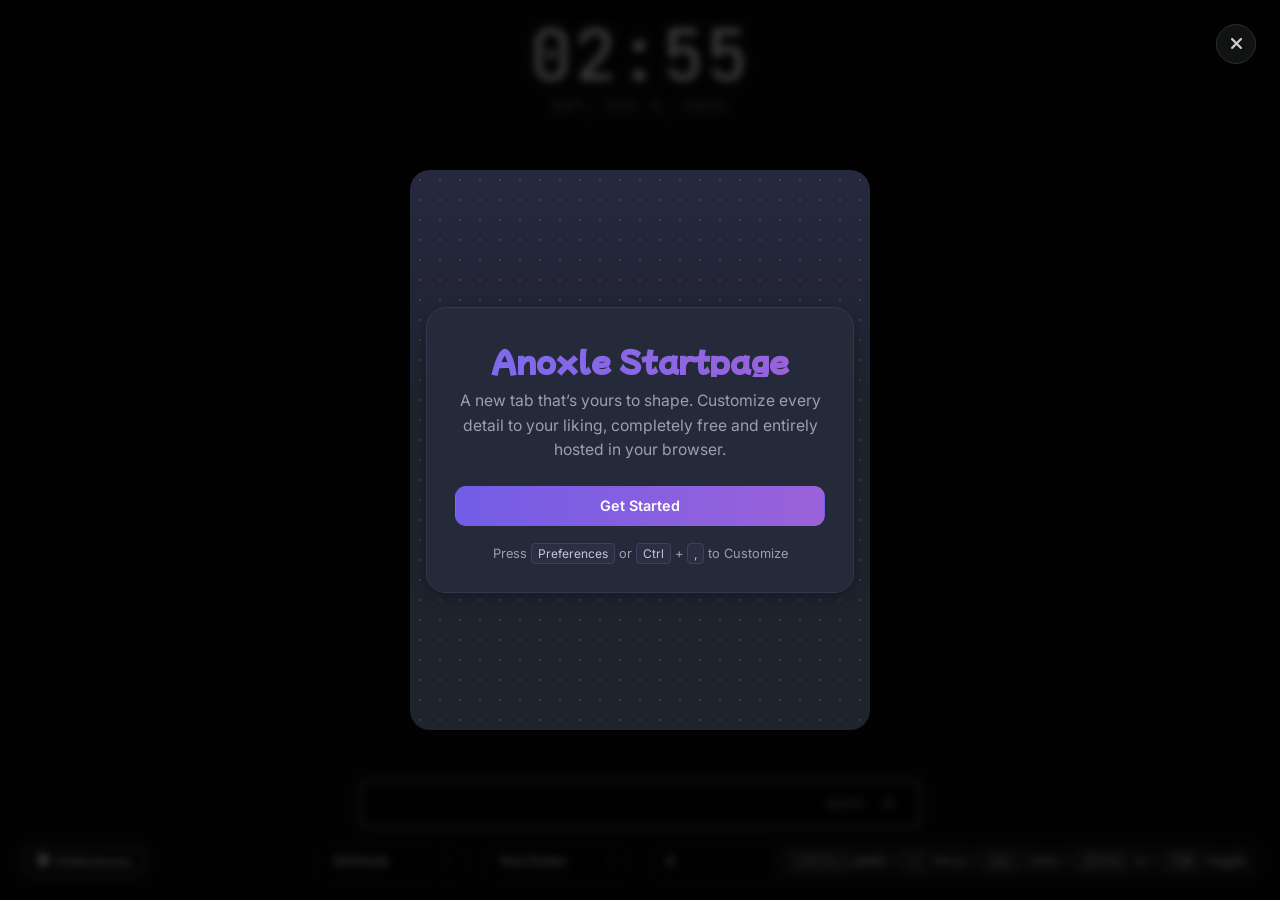
<file: index.html>
<!doctype html> <html lang="en" class="booting"> <head> <meta charset="UTF-8"> <meta name="viewport" content="width=device-width,initial-scale=1"> <title>Anoxle - Startpage</title> <meta name="description" content="Highly customizable. Beautifully minimal. Your personal new tab for a cleaner, more focused web."> <meta property="og:title" content="Anoxle - Startpage"> <meta property="og:description" content="Highly customizable. Beautifully minimal. Your personal new tab for a cleaner, more focused web."> <meta property="og:image" content="https://anoxle.github.io/startpage/thumbnail.png"> <meta property="og:image:width" content="1200"> <meta property="og:image:height" content="630"> <meta property="og:image:type" content="image/png"> <meta property="og:image:alt" content="Anoxle startpage preview"> <meta name="twitter:card" content="summary_large_image"> <meta name="twitter:image" content="https://anoxle.github.io/startpage/thumbnail.png"> <meta name="twitter:image:alt" content="Anoxle startpage preview"> <meta name="theme-color" content="#9A62DA"> <meta name="color-scheme" content="dark"> <script type="application/ld+json"> {
      "@context": "https://schema.org",
      "@type": "WebApplication",
      "name": "Anoxle",
      "description": "Highly customizable. Beautifully minimal. Your personal new tab for a cleaner, more focused web.",
      "url": "https://anoxle.github.io/startpage/",
      "image": "https://anoxle.github.io/startpage/thumbnail.png",
      "applicationCategory": "UtilitiesApplication",
      "operatingSystem": "Web",
      "offers": {
        "@type": "Offer",
        "price": "0",
        "priceCurrency": "USD"
      }
    } </script> <script>(async()=>{if(!/[?&]reset=1(&|$)/.test(location.search))return;"loading"===document.readyState&&await new Promise(e=>document.addEventListener("DOMContentLoaded",e,{once:!0}));if(await new Promise(e=>{const t=document.createElement("div");t.className="boot-error show",t.style.zIndex="999999",t.setAttribute("role","alertdialog"),t.setAttribute("aria-modal","true"),t.innerHTML='<div class="boot-error-card"><h2>Caution</h2><p>The URL contains a reset parameter. Are you sure you want to proceed and reset everything?</p><div class="boot-error-actions" style="justify-content:flex-end"><button type="button" class="btn" id="reset-confirm-btn" style="background:#3e3e46;border-color:#3e3e46;color:#f4f3f8;">Confirm</button><button type="button" class="btn" id="reset-cancel-btn" style="background:#ffffff;border-color:#ffffff;color:#111111;">Cancel</button></div></div>',document.body.appendChild(t),t.querySelector("#reset-confirm-btn").onclick=()=>e(!0),t.querySelector("#reset-cancel-btn").onclick=()=>e(!1)})){try{if("serviceWorker"in navigator){const e=await navigator.serviceWorker.getRegistrations();await Promise.all(e.map(e=>e.unregister()))}const e=await caches.keys();await Promise.all(e.map(e=>caches.delete(e))),localStorage.clear(),await new Promise(e=>{const t=indexedDB.deleteDatabase("AnoxleDB");t.onsuccess=t.onerror=t.onblocked=e,setTimeout(e,800)})}catch{}location.replace(location.pathname)}else location.replace(location.pathname)})()</script> <link rel="manifest" href="./assets/manifest.json"> <meta name="mobile-web-app-capable" content="yes"> <meta name="apple-mobile-web-app-capable" content="yes"> <meta name="apple-mobile-web-app-status-bar-style" content="black-translucent"> <meta name="apple-mobile-web-app-title" content="Anoxle"> <link rel="apple-touch-icon" href="./assets/icon.png"> <link rel="icon" href="./assets/icon.png" type="image/png"> <link rel="preload" href="./assets/fonts/google-fonts.css" as="style"> <link rel="preload" href="./assets/fonts/font-awesome.css" as="style"> <link rel="stylesheet" href="./assets/fonts/google-fonts.css" media="print" onload='this.media="all"'> <link rel="stylesheet" href="./assets/fonts/font-awesome.css" media="print" onload='this.media="all"'> <noscript> <link rel="stylesheet" href="./assets/fonts/google-fonts.css"> <link rel="stylesheet" href="./assets/fonts/font-awesome.css"> </noscript> <script type="module" crossorigin src="./assets/app.js"></script> <link rel="stylesheet" crossorigin href="./assets/app.css"> </head> <body class="theme-overcast"> <div id="bg-image"></div> <video id="bg-video" autoplay muted loop playsinline style="position:fixed;inset:0;z-index:-2;width:100%;height:100%;object-fit:cover;display:none"></video> <div id="bg-overlay"></div> <div id="gui-layer" class="grid-bg"></div> <div id="boot-error" class="boot-error" role="alertdialog" aria-modal="true" aria-labelledby="boot-error-title" aria-describedby="boot-error-msg"> <div class="boot-error-card"> <h2 id="boot-error-title">Couldn't load settings</h2> <p id="boot-error-msg">Your saved settings could not be loaded. This usually means the browser storage is corrupted or full.</p> <div class="boot-error-actions"> <button type="button" class="btn" id="boot-error-continue">Continue with defaults</button> <button type="button" class="btn btn-primary" id="boot-error-reset">Reset everything</button> </div> </div> </div> <div id="update-banner" class="update-banner" role="status" aria-live="polite"> <span id="update-banner-text">Checking for updates…</span> <button id="update-dismiss" type="button" class="update-dismiss" aria-label="Dismiss">✕</button> </div> <div id="mode-switch" class="mode-switch"> <div class="mmb-track"> <div class="mmb-slider-bg" id="mmb-slider"></div> <button id="mmb-search" class="mmb-btn active">Search</button> <button class="mmb-btn" id="mmb-ask">Ask</button> </div> </div> <div id="hud-bar" class="hud-bar"> <button id="btn-move-mode" class="hud-btn">Move</button> <button class="hud-btn" id="btn-preview">Preview</button> <div class="hud-divider"></div> <label class="hud-snap"> <input type="checkbox" id="chk-snap-gui"> <span class="hud-snap-slider"></span> <span>Snap to grid</span> </label> <div class="hud-divider"></div> <button class="hud-btn hud-btn-ghost" id="btn-cancel-pos">Cancel</button> <button class="hud-btn hud-btn-primary" id="btn-save-pos">Save</button> </div> <div id="hud-hint" class="hud-hint">Select a widget to move it</div> <div id="preview-exit" style="display:none;position:fixed;top:16px;left:50%;transform:translateX(-50%);z-index:150;background:var(--overlay);border:1px solid var(--border);border-radius:8px;padding:4px"> <button class="hud-btn hud-btn-primary" id="btn-exit-preview">Exit Preview</button> </div> <button id="studio-sheet-toggle" class="studio-sheet-toggle" aria-label="Toggle settings panel"> <i class="fa-solid fa-sliders"></i><span>Settings</span> </button> <div id="mobile-edit-bar"> <button id="m-btn-menu" class="btn mem-btn" aria-label="Menu"><i class="fa-solid fa-bars"></i><svg class="snake-outline" viewBox="0 0 46 46" aria-hidden="true"><rect x="0.5" y="0.5" width="45" height="45" rx="10" pathLength="100"></rect></svg></button> <div id="mobile-edit-menu"> <button id="m-btn-move" class="btn mem-btn" title="Move Tool"><i class="fa-solid fa-arrows-up-down-left-right"></i><span>Move</span></button> <button id="m-btn-snap" class="btn mem-btn" title="Snap to Grid"><i class="fa-solid fa-table-cells"></i><span>Snap to grid</span></button> <button id="m-btn-preview" class="btn mem-btn" title="Preview"><i class="fa-solid fa-eye"></i><span>Preview</span></button> <button id="m-btn-bgpos" class="btn mem-btn" title="Background Position"><i class="fa-solid fa-image"></i><span>Background position</span></button> <button id="m-btn-save" class="btn mem-btn" title="Save"><i class="fa-solid fa-floppy-disk"></i><span>Save</span></button> <button id="m-btn-cancel" class="btn mem-btn" title="Exit"><i class="fa-solid fa-xmark"></i><span>Cancel</span></button> </div> </div> <div id="gui-mob-ctrl" class="mobile-controls"> <div class="mob-ctrl-title">Background position</div> <div class="flex-row" style="margin:0"><label style="width:20px">X</label><input type="range" id="mob-bg-x" min="0" max="100"></div> <div class="flex-row" style="margin:0"><label style="width:20px">Y</label><input type="range" id="mob-bg-y" min="0" max="100"></div> </div> <div id="widget-box" class="drag-box widget-wrap preset-basic"> <div class="sizer bar size-s" data-handle="size-widget-s"></div><div class="sizer bar size-n" data-handle="size-widget-n"></div> <div class="sizer circle size-e" data-handle="size-widget-e"></div><div class="sizer circle size-w" data-handle="size-widget-w"></div> <div class="move-handle up" data-dir="up"></div><div class="move-handle down" data-dir="down"></div><div class="move-handle left" data-dir="left"></div><div class="move-handle right" data-dir="right"></div> <div id="clock-root"> <div id="greet-display" class="widget-greet"></div> <div id="clock-display" class="widget-time">00:00</div> <div id="word-clock"></div> <div id="date-display" class="widget-date"></div> </div> </div> <div id="search-box" class="drag-box search-wrap"> <div class="sizer circle size-e" data-handle="size-search-e"></div><div class="sizer circle size-w" data-handle="size-search-w"></div> <div class="sizer bar size-s" data-handle="size-search-s"></div><div class="sizer bar size-n" data-handle="size-search-n"></div> <div class="move-handle up" data-dir="up"></div><div class="move-handle down" data-dir="down"></div><div class="move-handle left" data-dir="left"></div><div class="move-handle right" data-dir="right"></div> <form id="form-search" style="width:100%;height:100%"> <div class="input-wrap" id="input-wrap"> <div id="compact-ask-toggle"> <button type="button" id="c-btn-search" class="c-ask-btn active">Search</button> <button type="button" id="c-btn-ask" class="c-ask-btn">Ask</button> </div> <div id="chip-active" class="search-tag"></div> <div id="hint-text" class="ghost-hint"></div> <input type="search" id="input-query" class="search-bar" name="q" placeholder="Ask anything..." autocomplete="off" autocorrect="off" autocapitalize="none" spellcheck="false" inputmode="search" enterkeyhint="search"> <div id="engine-toggle" class="engine-toggle"><span>AUTO</span></div> <button type="submit" id="go-arrow" class="go-arrow"><i class="fa-solid fa-arrow-right"></i></button> </div> </form> </div> <script>!function(){var e=document.documentElement,r=document.getElementById("input-query"),t=document.getElementById("form-search");if(r&&t){var o=null;try{o=JSON.parse(localStorage.getItem("anoxle_prefs"))}catch(e){}o&&"object"==typeof o||(o={});var a=function(e,r){return"number"==typeof e&&isFinite(e)?e:r},s=e.style,c=r.style,n=o.searchpos||{};"number"==typeof n.top&&s.setProperty("--search-top",n.top+"%"),"number"==typeof n.left&&s.setProperty("--search-left",n.left+"%"),s.setProperty("--search-w",a(o.searchw,640)+"px"),s.setProperty("--search-h",a(o.searchh,56)+"px"),s.setProperty("--custom-container-bg",o.containerbg||"transparent"),s.setProperty("--custom-container-border",o.containerborder||"transparent");var i=a(o.searchpad,16),p=a(o.searchshadow,10);c.height="100%",c.borderRadius=a(o.searchradius,14)+"px",c.fontSize=a(o.searchfont,19)+"px",c.padding=i+"px calc("+(i+100)+"px + var(--go-arrow-x, 0px)) "+i+"px "+i+"px",c.borderWidth=a(o.searchborderw,1)+"px",c.background="color-mix(in srgb, "+(o.searchbgcustom||"var(--overlay)")+" "+a(o.searchopacity,100)+"%, transparent)",c.color=o.searchtextcolor||"var(--text)";var l=o.searchbordercolor||"var(--border)",u=a(o.searchborderopacity,100);c.borderColor=u>=100?l:"color-mix(in srgb, "+l+" "+u+"%, transparent)",c.backdropFilter="blur("+a(o.searchblur,0)+"px)",c.boxShadow="0 "+p/2+"px "+1.8*p+"px rgba(0,0,0,.18)",o.searchstyle&&(r.dataset.style=o.searchstyle),o.containercolormode&&(r.dataset.color=o.containercolormode),r.placeholder=o.searchplaceholder||"Ask anything...",!1!==o.autofocus&&r.focus();var b=!1,d=function(e){e.preventDefault(),e.stopImmediatePropagation(),b=!0};t.addEventListener("submit",d,!0);var h=setTimeout(function(){t.removeEventListener("submit",d,!0),e.classList.remove("booting")},6e3);window.earlysearch={release:function(){clearTimeout(h),t.removeEventListener("submit",d,!0),b&&(b=!1,t.requestSubmit?t.requestSubmit():t.dispatchEvent(new Event("submit",{cancelable:!0,bubbles:!0})))}}}else e.classList.remove("booting")}()</script> <div id="ql-box" class="drag-box ql-wrap"> <div class="sizer circle size-e" data-handle="size-ql-e"></div><div class="sizer circle size-w" data-handle="size-ql-w"></div> <div class="move-handle up" data-dir="up"></div><div class="move-handle down" data-dir="down"></div><div class="move-handle left" data-dir="left"></div><div class="move-handle right" data-dir="right"></div> <div id="ql-area" class="quick-links"></div> </div> <div id="foot-bar" class="foot-bar"> <button class="btn" id="btn-prefs"><i class="fa-solid fa-gear"></i><span class="pref-text"> Preferences</span></button> <div style="display:flex;gap:8px;align-items:center"> <div id="help-bar" class="keys-info"> <kbd>ctrl+,</kbd> prefs • <kbd>/</kbd> focus • <kbd>esc</kbd> close • <kbd id="lbl-ai-key">alt+a</kbd> ai • <kbd id="lbl-force-key">Tab</kbd> toggle </div> </div> </div> <div id="modal-settings" class="modal-overlay"> <div class="modal-box"> <div class="tabs-col" id="tab-nav"> <div class="srch-wrap"> <input type="text" id="pref-search" placeholder="Search settings…" autocomplete="off"> <button type="button" class="srch-clear" id="btn-srch-clear" aria-label="Clear search"><i class="fa-solid fa-xmark"></i></button> </div> <div class="tab-btn active" data-tab="tab-gen"><i class="fa-solid fa-house fa-fw"></i> General</div> <div class="tab-btn" data-tab="tab-app"><i class="fa-solid fa-palette fa-fw"></i> Appearance</div> <div class="tab-btn" data-tab="tab-workspace"><i class="fa-solid fa-table-cells-large fa-fw"></i> Layout</div> <div class="tab-btn" data-tab="tab-search"><i class="fa-solid fa-magnifying-glass fa-fw"></i> Search &amp; Favorites</div> <div class="tab-btn" data-tab="tab-wid"><i class="fa-solid fa-grip fa-fw"></i> Widgets & Links</div> <div class="tab-btn" data-tab="tab-short"><i class="fa-solid fa-keyboard fa-fw"></i> Atts & Shortcuts</div> <div class="tab-btn" data-tab="tab-data"><i class="fa-solid fa-database fa-fw"></i> Data &amp; Version</div> <hr style="border-color:#514e5a;margin:8px 24px;width:calc(100% - 48px)"> <div class="tab-btn" data-tab="tab-advanced"><i class="fa-solid fa-flask fa-fw"></i> Advanced</div> </div> <div style="overflow-y:auto;background:#1c1b22"> <div class="tab-pane show" id="tab-gen"> <div class="set-card"> <label class="set-label">Behavior</label> <div class="toggle-row"><span>Hide Help Bar</span><label class="switch"><input type="checkbox" id="pref-hidehelp"><span class="slider"></span></label></div> <div class="toggle-row"><span id="lbl-hidepref">Hide Preferences Button</span><label class="switch"><input type="checkbox" id="pref-hidepref"><span class="slider"></span></label></div> <div class="toggle-row"><span>Auto Focus Search on Load</span><label class="switch"><input type="checkbox" id="pref-autofocus"><span class="slider"></span></label></div> <div class="toggle-row"><span>Open searches in new tab</span><label class="switch"><input type="checkbox" id="pref-searchnewtab"><span class="slider"></span></label></div> <div class="toggle-row"><span>Open quick links in new tab</span><label class="switch"><input type="checkbox" id="pref-linksnewtab"><span class="slider"></span></label></div> </div> <div class="set-card"> <label class="set-label">Tab Settings</label> <div class="grid-2"> <div><span class="field-label">Custom Tab Title</span><div class="flex-row"><input type="text" id="pref-tabname" placeholder="New Tab"><button class="btn" data-action="resetTabName">Reset</button></div></div> <div><span class="field-label">Custom Tab Icon URL</span><div class="flex-row"><input type="text" id="pref-tabicon" placeholder="Favicon URL"><button class="btn" data-action="resetTabIcon">Reset</button></div></div> </div> </div> </div> <div class="tab-pane" id="tab-search"> <div class="set-card"> <label class="set-label">Search Engine</label> <span class="field-label">Default Search Provider</span> <div id="pref-engine-list"></div> <div id="box-ddg-noai" style="display:none;margin-top:10px"><div class="check-row"><input type="checkbox" id="pref-ddg-noai"><label for="pref-ddg-noai">Disable AI features in DuckDuckGo and filter AI-generated images out of search results.</label></div></div> <div id="box-cust-engine-wrapper" style="display:none;margin-top:6px"><span class="field-label">Custom Search URL (%s = query)</span><input type="text" id="pref-custengine" placeholder="https://example.com/search?q=%s"></div> <p style="font-size:.75rem;color:#9f9ea8;margin:10px 0 0;line-height:1.4">Force search (ignore URLs) via <span id="force-shortcut-label" style="font-family:ui-monospace,monospace;color:#d0d0cb">TAB</span>. Change it in <span class="tab-jump" data-tab="tab-short" data-hl="sc-input-toggle">Atts &amp; Shortcuts → Shortcuts</span>.</p> </div> <div class="set-card"> <label class="set-label">AI Search</label> <div class="toggle-row"><span>Enable AI Search</span><label class="switch"><input type="checkbox" id="pref-useai"><span class="slider"></span></label></div> <div id="box-ai" style="margin-top:12px;display:none"> <span class="field-label">AI Platform Source</span> <div id="box-ai-builtin"> <div class="ai-platform-row" data-url="https://search.brave.com/ask?q={query}"> <div class="ai-platform-name"> <span>Brave Leo</span> <button type="button" class="ai-info-btn" data-tip="Brave's AI search with web-based answers and source references.">i</button> </div> <span class="ai-check"><i class="fa-solid fa-check"></i></span> </div> <div class="ai-platform-row" data-url="https://claude.ai/new?q=%s"> <div class="ai-platform-name"> <span>Claude</span> <button type="button" class="ai-info-btn" data-tip="Anthropic's AI assistant for writing, analysis, and coding.">i</button> </div> <span class="ai-check"><i class="fa-solid fa-check"></i></span> </div> <div class="ai-platform-row" data-url="https://www.perplexity.ai/search?q=%s"> <div class="ai-platform-name"> <span>Perplexity</span> <button type="button" class="ai-info-btn" data-tip="AI-powered search with web sources and citations.">i</button> </div> <span class="ai-check"><i class="fa-solid fa-check"></i></span> </div> <div class="ai-platform-row" data-url="https://chatgpt.com/?q=%s"> <div class="ai-platform-name"> <span>ChatGPT</span> <button type="button" class="ai-info-btn" data-tip="OpenAI's AI assistant for questions, writing, coding, and web search.">i</button> </div> <span class="ai-check"><i class="fa-solid fa-check"></i></span> </div> <div class="ai-platform-row" data-url="https://www.ecosia.org/ai-chat?q=%s"> <div class="ai-platform-name"> <span>Ecosia AI Chat</span> <button type="button" class="ai-info-btn" data-tip="Ecosia's AI chat assistant.">i</button> </div> <span class="ai-check"><i class="fa-solid fa-check"></i></span> </div> <div class="ai-platform-row" data-url="custom"> <div class="ai-platform-name"> <span>Custom...</span> </div> <span class="ai-check"><i class="fa-solid fa-check"></i></span> </div> </div> <div id="box-cust-ai-wrapper" style="display:none;margin-top:6px"> <span class="field-label">Custom AI URL</span> <input type="text" id="pref-custaiurl" placeholder="https://custom-ai.com/chat?q={query}"> <p style="font-size:.75rem;color:var(--hint);margin:4px 0 0;line-height:1.4">Use {query}, %s, or {msg} on where the query is</p> </div> <div style="margin-top:14px"> <p style="font-size:.75rem;color:#9f9ea8;margin:0;line-height:1.4">Open AI platform via <span id="ai-shortcut-label" style="font-family:ui-monospace,monospace;color:#d0d0cb">ALT + A</span>. Change it in <span class="tab-jump" data-tab="tab-short" data-hl="sc-input-ai-platform">Atts &amp; Shortcuts → Shortcuts</span>.</p> </div> </div> </div> <div class="set-card"> <label class="set-label">Autocomplete Favorites</label> <div class="fav-toolbar"> <span class="field-label">Saved URLs</span> <button type="button" class="btn fav-btn" id="btn-fav-editor" data-action="togglefaveditor">Edit as text</button> </div> <div class="fav-add-row"> <input type="text" id="inp-fav" placeholder="example.com"> <button type="button" class="btn fav-btn" data-action="addFav">Add</button> </div> <div id="list-fav" class="list-wrap" style="max-height:300px;margin-top:12px"></div> <div id="fav-editor-wrap"> <textarea id="fav-editor" spellcheck="false" autocomplete="off" autocapitalize="none" autocorrect="off" placeholder="example.com&#10;hello.com&#10;claude.ai"></textarea> <div id="fav-editor-status">One URL per line. Saves automatically.</div> </div> </div> </div> <div class="tab-pane" id="tab-app"> <p style="font-size:.82rem;color:#a2a1ab;line-height:1.5;margin:0 0 14px 2px">Customize widgets in <span class="tab-jump" data-tab="tab-wid">Widgets &amp; Links</span>. Background settings are here.</p> <div class="set-card"> <label class="set-label">Background</label> <div class="grid-2"> <div><span class="field-label">Background Image URL</span><input type="text" id="pref-bgurl" placeholder="https://..."></div> <div><span class="field-label">Background Type</span><select id="pref-bgtype"><option value="url">URL</option><option value="upload">Upload Image</option><option value="video">Upload Video</option></select><input type="file" id="pref-bgfile" accept="image/*,video/*" style="margin-top:8px;display:none"><p id="vid-warn" style="font-size:.75rem;color:#facc15;margin-top:6px;display:none">Videos may cause lag on low-end devices.</p></div> </div> <div class="grid-2" style="margin-top:14px"> <div><div class="range-row"><div class="range-top"><span class="set-sublabel" style="margin:0">Blur</span><span class="range-val" id="val-bgblur">0px</span></div><input type="range" id="pref-bgblur" min="0" max="20" step="1"></div></div> <div><div class="range-row"><div class="range-top"><span class="set-sublabel" style="margin:0">Dark Overlay</span><span class="range-val" id="val-bgdark">0%</span></div><input type="range" id="pref-bgdark" min="0" max="80" step="1"></div></div> </div> </div> <div class="set-card mobile-only"> <label class="set-label">Mode Switcher</label> <div class="toggle-row"><span>Enable Mode Switcher</span><label class="switch"><input type="checkbox" id="pref-ms-enable"><span class="slider"></span></label></div> <div id="box-ms" style="margin-top:12px"> <div class="range-row"><div class="range-top"><span class="set-sublabel" style="margin:0">Size</span><div style="display:flex;align-items:center;gap:8px"><button type="button" id="btn-ms-size-reset" style="background:0 0;border:none;color:var(--subtext);font-size:.7rem;font-weight:600;letter-spacing:.06em;text-transform:uppercase;cursor:pointer;padding:2px 4px;font-family:inherit">Reset</button><span class="range-val" id="val-ms-size">100%</span></div></div><input type="range" id="pref-ms-size" min="50" max="200" step="5"></div> <div style="margin-top:8px"> <span class="set-sublabel">Position</span> <select id="pref-ms-pos"><option value="top">Top</option><option value="bottom">Bottom</option></select> </div> <div id="box-ms-colors" class="grid-2" style="margin-top:12px"> <div><span class="set-sublabel">Background</span><div class="flex-row"><input type="text" id="pref-ms-bg" placeholder="rgba(...) or #..." style="flex:1;min-width:0"><input type="color" id="pref-ms-bg-picker" style="width:38px;height:38px;padding:2px;flex-shrink:0"></div></div> <div><span class="set-sublabel">Text Color</span><div class="flex-row"><input type="text" id="pref-ms-text" placeholder="#a6adc8" style="flex:1;min-width:0"><input type="color" id="pref-ms-text-picker" style="width:38px;height:38px;padding:2px;flex-shrink:0"></div></div> <div><span class="set-sublabel">Active Color</span><div class="flex-row"><input type="text" id="pref-ms-active" placeholder="#cba6f7" style="flex:1;min-width:0"><input type="color" id="pref-ms-active-picker" style="width:38px;height:38px;padding:2px;flex-shrink:0"></div></div> </div> </div> </div> </div> <div class="tab-pane" id="tab-workspace"> <div class="set-card"> <label class="set-label">Visual Editor</label> <p style="font-size:.88rem;color:#9f9ea8;line-height:1.5;margin:0 0 14px">Select a widget to move or resize it. To customize them, go to <span class="tab-jump" data-tab="tab-wid">Widgets &amp; Links</span>.</p> <p class="mobile-only" style="font-size:.82rem;color:var(--hint);line-height:1.5;margin:0 0 14px">In Layout mode, the editor buttons are hidden inside the ☰ (three-line) menu button.</p> <div class="toggle-row"><span>Snap to Grid</span><label class="switch"><input type="checkbox" id="pref-snap"><span class="slider"></span></label></div> <div class="layout-actions"><button class="btn layout-action-btn" id="btn-enter-gui">Open Visual Editor</button><button class="btn layout-action-btn" id="btn-reset-layout">Reset Positions</button></div> </div> </div> <div class="tab-pane" id="tab-wid"> <p class="wid-intro">Show or hide widgets, manage quick links, and adjust widget appearance in the Studios.</p> <div class="set-card wid-card"> <div class="wid-card-head"> <span class="set-label">Clock</span> </div> <div class="toggle-row"><span>Show clock</span><label class="switch"><input type="checkbox" id="pref-clock-show"><span class="slider"></span></label></div> <button type="button" class="btn wid-studio-btn wid-studio-bottom" id="btn-open-clock-studio" title="Open Clock Studio">Customize</button> </div> <div class="set-card wid-card"> <div class="wid-card-head"> <span class="set-label">Search box</span> </div> <div class="toggle-row"><span>Show search box</span><label class="switch"><input type="checkbox" id="pref-search-show"><span class="slider"></span></label></div> <button type="button" class="btn wid-studio-btn wid-studio-bottom" id="btn-open-search-studio" title="Open Search Studio">Customize</button> </div> <div class="set-card wid-card"> <div class="wid-card-head"> <span class="set-label">Quick links</span> <button type="button" class="btn wid-studio-btn" id="btn-open-links-studio" title="Open Quick Links Studio">Customize</button> </div> <div class="wid-switches"> <div class="toggle-row"><span>Show quick links</span><label class="switch"><input type="checkbox" id="pref-ql-show"><span class="slider"></span></label></div> <div class="toggle-row"><span>Open in new tab</span><label class="switch"><input type="checkbox" id="pref-ql-newtab"><span class="slider"></span></label></div> </div> <div class="wid-links"> <div class="wid-links-head"><span>Manage links</span><span>Drag to reorder or use the arrows</span></div> <div id="ql-manage-mini"></div> <div class="wid-add-row"> <input type="text" id="inp-ql-name-mini" placeholder="Name" aria-label="New link name"> <input type="text" id="inp-ql-url-mini" placeholder="https://example.com" aria-label="New link URL" spellcheck="false"> <button type="button" class="btn" id="btn-add-ql-mini">Add</button> </div> </div> </div> </div> <div class="tab-pane" id="tab-short"> <p class="atts-intro">Manage @ shortcuts, keyboard shortcuts, and quick link keys.</p> <div class="set-card atts-card"> <span class="atts-title">Atts (@key)</span> <p class="atts-description">Type @key followed by Space in the search box to select a saved search or link.</p> <div class="toggle-row atts-toggle"> <span>Enable custom shortcuts</span> <label class="switch"><input type="checkbox" id="pref-useatts"><span class="slider"></span></label> </div> <div id="box-atts" style="display:none"> <div id="list-grps" class="list-wrap"></div> <button type="button" class="btn atts-button atts-add-group" data-action="addGrp">Add group</button> <p class="atts-template-hint">Use <code>{query}</code>, <code>%s</code>, or <code>{msg}</code> as the search query placeholder in a URL.</p> </div> </div> <div class="set-card atts-card"> <span class="atts-title">Shortcuts</span> <p class="atts-description">Select a field, then press a key combination. Escape clears it.</p> <div class="atts-keys"> <div class="kb-row"><span>Focus search</span><input type="text" id="sc-input-focus-search" class="kb-input" readonly="readonly" placeholder="Default: /" aria-label="Focus search shortcut"></div> <div class="kb-row"><span>Open Preferences</span><input type="text" id="sc-input-open-settings" class="kb-input" readonly="readonly" placeholder="Default: Ctrl + ," aria-label="Open Preferences shortcut"></div> <div class="kb-row"><span>AI platform</span><input type="text" id="sc-input-ai-platform" class="kb-input" readonly="readonly" placeholder="Default: Alt + A" aria-label="AI platform shortcut"></div> <div class="kb-row"><span>Toggle force search</span><input type="text" id="sc-input-toggle" class="kb-input" readonly="readonly" placeholder="Default: Tab" aria-label="Toggle force search shortcut"></div> </div> <div id="sc-conflicts" role="status" aria-live="polite"></div> </div> <div class="set-card atts-card"> <span class="atts-title">Quick links shortcuts</span> <p class="atts-description">Assign a keyboard shortcut to each quick link.</p> <button type="button" class="btn atts-button atts-ql-button" id="btn-open-ql-shortcuts">Configure shortcuts</button> </div> </div> <div class="tab-pane" id="tab-data"> <div class="set-card"> <label class="set-label">Backup &amp; restore</label> <p class="data-description">Export settings to a file or clipboard. Import replaces current settings.</p> <div class="grid-2"> <button type="button" id="btn-exp" class="btn data-btn">Export File</button> <button type="button" id="btn-imp" class="btn data-btn">Import File</button> </div> <div class="grid-2" style="margin-top:8px"> <button type="button" id="btn-exp-clip" class="btn data-btn">Copy to Clipboard</button> <button type="button" id="btn-imp-clip" class="btn data-btn">Paste from Clipboard</button> </div> <div class="check-row" style="margin-top:8px"> <input type="checkbox" id="pref-export-comments" checked="checked" style="flex-shrink:0"> <label for="pref-export-comments">Add comments into exported file explaining every option and value.</label> </div> <div style="margin-top:16px"> <button type="button" id="btn-rst" class="btn data-btn data-btn-danger btn-full">Reset All Defaults</button> </div> <input type="file" id="file-imp" style="display:none" accept=".json,.jsonc"> </div> <details class="set-card config-editor" id="config-editor-panel"> <summary class="set-label">Configuration editor</summary> <p class="data-description" id="config-editor-help">Apply changes to use this configuration. Reload current settings discards edits in this box.</p> <textarea id="config-editor-text" aria-label="Configuration" aria-describedby="config-editor-help config-editor-status" rows="14" wrap="off" spellcheck="false" autocapitalize="off" autocomplete="off"></textarea> <div class="grid-2" style="margin-top:8px"> <button type="button" class="btn data-btn" id="btn-config-reload">Reload current settings</button> <button type="button" class="btn data-btn" id="btn-config-apply">Apply changes</button> </div> <p id="config-editor-status" role="status"></p> </details> <div class="set-card"> <label class="set-label">Version</label> <p class="data-description">Check for updates or refresh the locally cached files.</p> <div class="toggle-row"><span>Current version</span><span id="vm-current" style="font-family:ui-monospace,monospace;font-size:.82rem;color:var(--subtext)">—</span></div> <div class="toggle-row"><span>Latest version</span><span id="vm-latest" style="font-family:ui-monospace,monospace;font-size:.82rem;color:var(--subtext)">—</span></div> <div class="toggle-row"><span>Status</span><span id="vm-status" style="font-size:.82rem;color:var(--subtext);text-align:right;max-width:220px;overflow:hidden;text-overflow:ellipsis;white-space:nowrap">Idle</span></div> <div style="display:flex;gap:8px;margin-top:14px"> <button type="button" class="btn data-btn" id="vm-check" style="flex:1">Check now</button> <button type="button" class="btn data-btn data-btn-danger" id="vm-force" style="flex:1" title="Resets everything to defaults: settings, uploads, custom fonts, and offline cache.">Force reinstall</button> </div> </div> </div> <div class="tab-pane" id="tab-advanced"> <div class="set-card"> <label class="set-label">Quick Links Icons</label> <span class="field-label">Quick Links Icons API</span> <select id="pref-iconapi"> <option value="google">Google (Recommended)</option> <option value="ddg">DuckDuckGo</option> </select> <span class="set-sublabel" style="margin-top:10px">Choose the service used to automatically fetch site icons when left empty.</span> <div class="toggle-row" style="margin-top:12px"> <span id="fallback-label">Use DuckDuckGo API as a fallback if Google doesn't work</span> <label class="switch"><input type="checkbox" id="pref-iconapi-fallback" checked="checked"><span class="slider"></span></label> </div> </div> </div> <div id="search-results"></div> </div> <div class="modal-bottom"> <div style="display:flex;gap:8px;margin-left:auto"><button class="btn" id="btn-close-modal">Cancel</button><button class="btn btn-primary" id="btn-save-modal">Save</button></div> </div> </div> </div> <div id="modal-confirm" class="modal-overlay"> <div class="modal-box" style="width:400px;height:auto;padding:24px;display:block;grid-template-columns:none"> <h3 id="conf-title" style="margin:0 0 12px;font-size:1.2rem;color:var(--text)">Confirm</h3> <p id="conf-msg" style="margin:0 0 24px;color:var(--subtext);font-size:.95rem"></p> <div style="display:flex;justify-content:flex-end;gap:12px"> <button class="btn" id="btn-conf-no">Cancel</button> <button class="btn btn-primary" id="btn-conf-yes">Confirm</button> </div> </div> </div> <div id="modal-switch-prompt" class="modal-overlay"> <div class="modal-box" style="width:420px;height:auto;padding:24px;display:block;grid-template-columns:none"> <h3 style="margin:0 0 12px;font-size:1.05rem;color:var(--text)">Switch Studio?</h3> <p style="margin:0 0 20px;color:var(--subtext);font-size:.88rem">Save current changes before switching?</p> <div style="display:flex;justify-content:flex-end;gap:8px"> <button class="btn" id="btn-sw-cancel">Cancel</button> <button class="btn" id="btn-sw-discard">Don't Save</button> <button class="btn btn-primary" id="btn-sw-save">Save</button> </div> </div> </div> <div id="modal-studio-welcome" class="modal-overlay" style="z-index:400"> <div class="modal-box" style="width:400px;max-width:94vw;height:auto;padding:22px;display:block;grid-template-columns:none"> <h3 style="margin:0 0 14px;font-size:1.15rem;color:var(--text)">Widget Studios</h3> <p style="margin:0 0 18px;color:var(--subtext);font-size:.88rem;line-height:1.55">Switch widgets using the tabs. Select Done to keep your edits.</p> <div style="display:flex;justify-content:flex-end"> <button class="btn btn-primary" id="btn-studio-welcome-ok">OK</button> </div> </div> </div> <div id="modal-ql-shortcuts" class="modal-overlay"> <div class="modal-box" style="width:480px;max-width:94vw;height:auto;max-height:80vh;padding:0;display:flex;flex-direction:column;grid-template-columns:none"> <div class="qlsc-header"> <div class="qlsc-title">Quick Links Shortcut Keys</div> <button class="x-btn" id="btn-close-ql-shortcuts" aria-label="Close"><i class="fa-solid fa-xmark"></i></button> </div> <p class="qlsc-hint">Select a field, then press a key combination. Escape clears it.</p> <div id="ql-shortcuts-list" class="qlsc-list"></div> <div id="qlsc-conflicts" class="qlsc-conflicts"></div> <div class="qlsc-footer"> <button class="btn" id="btn-save-ql-shortcuts">Done</button> </div> </div> </div> <div id="studio-clock" class="studio-view studio-refined"> <div class="studio-preview"> <div id="studio-clock-bg" class="studio-preview-bg"></div> <div id="studio-clock-overlay" class="studio-preview-overlay"></div> <div class="studio-topbar"> <div class="studio-tabs"> <button class="studio-tab" data-studio="studio-clock">Clock</button> <button class="studio-tab" data-studio="studio-search">Search</button> <button class="studio-tab" data-studio="studio-links">Links</button> </div> <div class="studio-top-actions"> <button class="btn btn-studio-preview" title="Preview fullscreen">Fullscreen</button> <button class="btn btn-studio-preview-live">Preview &amp; Edit</button> <button class="btn" id="studio-clock-reset" title="Reset clock to defaults">Reset</button> <button class="btn btn-primary" id="studio-clock-close">Done</button> </div> </div> <div id="studio-clock-mount" style="transform:scale(var(--clock-scale));text-align:center"></div> </div> <div class="studio-side"> <div class="studio-side-header"> <div class="studio-side-title">Clock Settings</div> <div class="studio-side-actions"> <select class="studio-live-switcher" aria-label="Switch Studio" data-current="studio-clock"> <option value="studio-clock">Clock</option> <option value="studio-search">Search</option> <option value="studio-links">Links</option> </select> <select class="studio-sheet-pos" title="Settings panel position"> <option value="bottom">Panel: Bottom</option> <option value="top">Panel: Top</option> </select> <button class="btn studio-save-exit-btn" data-save-exit="studio-clock">Save</button> <button class="btn studio-desktop-revert" data-redo-studio="studio-clock" title="Redo"><i class="fa-solid fa-rotate-right"></i></button> <button class="btn studio-mobile-action studio-mobile-revert" data-redo-studio="studio-clock" title="Redo"><i class="fa-solid fa-rotate-right"></i></button> <button class="btn btn-primary studio-mobile-action studio-mobile-save" data-save-exit="studio-clock" title="Save & Close"><i class="fa-solid fa-check"></i></button> <button class="btn studio-icon-action" id="studio-clock-close2" title="Discard and close" aria-label="Discard and close"><span class="studio-close-icon" aria-hidden="true">×</span></button> </div> </div> <div class="studio-side-body"> <div class="set-card"> <label class="set-label">Clock style</label> <div class="preset-cards" id="studio-clock-preset-cards"></div> </div> <div class="set-card"> <label class="set-label">Display</label> <div class="check-row"><input type="checkbox" id="studio-chk-date"><label for="studio-chk-date">Show date</label></div> <div class="check-row"><input type="checkbox" id="studio-chk-hr24"><label for="studio-chk-hr24">Use 24-hour format</label></div> <div class="check-row"><input type="checkbox" id="studio-chk-seconds"><label for="studio-chk-seconds">Show seconds</label></div> <div class="check-row"><input type="checkbox" id="studio-chk-greet"><label for="studio-chk-greet">Show greeting</label></div> <div class="check-row"><input type="checkbox" id="studio-chk-blink"><label for="studio-chk-blink">Blink the time separator</label></div> </div> <div class="set-card"> <label class="set-label">Size &amp; layout</label> <div class="range-row"><div class="range-top"><span class="set-sublabel" style="margin:0">Size</span><span class="range-val" id="val-sclock-scale">100%</span></div><input type="range" id="pref-sclock-scale" min="50" max="250" step="5"></div> <div class="range-row"><div class="range-top"><span class="set-sublabel" style="margin:0">Letter Spacing</span><span class="range-val" id="val-sclock-spacing">-2px</span></div><input type="range" id="pref-sclock-spacing" min="-10" max="20" step="1"></div> <div class="range-row"><div class="range-top"><span class="set-sublabel" style="margin:0">Greeting → Time Gap</span><span class="range-val" id="val-sclock-gap-greet">8px</span></div><input type="range" id="pref-sclock-gap-greet" min="0" max="60" step="1"></div> <div class="range-row"><div class="range-top"><span class="set-sublabel" style="margin:0">Time → Date Gap</span><span class="range-val" id="val-sclock-gap-date">8px</span></div><input type="range" id="pref-sclock-gap-date" min="0" max="60" step="1"></div> <div class="range-row" id="row-sclock-gap-stacked" style="display:none"><div class="range-top"><span class="set-sublabel" style="margin:0">Stacked Rows Gap</span><span class="range-val" id="val-sclock-gap-stacked">6px</span></div><input type="range" id="pref-sclock-gap-stacked" min="0" max="40" step="1"></div> <div class="range-row" id="row-sclock-gap-word" style="display:none"><div class="range-top"><span class="set-sublabel" style="margin:0">Word Clock Gap</span><span class="range-val" id="val-sclock-gap-word">12px</span></div><input type="range" id="pref-sclock-gap-word" min="0" max="40" step="1"></div> </div> <div class="set-card"> <label class="set-label">Style &amp; effects</label> <div style="margin-top:4px"> <span class="set-sublabel">Alignment</span><select id="pref-sclock-align"><option value="center">Center</option><option value="left">Left</option><option value="right">Right</option></select> </div> <div id="box-sclock-date-options" style="margin-top:10px"> <span class="set-sublabel">Date Format</span><select id="pref-sclock-datefmt"><option value="full">Full</option><option value="short">Short</option><option value="minimal">Minimal</option></select> <div style="margin-top:10px"> <span class="set-sublabel">Date Text Color</span> <div class="flex-row"> <input type="text" id="pref-sclock-date-color" placeholder="e.g. #a6adc8 or var(--subtext)" style="flex:1"> <input type="color" id="pref-sclock-date-color-picker" value="#a6adc8" style="width:36px;height:34px"> </div> </div> </div> <div id="box-stacked-opts" style="display:none;margin-top:12px"> <div class="check-row"><input type="checkbox" id="pref-sclock-stackedlbls"><label for="pref-sclock-stackedlbls">Show time labels (Hrs, Min, Sec)</label></div> <div class="flex-row" style="margin-top:8px"> <input type="text" id="pref-sclock-stackedcolor" placeholder="Label color (e.g. #cba6f7)" style="flex:1"> <input type="color" id="pref-sclock-stackedcolor-picker" value="#cba6f7" style="width:36px;height:34px"> </div> </div> <div style="margin-top:12px"> <span class="set-sublabel">Clock Text Color</span> <div class="flex-row"> <input type="text" id="pref-sclock-color" placeholder="e.g. #cdd6f4 or var(--text)" style="flex:1"> <input type="color" id="pref-sclock-color-picker" value="#cdd6f4" style="width:36px;height:34px"> </div> </div> <div style="margin-top:10px"> <span class="set-sublabel">Greeting Text Color</span> <div class="flex-row"> <input type="text" id="pref-sclock-greetcolor" placeholder="e.g. #cba6f7 or var(--accent)" style="flex:1"> <input type="color" id="pref-sclock-greetcolor-picker" value="#cba6f7" style="width:36px;height:34px"> </div> </div> <div class="toggle-row" style="margin-top:14px"><span>Enable Glow</span><label class="switch"><input type="checkbox" id="pref-sclock-enableglow"><span class="slider"></span></label></div> <div id="box-sclock-glow" style="display:none;margin-bottom:10px"> <div class="range-row"><div class="range-top"><span class="set-sublabel" style="margin:0">Glow Size</span><span class="range-val" id="val-sclock-glow">0px</span></div><input type="range" id="pref-sclock-glow" min="0" max="40" step="1"></div> <div class="flex-row" style="margin-top:8px"><input type="text" id="pref-sclock-glowcolor" placeholder="Glow color (e.g. #cba6f7)" style="flex:1"><input type="color" id="pref-sclock-glowcolor-picker" value="#cba6f7" style="width:36px;height:34px"></div> </div> <div class="toggle-row"><span>Enable Shadow</span><label class="switch"><input type="checkbox" id="pref-sclock-enableshadow"><span class="slider"></span></label></div> <div id="box-sclock-shadow" style="display:none;margin-bottom:10px"> <div class="range-row"><div class="range-top"><span class="set-sublabel" style="margin:0">Shadow Size</span><span class="range-val" id="val-sclock-shadow">0px</span></div><input type="range" id="pref-sclock-shadow" min="0" max="40" step="1"></div> <div class="flex-row" style="margin-top:8px"><input type="text" id="pref-sclock-shadowcolor" placeholder="Shadow color (e.g. #000000)" style="flex:1"><input type="color" id="pref-sclock-shadowcolor-picker" value="#000000" style="width:36px;height:34px"></div> </div> </div> <div class="set-card"> <label class="set-label">Fonts</label> <div class="grid-2"> <div><span class="set-sublabel">Time Font</span><select id="pref-sclock-font"><option value="system">System</option><option value="syne">Syne</option><option value="space">Space Grotesk</option><option value="mono">JetBrains Mono</option></select></div> <div><span class="set-sublabel">Greeting Font</span><select id="pref-sclock-font-greet" class="font-select"><option value="">Same as time</option><option value="system">System</option><option value="syne">Syne</option><option value="space">Space Grotesk</option><option value="mono">JetBrains Mono</option></select></div> </div> <div class="grid-2" style="margin-top:10px"> <div><span class="set-sublabel">Date Font</span><select id="pref-sclock-font-date" class="font-select"><option value="">Same as time</option><option value="system">System</option><option value="syne">Syne</option><option value="space">Space Grotesk</option><option value="mono">JetBrains Mono</option></select></div> <div><span class="set-sublabel">Word Clock Font</span><select id="pref-sclock-font-word" class="font-select"><option value="">Same as time</option><option value="system">System</option><option value="syne">Syne</option><option value="space">Space Grotesk</option><option value="mono">JetBrains Mono</option></select></div> </div> <div style="margin-top:10px"> <span class="set-sublabel">Font Weight</span><select id="pref-sclock-weight"><option value="300">Light</option><option value="400">Regular</option><option value="700">Bold</option><option value="800">Extra Bold</option><option value="900">Black</option></select> </div> </div> <div class="set-card"> <label class="set-label">Custom fonts</label> <input type="file" id="pref-sclock-font-file" accept=".ttf,.otf,.woff,.woff2,font/ttf,font/otf,font/woff,font/woff2" style="display:none"> <button class="btn btn-full" id="btn-sclock-font-upload">Upload font</button> <p class="studio-help">TTF, OTF, WOFF, and WOFF2. Uploaded fonts appear in the font lists with a ★.</p> <div id="list-custom-fonts" style="margin-top:12px;display:flex;flex-direction:column;gap:8px"></div> </div> </div> </div> </div> <div id="studio-search" class="studio-view studio-refined"> <div class="studio-preview"> <div id="studio-search-bg" class="studio-preview-bg"></div> <div id="studio-search-overlay" class="studio-preview-overlay"></div> <div class="studio-topbar"> <div class="studio-tabs"> <button class="studio-tab" data-studio="studio-clock">Clock</button> <button class="studio-tab" data-studio="studio-search">Search</button> <button class="studio-tab" data-studio="studio-links">Links</button> </div> <div class="studio-top-actions"> <button class="btn btn-studio-preview" title="Preview fullscreen">Fullscreen</button> <button class="btn btn-studio-preview-live">Preview &amp; Edit</button> <button class="btn" id="studio-search-reset" title="Reset search box to defaults">Reset</button> <button class="btn btn-primary" id="studio-search-close">Done</button> </div> </div> <div id="studio-search-mount" style="width:640px"></div> </div> <div class="studio-side"> <div class="studio-side-header"> <div class="studio-side-title">Search Settings</div> <div class="studio-side-actions"> <select class="studio-live-switcher" aria-label="Switch Studio" data-current="studio-search"> <option value="studio-clock">Clock</option> <option value="studio-search">Search</option> <option value="studio-links">Links</option> </select> <select class="studio-sheet-pos" title="Settings panel position"> <option value="bottom">Panel: Bottom</option> <option value="top">Panel: Top</option> </select> <button class="btn studio-save-exit-btn" data-save-exit="studio-search">Save</button> <button class="btn studio-desktop-revert" data-redo-studio="studio-search" title="Redo"><i class="fa-solid fa-rotate-right"></i></button> <button class="btn studio-mobile-action studio-mobile-revert" data-redo-studio="studio-search" title="Redo"><i class="fa-solid fa-rotate-right"></i></button> <button class="btn btn-primary studio-mobile-action studio-mobile-save" data-save-exit="studio-search" title="Save & Close"><i class="fa-solid fa-check"></i></button> <button class="btn studio-icon-action" id="studio-search-close2" title="Discard and close" aria-label="Discard and close"><span class="studio-close-icon" aria-hidden="true">×</span></button> </div> </div> <div class="studio-side-body"> <div class="set-card"> <label class="set-label">Size &amp; shape</label> <div class="range-row"><div class="range-top"><span class="set-sublabel" style="margin:0">Width</span><span class="range-val" id="val-ssearch-w">640px</span></div><input type="range" id="pref-ssearch-w" min="320" max="1000" step="10"></div> <div class="range-row"><div class="range-top"><span class="set-sublabel" style="margin:0">Height</span><span class="range-val" id="val-ssearch-h">56px</span></div><input type="range" id="pref-ssearch-h" min="40" max="100" step="1"></div> <div class="range-row"><div class="range-top"><span class="set-sublabel" style="margin:0">Corner Roundness</span><span class="range-val" id="val-ssearch-radius">14px</span></div><input type="range" id="pref-ssearch-radius" min="0" max="40" step="1"></div> <div class="range-row"><div class="range-top"><span class="set-sublabel" style="margin:0">Font Size</span><span class="range-val" id="val-ssearch-font">19px</span></div><input type="range" id="pref-ssearch-font" min="12" max="28" step="1"></div> <div class="range-row"><div class="range-top"><span class="set-sublabel" style="margin:0">Padding</span><span class="range-val" id="val-ssearch-pad">16px</span></div><input type="range" id="pref-ssearch-pad" min="6" max="32" step="1"></div> <div class="range-row"><div class="range-top"><span class="set-sublabel" style="margin:0">Border Width</span><span class="range-val" id="val-ssearch-bw">1px</span></div><input type="range" id="pref-ssearch-bw" min="0" max="6" step="1"></div> <div class="range-row"><div class="range-top"><span class="set-sublabel" style="margin:0">Blur</span><span class="range-val" id="val-ssearch-blur">0px</span></div><input type="range" id="pref-ssearch-blur" min="0" max="30" step="1"></div> <div class="range-row"><div class="range-top"><span class="set-sublabel" style="margin:0">Opacity</span><span class="range-val" id="val-ssearch-op">100%</span></div><input type="range" id="pref-ssearch-op" min="20" max="100" step="1"></div> </div> <div class="set-card"> <label class="set-label">Colors &amp; content</label> <div style="margin-top:10px"><span class="set-sublabel">Text Color</span><div class="flex-row"><input type="text" id="pref-ssearch-textcolor" placeholder="#cdd6f4" style="flex:1;min-width:0"><input type="color" id="pref-ssearch-textcolor-picker" value="#cdd6f4" style="width:36px;height:34px;flex-shrink:0"></div></div> <div style="margin-top:10px"><span class="set-sublabel">Background</span><div class="flex-row"><input type="text" id="pref-ssearch-bg" placeholder="rgba(...) or #..." style="flex:1;min-width:0"><input type="color" id="pref-ssearch-bg-picker" value="#1e1e2e" style="width:36px;height:34px;flex-shrink:0"></div></div> <div style="margin-top:10px"><span class="set-sublabel">Outline Color</span><div class="flex-row"><input type="text" id="pref-ssearch-bordercolor" placeholder="#313244 or var(--border)" style="flex:1;min-width:0"><input type="color" id="pref-ssearch-bordercolor-picker" value="#313244" style="width:36px;height:34px;flex-shrink:0"></div></div> <div class="range-row" style="margin-top:10px"><div class="range-top"><span class="set-sublabel" style="margin:0">Outline Opacity</span><span class="range-val" id="val-ssearch-borderop">100%</span></div><input type="range" id="pref-ssearch-borderop" min="0" max="100" step="1"></div> <div style="margin-top:10px"><span class="set-sublabel">Placeholder</span><div class="flex-row"><input type="text" id="pref-ssearch-placeholder" placeholder="Ask anything..." style="flex:1"><input type="color" id="pref-ssearch-placeholder-color" value="#585b70" style="width:36px;height:34px;flex-shrink:0"></div></div> <div style="margin-top:10px"><span class="set-sublabel">Style Preset</span><select id="pref-ssearch-style"><option value="custom">Custom</option><option value="minimal">Minimal Line</option><option value="pill">Pill</option><option value="soft-square">Soft Square</option><option value="glass">Glass</option><option value="outline">Outline</option></select></div> </div> <div class="set-card"> <label class="set-label">Behavior</label> <div class="check-row"><input type="checkbox" id="studio-chk-search-hint"><label for="studio-chk-search-hint">Show autocomplete hint</label></div> <div class="check-row"><input type="checkbox" id="studio-chk-search-nav"><label for="studio-chk-search-nav">Show AUTO toggle</label></div> <div class="check-row"><input type="checkbox" id="studio-chk-search-arrow"><label for="studio-chk-search-arrow">Show submit arrow</label></div> <div class="check-row"><input type="checkbox" id="studio-chk-search-newtab"><label for="studio-chk-search-newtab">Open in new tab</label></div> </div> <div class="set-card"> <label class="set-label">Effects</label> <div class="toggle-row"><span>Enable Glow</span><label class="switch"><input type="checkbox" id="pref-useglow"><span class="slider"></span></label></div> <div id="box-sglow" class="studio-effect-options" style="display:none"> <div class="range-row"><div class="range-top"><span class="set-sublabel" style="margin:0">Glow Size</span><span class="range-val" id="val-sglow">20px</span></div><input type="range" id="pref-sglow" min="0" max="50" step="1"></div> <div class="range-row"><div class="range-top"><span class="set-sublabel" style="margin:0">Glow Opacity</span><span class="range-val" id="val-sglowop">100%</span></div><input type="range" id="pref-sglowop" min="0" max="100" step="1"></div> <div class="flex-row"><input type="text" id="pref-sglowcol" placeholder="Glow color (e.g. #cba6f7)" style="flex:1"><input type="color" id="pref-sglowcol-picker" value="#cba6f7" style="width:36px;height:34px"></div> </div> <div class="toggle-row"><span>Enable Focus Glow</span><label class="switch"><input type="checkbox" id="pref-usehoverglow"><span class="slider"></span></label></div> <div id="box-shoverglow" class="studio-effect-options" style="display:none"> <div class="range-row"><div class="range-top"><span class="set-sublabel" style="margin:0">Focus Glow Size</span><span class="range-val" id="val-shoverglow">20px</span></div><input type="range" id="pref-shoverglow" min="0" max="50" step="1"></div> <div class="range-row"><div class="range-top"><span class="set-sublabel" style="margin:0">Focus Glow Opacity</span><span class="range-val" id="val-shoverglowop">100%</span></div><input type="range" id="pref-shoverglowop" min="0" max="100" step="1"></div> <div class="flex-row"><input type="text" id="pref-shoverglowcol" placeholder="Glow color (e.g. #cba6f7)" style="flex:1"><input type="color" id="pref-shoverglowcol-picker" value="#cba6f7" style="width:36px;height:34px"></div> </div> <div class="toggle-row"><span>Enable Shadow</span><label class="switch"><input type="checkbox" id="pref-useshadow"><span class="slider"></span></label></div> <div id="box-sshadow" class="studio-effect-options" style="display:none"> <div class="range-row"><div class="range-top"><span class="set-sublabel" style="margin:0">Shadow Size</span><span class="range-val" id="val-sshadow">10px</span></div><input type="range" id="pref-sshadow" min="0" max="50" step="1"></div> <div class="range-row"><div class="range-top"><span class="set-sublabel" style="margin:0">Shadow Opacity</span><span class="range-val" id="val-sshadowop">100%</span></div><input type="range" id="pref-sshadowop" min="0" max="100" step="1"></div> <div class="flex-row"><input type="text" id="pref-sshadowcol" placeholder="Shadow color (e.g. #000000)" style="flex:1"><input type="color" id="pref-sshadowcol-picker" value="#000000" style="width:36px;height:34px"></div> </div> <div class="toggle-row"><span>Enable Focus Shadow</span><label class="switch"><input type="checkbox" id="pref-usehovershadow"><span class="slider"></span></label></div> <div id="box-shovershadow" class="studio-effect-options" style="display:none"> <div class="range-row"><div class="range-top"><span class="set-sublabel" style="margin:0">Focus Shadow Size</span><span class="range-val" id="val-shovershadow">10px</span></div><input type="range" id="pref-shovershadow" min="0" max="50" step="1"></div> <div class="range-row"><div class="range-top"><span class="set-sublabel" style="margin:0">Focus Shadow Opacity</span><span class="range-val" id="val-shovershadowop">100%</span></div><input type="range" id="pref-shovershadowop" min="0" max="100" step="1"></div> <div class="flex-row"><input type="text" id="pref-shovershadowcol" placeholder="Shadow color (e.g. #000000)" style="flex:1"><input type="color" id="pref-shovershadowcol-picker" value="#000000" style="width:36px;height:34px"></div> </div> </div> <div class="set-card"> <label class="set-label">Submit button</label> <div class="range-row"><div class="range-top"><span class="set-sublabel" style="margin:0">Container Width</span><span class="range-val" id="val-sbtn-w">52px</span></div><input type="range" id="pref-sbtn-w" min="24" max="140" step="1"></div> <div class="range-row"><div class="range-top"><span class="set-sublabel" style="margin:0">Container Height</span><span class="range-val" id="val-sbtn-h">100%</span></div><input type="range" id="pref-sbtn-h" min="20" max="100" step="1"></div> <div class="range-row"><div class="range-top"><span class="set-sublabel" style="margin:0">Container Position</span><span class="range-val" id="val-sbtn-x">100%</span></div><input type="range" id="pref-sbtn-x" min="0" max="100" step="1"></div> <div class="range-row"><div class="range-top studio-radius-row"><span class="set-sublabel" style="margin:0">Container radius</span><div class="studio-radius-actions"><button type="button" class="btn" id="btn-sbtn-radius-match" title="Use the search box radius">Match search box</button><span class="range-val" id="val-sbtn-radius">14px</span></div></div><input type="range" id="pref-sbtn-radius" min="0" max="40" step="1"></div> <div class="range-row"><div class="range-top"><span class="set-sublabel" style="margin:0">Container Opacity</span><span class="range-val" id="val-sbtn-op">100%</span></div><input type="range" id="pref-sbtn-op" min="0" max="100" step="1"></div> <div style="margin-top:8px"> <span class="set-sublabel">Container Color</span> <div class="flex-row"><input type="text" id="pref-sbtn-bg" placeholder="e.g. var(--overlay) or #1e1e2e" style="flex:1"><input type="color" id="pref-sbtn-bg-picker" value="#1e1e2e" style="width:36px;height:34px"></div> </div> <hr class="studio-divider"> <div> <span class="set-sublabel">Arrow Icon</span> <select id="pref-sbtn-icon"> <option value="arrow">Arrow</option> <option value="chevron">Chevron</option> <option value="angle">Angle</option> <option value="long-arrow">Long Arrow</option> <option value="caret">Caret</option> <option value="external">External Arrow</option> <option value="search">Search</option> </select> </div> <div class="range-row" style="margin-top:14px"><div class="range-top"><span class="set-sublabel" style="margin:0">Arrow Position</span><span class="range-val" id="val-sbtn-icon-x">0px</span></div><input type="range" id="pref-sbtn-icon-x" min="-40" max="40" step="1"></div> <div class="range-row"><div class="range-top"><span class="set-sublabel" style="margin:0">Arrow Opacity</span><span class="range-val" id="val-sbtn-icon-op">100%</span></div><input type="range" id="pref-sbtn-icon-op" min="0" max="100" step="1"></div> <div style="margin-top:8px"> <span class="set-sublabel">Arrow Color</span> <div class="flex-row"><input type="text" id="pref-sbtn-color" placeholder="e.g. var(--subtext) or #a6adc8" style="flex:1"><input type="color" id="pref-sbtn-color-picker" value="#a6adc8" style="width:36px;height:34px"></div> </div> </div> </div> </div> </div> <div id="studio-links" class="studio-view studio-refined"> <div class="studio-preview"> <div id="studio-links-bg" class="studio-preview-bg"></div> <div id="studio-links-overlay" class="studio-preview-overlay"></div> <div class="studio-topbar"> <div class="studio-tabs"> <button class="studio-tab" data-studio="studio-clock">Clock</button> <button class="studio-tab" data-studio="studio-search">Search</button> <button class="studio-tab" data-studio="studio-links">Links</button> </div> <div class="studio-top-actions"> <button class="btn btn-studio-preview" title="Preview fullscreen">Fullscreen</button> <button class="btn btn-studio-preview-live">Preview &amp; Edit</button> <button class="btn" id="studio-links-reset" title="Reset quick links to defaults">Reset</button> <button class="btn btn-primary" id="studio-links-close">Done</button> </div> </div> <div id="studio-links-mount" style="width:720px"></div> </div> <div class="studio-side"> <div class="studio-side-header"> <div class="studio-side-title">Quick Links Settings</div> <div class="studio-side-actions"> <select class="studio-live-switcher" aria-label="Switch Studio" data-current="studio-links"> <option value="studio-clock">Clock</option> <option value="studio-search">Search</option> <option value="studio-links">Links</option> </select> <select class="studio-sheet-pos" title="Settings panel position"> <option value="bottom">Panel: Bottom</option> <option value="top">Panel: Top</option> </select> <button class="btn studio-save-exit-btn" data-save-exit="studio-links">Save</button> <button class="btn studio-desktop-revert" data-redo-studio="studio-links" title="Redo"><i class="fa-solid fa-rotate-right"></i></button> <button class="btn studio-mobile-action studio-mobile-revert" data-redo-studio="studio-links" title="Redo"><i class="fa-solid fa-rotate-right"></i></button> <button class="btn btn-primary studio-mobile-action studio-mobile-save" data-save-exit="studio-links" title="Save & Close"><i class="fa-solid fa-check"></i></button> <button class="btn studio-icon-action" id="studio-links-close2" title="Discard and close" aria-label="Discard and close"><span class="studio-close-icon" aria-hidden="true">×</span></button> </div> </div> <div class="studio-side-body"> <div class="set-card"> <label class="set-label">Style presets</label> <div class="preset-cards" id="studio-ql-preset-cards"></div> </div> <div class="set-card" id="box-ql-dock" style="display:none"> <label class="set-label">Dock</label> <div class="range-row"><div class="range-top"><span class="set-sublabel" style="margin:0">Width</span><span class="range-val" id="val-sql-dockw">0px</span></div><input type="range" id="pref-sql-dockw" min="0" max="1200" step="10"></div> <div class="range-row"><div class="range-top"><span class="set-sublabel" style="margin:0">Height</span><span class="range-val" id="val-sql-dockh">0px</span></div><input type="range" id="pref-sql-dockh" min="0" max="400" step="2"></div> <div class="range-row"><div class="range-top"><span class="set-sublabel" style="margin:0">Padding Y</span><span class="range-val" id="val-sql-dockpy">10px</span></div><input type="range" id="pref-sql-dockpy" min="0" max="60" step="1"></div> <div class="range-row"><div class="range-top"><span class="set-sublabel" style="margin:0">Padding X</span><span class="range-val" id="val-sql-dockpx">14px</span></div><input type="range" id="pref-sql-dockpx" min="0" max="80" step="1"></div> <div class="range-row"><div class="range-top"><span class="set-sublabel" style="margin:0">Corner Radius</span><span class="range-val" id="val-sql-dockradius">18px</span></div><input type="range" id="pref-sql-dockradius" min="0" max="60" step="1"></div> <div class="range-row"><div class="range-top"><span class="set-sublabel" style="margin:0">Border Width</span><span class="range-val" id="val-sql-dockbw">1px</span></div><input type="range" id="pref-sql-dockbw" min="0" max="6" step="1"></div> <div class="range-row"><div class="range-top"><span class="set-sublabel" style="margin:0">Shadow Size</span><span class="range-val" id="val-sql-dockshadow">20px</span></div><input type="range" id="pref-sql-dockshadow" min="0" max="80" step="1"></div> <div class="range-row"><div class="range-top"><span class="set-sublabel" style="margin:0">Blur</span><span class="range-val" id="val-sql-dockblur">0px</span></div><input type="range" id="pref-sql-dockblur" min="0" max="30" step="1"></div> <div class="range-row"><div class="range-top"><span class="set-sublabel" style="margin:0">Opacity</span><span class="range-val" id="val-sql-dockopacity">100%</span></div><input type="range" id="pref-sql-dockopacity" min="10" max="100" step="1"></div> <div style="margin-top:8px"> <span class="set-sublabel">Background Color</span> <div class="flex-row"><input type="text" id="pref-sql-dockbg" placeholder="e.g. rgba(0,0,0,.5)" style="flex:1"><input type="color" id="pref-sql-dockbg-picker" value="#1e1e2e" style="width:36px;height:34px"></div> </div> <div style="margin-top:8px"> <span class="set-sublabel">Border Color</span> <div class="flex-row"><input type="text" id="pref-sql-dockbordercolor" placeholder="e.g. #313244" style="flex:1"><input type="color" id="pref-sql-dockbordercolor-picker" value="#313244" style="width:36px;height:34px"></div> </div> </div> <div class="set-card"> <label class="set-label">Size &amp; layout</label> <div class="range-row"><div class="range-top"><span class="set-sublabel" style="margin:0">Links Per Row</span><span class="range-val" id="val-sql-perrow">5</span></div><input type="range" id="pref-sql-perrow" min="1" max="12" step="1"></div> <div class="range-row"><div class="range-top"><span class="set-sublabel" style="margin:0">Scale</span><span class="range-val" id="val-sql-scale">100%</span></div><input type="range" id="pref-sql-scale" min="70" max="150" step="5"></div> <div class="range-row"><div class="range-top"><span class="set-sublabel" style="margin:0">Gap</span><span class="range-val" id="val-sql-gap">12px</span></div><input type="range" id="pref-sql-gap" min="4" max="32" step="1"></div> <div class="range-row"><div class="range-top"><span class="set-sublabel" style="margin:0">Icon Size</span><span class="range-val" id="val-sql-icon">18px</span></div><input type="range" id="pref-sql-icon" min="12" max="36" step="1"></div> <div class="range-row"><div class="range-top"><span class="set-sublabel" style="margin:0">Corner Roundness</span><span class="range-val" id="val-sql-radius">12px</span></div><input type="range" id="pref-sql-radius" min="0" max="30" step="1"></div> <div class="range-row"><div class="range-top"><span class="set-sublabel" style="margin:0">Padding</span><span class="range-val" id="val-sql-pad">10px</span></div><input type="range" id="pref-sql-pad" min="4" max="24" step="1"></div> <div style="margin-top:8px"> <span class="set-sublabel">Layout</span><select id="pref-sql-layout"><option value="flex">Flex Wrap</option><option value="grid">Grid</option></select> </div> </div> <div class="set-card"> <label class="set-label">Colors</label> <p class="studio-help">Empty color fields use the theme defaults.</p> <div style="margin-top:4px"> <span class="set-sublabel">Background</span> <div class="flex-row"><input type="text" id="pref-sql-bg-color" placeholder="e.g. var(--overlay) or #1e1e2e" style="flex:1"><input type="color" id="pref-sql-bg-color-picker" value="#1e1e2e" style="width:36px;height:34px"></div> </div> <div class="range-row" style="margin-top:10px"><div class="range-top"><span class="set-sublabel" style="margin:0">Background Opacity</span><span class="range-val" id="val-sql-op">100%</span></div><input type="range" id="pref-sql-op" min="20" max="100" step="1"></div> <div class="range-row"><div class="range-top"><span class="set-sublabel" style="margin:0">Blur</span><span class="range-val" id="val-sql-blur">10px</span></div><input type="range" id="pref-sql-blur" min="0" max="40" step="1"></div> <div style="margin-top:10px"> <span class="set-sublabel">Text</span> <div class="flex-row"><input type="text" id="pref-sql-textcolor" placeholder="e.g. var(--text) or #cdd6f4" style="flex:1"><input type="color" id="pref-sql-textcolor-picker" value="#cdd6f4" style="width:36px;height:34px"></div> </div> <div class="range-row" style="margin-top:10px"><div class="range-top"><span class="set-sublabel" style="margin:0">Text Opacity</span><span class="range-val" id="val-sql-textop">100%</span></div><input type="range" id="pref-sql-textop" min="0" max="100" step="1"></div> <div style="margin-top:10px"> <span class="set-sublabel">Border</span> <div class="flex-row"><input type="text" id="pref-sql-bordercolor" placeholder="e.g. var(--border) or #313244" style="flex:1"><input type="color" id="pref-sql-bordercolor-picker" value="#313244" style="width:36px;height:34px"></div> </div> <div class="range-row" style="margin-top:10px"><div class="range-top"><span class="set-sublabel" style="margin:0">Border Opacity</span><span class="range-val" id="val-sql-borderop">100%</span></div><input type="range" id="pref-sql-borderop" min="0" max="100" step="1"></div> <div style="margin-top:10px"> <span class="set-sublabel">Icon Background</span> <div class="flex-row"><input type="text" id="pref-sql-iconbg" placeholder="e.g. #ffffff" style="flex:1"><input type="color" id="pref-sql-iconbg-picker" value="#ffffff" style="width:36px;height:34px"></div> </div> <div class="range-row" style="margin-top:10px"><div class="range-top"><span class="set-sublabel" style="margin:0">Icon Background Opacity</span><span class="range-val" id="val-sql-iconbgop">100%</span></div><input type="range" id="pref-sql-iconbgop" min="0" max="100" step="1"></div> </div> <div class="set-card"> <label class="set-label">Hover effects</label> <div class="toggle-row"><span>Enable Hover Outline</span><label class="switch"><input type="checkbox" id="pref-sql-hover-outline"><span class="slider"></span></label></div> <div id="box-ql-outline" class="studio-effect-options" style="display:none"> <div class="range-row"><div class="range-top"><span class="set-sublabel" style="margin:0">Outline Size</span><span class="range-val" id="val-sql-olsize">1px</span></div><input type="range" id="pref-sql-olsize" min="0" max="6" step="1"></div> <div class="range-row"><div class="range-top"><span class="set-sublabel" style="margin:0">Outline Opacity</span><span class="range-val" id="val-sql-olop">100%</span></div><input type="range" id="pref-sql-olop" min="0" max="100" step="1"></div> <div class="range-row"><div class="range-top"><span class="set-sublabel" style="margin:0">Outline Glow</span><span class="range-val" id="val-sql-olglow">0px</span></div><input type="range" id="pref-sql-olglow" min="0" max="10" step="1"></div> <div class="flex-row"><input type="text" id="pref-sql-olcolor" placeholder="Outline color (e.g. #cba6f7)" style="flex:1"><input type="color" id="pref-sql-olcolor-picker" value="#cba6f7" style="width:36px;height:34px"></div> </div> <div class="toggle-row"><span>Enable Hover Lift</span><label class="switch"><input type="checkbox" id="pref-sql-hover-lift"><span class="slider"></span></label></div> <div class="toggle-row"><span>Enable Hover Glow</span><label class="switch"><input type="checkbox" id="pref-sql-hover-glow"><span class="slider"></span></label></div> <div id="box-ql-glow" class="studio-effect-options" style="display:none"> <div class="range-row"><div class="range-top"><span class="set-sublabel" style="margin:0">Glow Size</span><span class="range-val" id="val-sql-glowsize">20px</span></div><input type="range" id="pref-sql-glowsize" min="0" max="50" step="1"></div> <div class="range-row"><div class="range-top"><span class="set-sublabel" style="margin:0">Glow Opacity</span><span class="range-val" id="val-sql-glowop">100%</span></div><input type="range" id="pref-sql-glowop" min="0" max="100" step="1"></div> <div class="flex-row"><input type="text" id="pref-sql-glowcolor" placeholder="Glow color (e.g. #cba6f7)" style="flex:1"><input type="color" id="pref-sql-glowcolor-picker" value="#cba6f7" style="width:36px;height:34px"></div> </div> <div class="toggle-row"><span>Enable Hover Scale</span><label class="switch"><input type="checkbox" id="pref-sql-hover-scale"><span class="slider"></span></label></div> <div id="box-ql-scale" class="studio-effect-options" style="display:none"> <div class="range-row"><div class="range-top"><span class="set-sublabel" style="margin:0">Scale Amount</span><span class="range-val" id="val-sql-scaleamt">6%</span></div><input type="range" id="pref-sql-scaleamt" min="0" max="20" step="1"></div> </div> <p id="ql-scale-hint" class="studio-help" style="display:none">Turn off hover lift to use hover scale.</p> </div> <div class="set-card"> <label class="set-label">Behavior</label> <div class="check-row"><input type="checkbox" id="studio-chk-ql-show"><label for="studio-chk-ql-show">Show quick links</label></div> <div class="check-row"><input type="checkbox" id="studio-chk-ql-text"><label for="studio-chk-ql-text">Show text</label></div> <div class="check-row"><input type="checkbox" id="studio-chk-ql-icons"><label for="studio-chk-ql-icons">Show icons</label></div> <div class="check-row" id="row-ql-shortcut" style="display:none"><input type="checkbox" id="studio-chk-ql-shortcut"><label for="studio-chk-ql-shortcut">Show assigned shortcut</label></div> <div class="check-row"><input type="checkbox" id="studio-chk-ql-newtab"><label for="studio-chk-ql-newtab">Open in new tab</label></div> </div> <div class="set-card"> <label class="set-label">Manage links</label> <div id="studio-ql-list"></div> <div class="studio-link-add"><input type="text" id="studio-ql-name" placeholder="Name" aria-label="Link name"><input type="text" id="studio-ql-url" placeholder="https://" aria-label="Link URL"><button class="btn text-add-btn" id="studio-ql-add">Add</button></div> </div> </div> </div> </div> <script>(()=>{const e=document.getElementById("update-banner"),t=document.getElementById("update-banner-text"),n=document.getElementById("update-dismiss");let o=!1,a=null,i=null,s=!1,r=null;const c="anoxle_known_version",d=()=>{try{const e=localStorage.getItem(c);return e||("undefined"!=typeof prefs&&prefs&&prefs.knownversion?prefs.knownversion:null)}catch{return null}},l=e=>{try{localStorage.setItem(c,e)}catch{}try{"undefined"!=typeof prefs&&prefs&&(prefs.knownversion=e)}catch{}},u=()=>{e&&e.classList.remove("show")},g=(n,o={})=>{e&&t&&(clearTimeout(i),t.textContent=n,e.classList.add("show"),o.autoHideMs&&(i=setTimeout(u,o.autoHideMs)))},w=(e,t)=>{const n=document.getElementById("vm-status");n&&(n.textContent=e,n.style.color=t?"#ef4444":"var(--subtext)")},f=()=>{const e=document.getElementById("vm-current"),t=document.getElementById("vm-latest");e&&(e.textContent=d()||"—"),t&&(t.textContent=a||"—")},m=()=>{window.addEventListener("online",function e(){window.removeEventListener("online",e),h()})},v=(e,t)=>{(t?console.warn:console.log).call(console,"[update] "+e)},p=async()=>{g("Reinstalling…",{}),w("Reinstalling…",!1);try{if("serviceWorker"in navigator){const e=await navigator.serviceWorker.getRegistrations();await Promise.all(e.map(e=>e.unregister()))}const e=await caches.keys();await Promise.all(e.map(e=>caches.delete(e)))}catch{}location.reload()},h=async e=>{if(!o){if(o=!0,w("Checking…",!1),v("checking for updates…"),!navigator.onLine){const t="Checking for updates failed due to network issues.";return e&&g(t,{autoHideMs:4e3}),w(t,!0),v(t,!0),o=!1,void m()}try{const e=await fetch("./version.txt?t="+Date.now(),{cache:"no-store"});if(!e.ok)throw new Error("HTTP "+e.status);const t=(await e.text()).trim();if(!t)throw new Error("Empty version file");a=t,f();const n=d();if(!n)return l(t),w("Up to date",!1),v("first run — recorded version "+t),f(),void(o=!1);if(n===t)return w("Up to date",!1),v("up to date ("+t+")"),void(o=!1);l(t),w("Updating to "+t+"…",!1),v("update available — "+n+" → "+t),await(async()=>{if(!("serviceWorker"in navigator))return void p();const e=r||await navigator.serviceWorker.getRegistration();if(e)if(e.waiting)e.waiting.postMessage({type:"SKIP_WAITING"});else{try{await e.update()}catch{}if(await new Promise(e=>setTimeout(e,100)),e.waiting)e.waiting.postMessage({type:"SKIP_WAITING"});else{if(e.installing){const t=e.installing;if("installed"===await new Promise(e=>{const n=setTimeout(()=>e("timeout"),5e3);t.addEventListener("statechange",()=>{"installed"===t.state?(clearTimeout(n),e("installed")):"redundant"===t.state&&(clearTimeout(n),e("failed"))})})&&e.waiting)return void e.waiting.postMessage({type:"SKIP_WAITING"})}p()}}else p()})()}catch(t){const n=navigator.onLine?"Checking for updates failed: "+(t.message||"unknown error"):"Checking for updates failed due to network issues.";e&&g(n,{autoHideMs:5e3}),w(n,!0),v(n,!0),m(),o=!1}}};if(n&&(n.onclick=u),"serviceWorker"in navigator&&!/[?&]reset=1/.test(location.search)){const e=!!navigator.serviceWorker.controller;navigator.serviceWorker.addEventListener("controllerchange",()=>{e&&(s||(s=!0,location.reload()))}),window.addEventListener("load",()=>{navigator.serviceWorker.register("./sw.js",{updateViaCache:"none"}).then(e=>{r=e}).catch(e=>{console.warn("[SW] registration failed:",e)})})}const y=()=>{const e=document.getElementById("vm-check"),t=document.getElementById("vm-force");e&&(e.onclick=()=>{h(!0)}),t&&(t.onclick=()=>{const e="This will reset everything to defaults: your settings, uploaded backgrounds and videos, custom fonts, and the offline cache. The page will reload with a clean state afterward.";"function"==typeof showConfirm?showConfirm("Force reinstall?",e,p):confirm(e)&&p()}),f()};"loading"===document.readyState?document.addEventListener("DOMContentLoaded",y):y(),window.checkUpdates=h,window.updateVmUi=f,window.addEventListener("load",()=>{setTimeout(h,200)})})()</script> </body> </html>
</file>
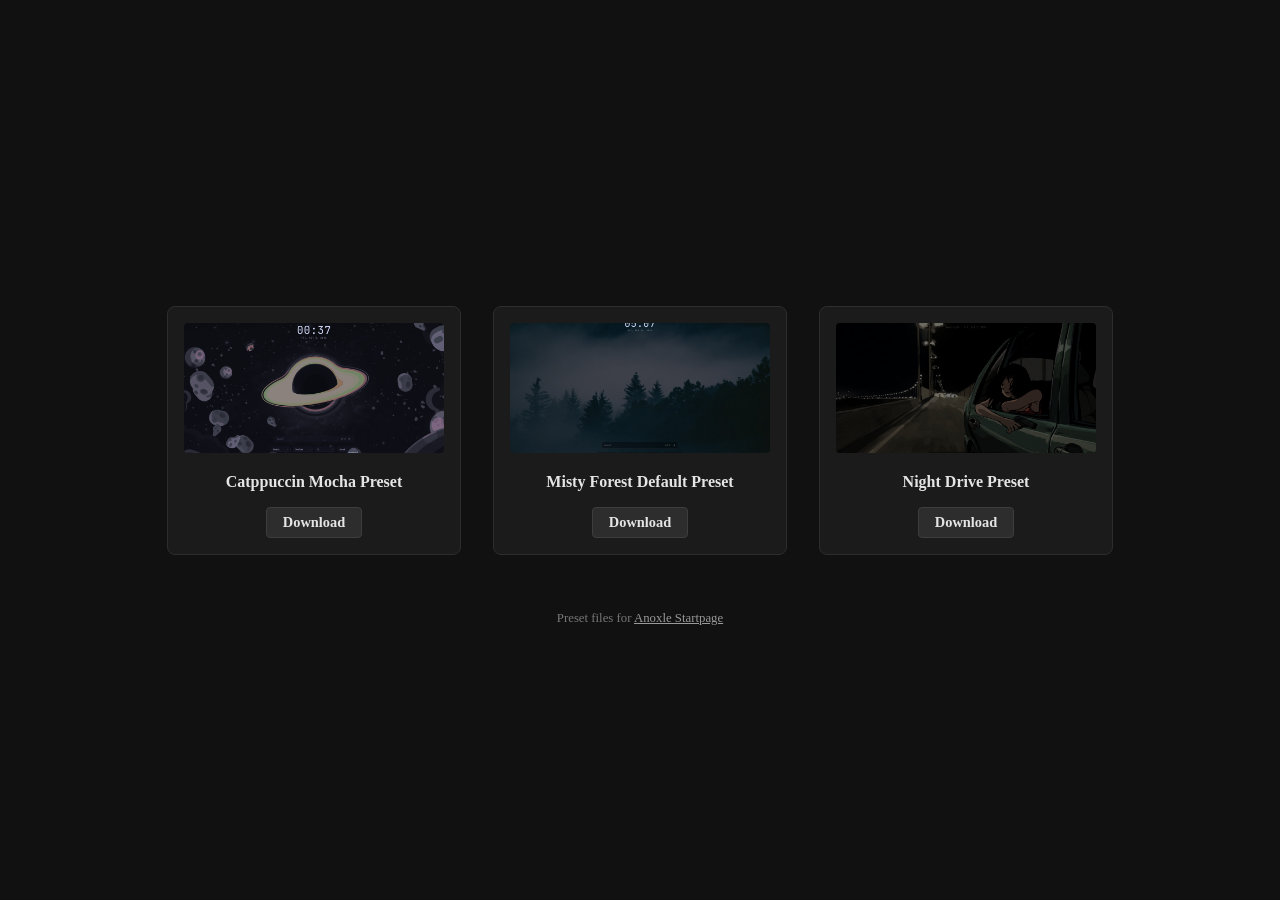
<file: gallery.html>
<!doctype html><html lang="en"><head><meta charset="UTF-8"><meta name="viewport" content="width=device-width,initial-scale=1"><title>Anoxle - Startpage Presets</title><meta name="description" content="Preset themes for the Anoxle startpage. Download the JSON config for Catppuccin Mocha, Misty Forest, or Night Drive."><link rel="canonical" href="https://anoxle.github.io/startpage/gallery.html"><meta property="og:title" content="Anoxle Presets"><meta property="og:description" content="Preset themes for the Anoxle startpage."><meta property="og:image" content="https://anoxle.github.io/startpage/thumbnail.png"><meta property="og:image:width" content="1200"><meta property="og:image:height" content="630"><meta name="twitter:card" content="summary_large_image"><meta name="twitter:image" content="https://anoxle.github.io/startpage/thumbnail.png"><link rel="icon" href="icon.png" type="image/png"><style>body{margin:0;min-height:100vh;display:flex;align-items:center;justify-content:center;background:#111;color:#e5e5e5;font-family:Georgia,serif}.page{display:flex;flex-direction:column;align-items:center}.grid{display:flex;gap:2rem;flex-wrap:wrap;justify-content:center;padding:2rem}.card{background:#1b1b1b;border:1px solid #2d2d2d;border-radius:8px;width:260px;padding:1rem;text-align:center}.card img{width:100%;height:130px;object-fit:cover;border-radius:4px;cursor:zoom-in}.card h2{font-size:1rem;margin:1rem 0}a.dl,button{background:#2d2d2d;color:#e5e5e5;border:1px solid #3d3d3d;border-radius:4px;padding:.4rem 1rem;font:bold .9rem Georgia,serif;text-decoration:none;cursor:pointer;display:inline-block}a.dl:hover,button:hover{background:#3d3d3d}.lightbox,.overlay{position:fixed;inset:0;display:none;align-items:center;justify-content:center;background:rgba(0,0,0,.8);cursor:zoom-out}.popup{background:#1b1b1b;border:1px solid #3d3d3d;border-radius:8px;padding:1.5rem;text-align:center;max-width:340px;cursor:default}.popup h2{background:#2d2d2d;border-radius:4px;padding:.4rem;margin:0 0 1rem;font-size:1rem}#note{display:none;font-size:.85rem;font-style:italic;margin-bottom:1rem;color:#b5b5b5}.links{display:flex;gap:1rem;justify-content:center;flex-wrap:wrap}.cancel{margin-top:1.25rem}.lightbox img{max-width:90vw;max-height:90vh;border-radius:4px}.credit{color:#777;font-size:.8rem;margin:1.5rem 0 0}.credit a{color:#999}</style></head><body><div class="page"><div class="grid"><div class="card"><img src="presets/catppuccin-mocha.png" alt="Anoxle startpage with Catppuccin Mocha preset" onclick="openLightbox(this.src)"><h2>Catppuccin Mocha Preset</h2><button onclick='openMenu("catppuccin-mocha")'>Download</button></div><div class="card"><img src="presets/misty-forest-default.png" alt="Anoxle startpage with Misty Forest default preset" onclick="openLightbox(this.src)"><h2>Misty Forest Default Preset</h2><button onclick="openMenu(!0)">Download</button></div><div class="card"><img src="presets/night-drive.png" alt="Anoxle startpage with Night Drive preset" onclick="openLightbox(this.src)"><h2>Night Drive Preset</h2><button onclick='openMenu("night-drive")'>Download</button></div></div><p class="credit">Preset files for <a href="./">Anoxle Startpage</a></p></div><div class="overlay" id="overlay" onclick='event.target===this&&toggle("overlay")'><div class="popup"><h2>Select Device:</h2><div id="note">This is the default theme. You can get it by resetting all defaults in the Data &amp; Version settings tab.</div><div class="links"><a class="dl" id="dlD" href="#">Download for Desktop</a> <a class="dl" id="dlM" href="#">Download for Mobile</a></div><p><button class="cancel" onclick='toggle("overlay")'>Cancel</button></p></div></div><div class="lightbox" id="lightbox" onclick='toggle("lightbox")'><img id="lightboxImg" alt=""></div><script>const PRESETS="presets/configs/",DEF="./";function toggle(e){const o=document.getElementById(e);o.style.display="flex"===o.style.display?"none":"flex"}function openMenu(e){let o,t;!0===e?(o="./default.json",t="./default-mobile.json",note.style.display="block"):(o=PRESETS+e+"/"+e+".json",t=PRESETS+e+"/"+e+"-mobile.json",note.style.display="none"),dlD.dataset.url=o,dlM.dataset.url=t,dlD.onclick=e=>{e.preventDefault(),download(dlD.dataset.url)},dlM.onclick=e=>{e.preventDefault(),download(dlM.dataset.url)},toggle("overlay")}async function download(e){try{const o=await fetch(e);if(!o.ok)throw new Error("Download failed: "+o.status);const t=await o.blob(),l=URL.createObjectURL(t),n=document.createElement("a");n.href=l,n.download=e.split("/").pop(),document.body.appendChild(n),n.click(),n.remove(),setTimeout(()=>URL.revokeObjectURL(l),1e3)}catch(e){console.error(e),alert("Download failed. Check the console for details.")}}function openLightbox(e){lightboxImg.src=e,toggle("lightbox")}</script></body></html>
</file>
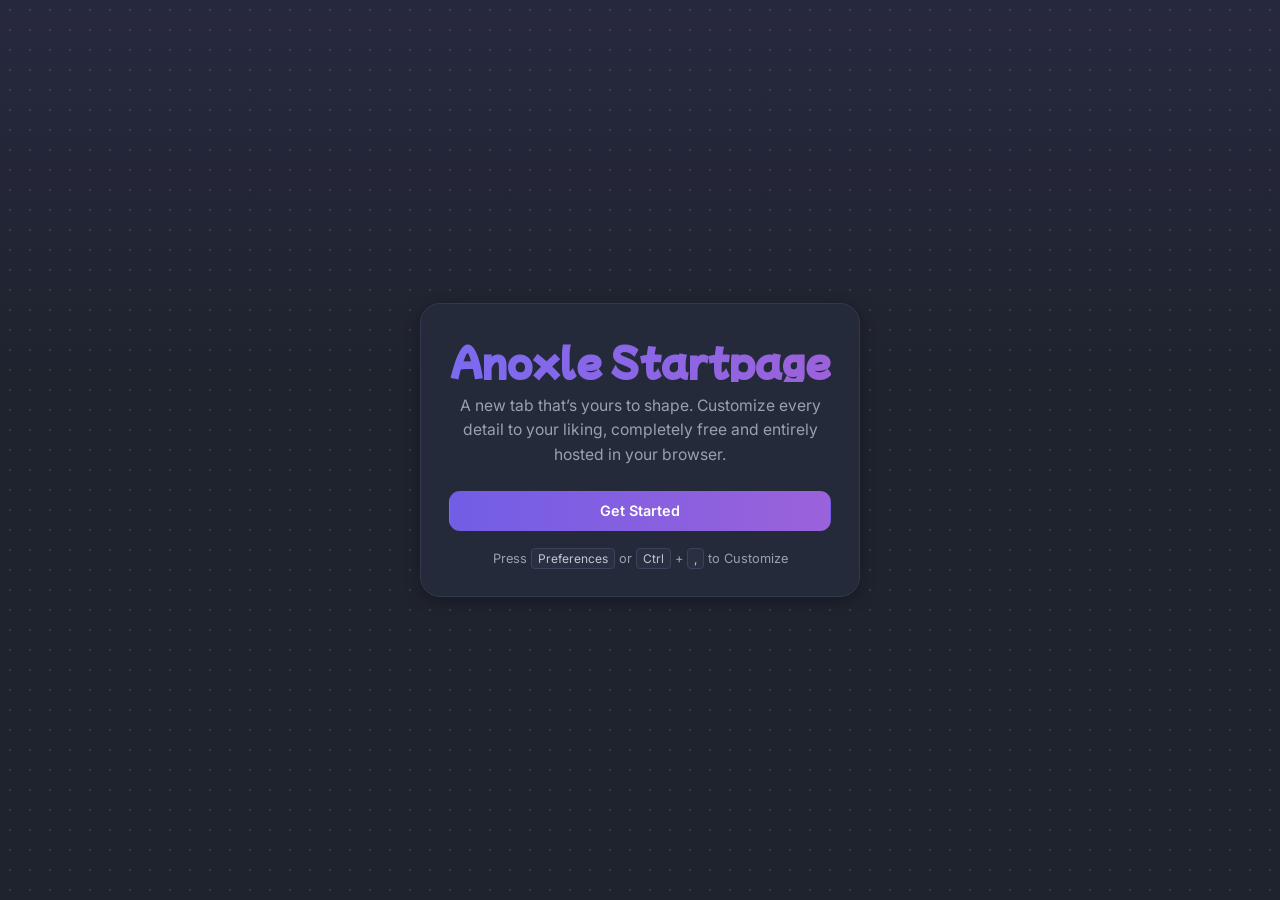
<file: components/onboarding/welcome-card.html>
<!DOCTYPE html>
<html lang="en">
<head>
<meta charset="UTF-8">
<meta name="viewport" content="width=device-width, initial-scale=1.0, viewport-fit=cover">
<title>Welcome to Anoxle Startpage</title>
<style>
  @import url('https://fonts.googleapis.com/css2?family=Mochiy+Pop+One&family=Inter:wght@500;600&display=swap');

  :root {
    --bg: #1f232e;
    --card: #252a3a;
    --border: #32394e;
    --text: #ffffff;
    --muted: #9aa0b2;
    --accent: #725de6;
    --brand-purple: #9b62da;
  }

  * { box-sizing: border-box; }

  body {
    margin: 0;
    padding: 16px;
    min-height: 100vh;
    display: flex;
    align-items: center;
    justify-content: center;
    background-color: var(--bg);
    background-image: 
      radial-gradient(rgba(255, 255, 255, 0.11) 1px, transparent 1px),
      linear-gradient(180deg, rgba(114, 93, 230, 0.09) 0%, rgba(114, 93, 230, 0) 42%);
    background-size: 20px 20px, 100% 100%;
    color: var(--text);
    font-family: 'Inter', system-ui, -apple-system, sans-serif;
    font-size: 14px;
    line-height: 1.5;
  }

  .intro-box {
    width: 100%;
    max-width: 440px;
    background: var(--card);
    border: 1px solid var(--border);
    border-radius: 20px;
    padding: 36px 28px 28px;
    text-align: center;
    box-shadow: 0 4px 16px rgba(0, 0, 0, 0.28);
    animation: fadeIn 0.45s ease both;
    transition: opacity 0.15s ease, transform 0.15s ease;
  }

  .intro-box.disappear {
    opacity: 0;
    transform: translateY(-2px);
    pointer-events: none;
  }

  .head-txt {
    font-family: 'Mochiy Pop One', sans-serif;
    font-size: clamp(1.8rem, 4vw, 2.3rem);
    margin: 0 0 12px;
    line-height: 1.15;
    background: linear-gradient(90deg, #7b6af0, #9b62da);
    -webkit-background-clip: text;
    background-clip: text;
    -webkit-text-fill-color: transparent;
    animation: revealUp 0.45s 0.06s both;
  }

  .sub-text {
    margin: 0 auto 24px;
    color: var(--muted);
    font-size: 0.98rem;
    line-height: 1.55;
    animation: revealUp 0.45s 0.14s both;
  }

  .nav-btn {
    width: 100%;
    height: 40px;
    padding: 0 18px;
    font: 600 0.90rem / 1 'Inter', sans-serif;
    color: white;
    background: linear-gradient(90deg, var(--accent), var(--brand-purple));
    border: 1px solid transparent;
    border-radius: 11px;
    cursor: pointer;
    transition: transform 0.15s ease, background 0.15s ease, box-shadow 0.15s ease;
    animation: revealUp 0.45s 0.22s both;
  }

  .nav-btn:hover {
    transform: translateY(-1px);
    background: linear-gradient(90deg, #7a6dea, #a46de2);
    box-shadow: 0 4px 12px rgba(114, 93, 230, 0.30);
  }

  .nav-btn:active {
    transform: scale(0.98);
  }

  .nav-btn:focus-visible {
    outline: none;
    box-shadow: 0 0 0 2px var(--bg), 0 0 0 3px rgba(114, 93, 230, 0.6);
  }

  .hint-note {
    margin-top: 18px;
    font-size: 0.8rem;
    color: var(--muted);
    text-align: center;
    animation: revealUp 0.45s 0.28s both;
  }

  kbd {
    font-family: 'Inter', sans-serif;
    font-size: 0.75rem;
    background: #2a2f42;
    border: 1px solid #3a425e;
    border-radius: 4px;
    padding: 2px 6px;
    color: #c4c7d6;
  }

  @keyframes fadeIn {
    from { opacity: 0; transform: translateY(8px); }
    to { opacity: 1; transform: none; }
  }

  @keyframes revealUp {
    from { opacity: 0; transform: translateY(10px); }
    to { opacity: 1; transform: none; }
  }
</style>
</head>
<body>

  <div class="intro-box" id="introCard" role="dialog" aria-labelledby="welcome-title">
    <h1 class="head-txt" id="welcome-title">Anoxle Startpage</h1>
    <p class="sub-text">A new tab that’s yours to shape. Customize every detail to your liking, completely free and entirely hosted in your browser.</p>

    <button id="enterBtn" class="nav-btn">Get Started</button>

    <div class="hint-note">
      Press <kbd>Preferences</kbd> or <kbd>Ctrl</kbd> + <kbd>,</kbd> to Customize
    </div>
  </div>

  <script>
    function closeCard(){
      var card = document.getElementById('introCard');
      if(window._cardClosed) return;
      window._cardClosed = true;
      card.classList.add('disappear');
      
      const storageKeys = { startpage_started: '1' };
      storageKeys.onboarding_shown = 'true';
      
      for(let key in storageKeys){
        try{
          localStorage.setItem(key, storageKeys[key]);
        }catch(e){}
      }
      
      try{
        if(window.parent && window.parent !== window){
          window.parent.postMessage({type:'ANOXLE_ONBOARDING_DONE'}, '*');
        }
      }catch(e){}
      setTimeout(() => {
        try{ window.parent.document.getElementById('onboarding-overlay')?.remove(); }catch(e){}
      }, 150);
    }

    const btn = document.getElementById('enterBtn');
    if(btn) btn.addEventListener('click', closeCard);
  </script>
</body>
</html>
</file>
<file: assets/fonts/google-fonts.css>
/* cyrillic-ext */
@font-face {
  font-family: 'JetBrains Mono';
  font-style: normal;
  font-weight: 300;
  font-display: swap;
  src: url(./tDbV2o-flEEny0FZhsfKu5WU4xD2OwG_TA.woff2) format('woff2');
  unicode-range: U+0460-052F, U+1C80-1C8A, U+20B4, U+2DE0-2DFF, U+A640-A69F, U+FE2E-FE2F;
}
/* cyrillic */
@font-face {
  font-family: 'JetBrains Mono';
  font-style: normal;
  font-weight: 300;
  font-display: swap;
  src: url(./tDbV2o-flEEny0FZhsfKu5WU4xD_OwG_TA.woff2) format('woff2');
  unicode-range: U+0301, U+0400-045F, U+0490-0491, U+04B0-04B1, U+2116;
}
/* greek */
@font-face {
  font-family: 'JetBrains Mono';
  font-style: normal;
  font-weight: 300;
  font-display: swap;
  src: url(./tDbV2o-flEEny0FZhsfKu5WU4xD4OwG_TA.woff2) format('woff2');
  unicode-range: U+0370-0377, U+037A-037F, U+0384-038A, U+038C, U+038E-03A1, U+03A3-03FF;
}
/* vietnamese */
@font-face {
  font-family: 'JetBrains Mono';
  font-style: normal;
  font-weight: 300;
  font-display: swap;
  src: url(./tDbV2o-flEEny0FZhsfKu5WU4xD0OwG_TA.woff2) format('woff2');
  unicode-range: U+0102-0103, U+0110-0111, U+0128-0129, U+0168-0169, U+01A0-01A1, U+01AF-01B0, U+0300-0301, U+0303-0304, U+0308-0309, U+0323, U+0329, U+1EA0-1EF9, U+20AB;
}
/* latin-ext */
@font-face {
  font-family: 'JetBrains Mono';
  font-style: normal;
  font-weight: 300;
  font-display: swap;
  src: url(./tDbV2o-flEEny0FZhsfKu5WU4xD1OwG_TA.woff2) format('woff2');
  unicode-range: U+0100-02BA, U+02BD-02C5, U+02C7-02CC, U+02CE-02D7, U+02DD-02FF, U+0304, U+0308, U+0329, U+1D00-1DBF, U+1E00-1E9F, U+1EF2-1EFF, U+2020, U+20A0-20AB, U+20AD-20C4, U+2113, U+2C60-2C7F, U+A720-A7FF;
}
/* latin */
@font-face {
  font-family: 'JetBrains Mono';
  font-style: normal;
  font-weight: 300;
  font-display: swap;
  src: url(./tDbV2o-flEEny0FZhsfKu5WU4xD7OwE.woff2) format('woff2');
  unicode-range: U+0000-00FF, U+0131, U+0152-0153, U+02BB-02BC, U+02C6, U+02DA, U+02DC, U+0304, U+0308, U+0329, U+2000-206F, U+20AC, U+2122, U+2191, U+2193, U+2212, U+2215, U+FEFF, U+FFFD;
}
/* cyrillic-ext */
@font-face {
  font-family: 'JetBrains Mono';
  font-style: normal;
  font-weight: 400;
  font-display: swap;
  src: url(./tDbV2o-flEEny0FZhsfKu5WU4xD2OwG_TA.woff2) format('woff2');
  unicode-range: U+0460-052F, U+1C80-1C8A, U+20B4, U+2DE0-2DFF, U+A640-A69F, U+FE2E-FE2F;
}
/* cyrillic */
@font-face {
  font-family: 'JetBrains Mono';
  font-style: normal;
  font-weight: 400;
  font-display: swap;
  src: url(./tDbV2o-flEEny0FZhsfKu5WU4xD_OwG_TA.woff2) format('woff2');
  unicode-range: U+0301, U+0400-045F, U+0490-0491, U+04B0-04B1, U+2116;
}
/* greek */
@font-face {
  font-family: 'JetBrains Mono';
  font-style: normal;
  font-weight: 400;
  font-display: swap;
  src: url(./tDbV2o-flEEny0FZhsfKu5WU4xD4OwG_TA.woff2) format('woff2');
  unicode-range: U+0370-0377, U+037A-037F, U+0384-038A, U+038C, U+038E-03A1, U+03A3-03FF;
}
/* vietnamese */
@font-face {
  font-family: 'JetBrains Mono';
  font-style: normal;
  font-weight: 400;
  font-display: swap;
  src: url(./tDbV2o-flEEny0FZhsfKu5WU4xD0OwG_TA.woff2) format('woff2');
  unicode-range: U+0102-0103, U+0110-0111, U+0128-0129, U+0168-0169, U+01A0-01A1, U+01AF-01B0, U+0300-0301, U+0303-0304, U+0308-0309, U+0323, U+0329, U+1EA0-1EF9, U+20AB;
}
/* latin-ext */
@font-face {
  font-family: 'JetBrains Mono';
  font-style: normal;
  font-weight: 400;
  font-display: swap;
  src: url(./tDbV2o-flEEny0FZhsfKu5WU4xD1OwG_TA.woff2) format('woff2');
  unicode-range: U+0100-02BA, U+02BD-02C5, U+02C7-02CC, U+02CE-02D7, U+02DD-02FF, U+0304, U+0308, U+0329, U+1D00-1DBF, U+1E00-1E9F, U+1EF2-1EFF, U+2020, U+20A0-20AB, U+20AD-20C4, U+2113, U+2C60-2C7F, U+A720-A7FF;
}
/* latin */
@font-face {
  font-family: 'JetBrains Mono';
  font-style: normal;
  font-weight: 400;
  font-display: swap;
  src: url(./tDbV2o-flEEny0FZhsfKu5WU4xD7OwE.woff2) format('woff2');
  unicode-range: U+0000-00FF, U+0131, U+0152-0153, U+02BB-02BC, U+02C6, U+02DA, U+02DC, U+0304, U+0308, U+0329, U+2000-206F, U+20AC, U+2122, U+2191, U+2193, U+2212, U+2215, U+FEFF, U+FFFD;
}
/* cyrillic-ext */
@font-face {
  font-family: 'JetBrains Mono';
  font-style: normal;
  font-weight: 700;
  font-display: swap;
  src: url(./tDbV2o-flEEny0FZhsfKu5WU4xD2OwG_TA.woff2) format('woff2');
  unicode-range: U+0460-052F, U+1C80-1C8A, U+20B4, U+2DE0-2DFF, U+A640-A69F, U+FE2E-FE2F;
}
/* cyrillic */
@font-face {
  font-family: 'JetBrains Mono';
  font-style: normal;
  font-weight: 700;
  font-display: swap;
  src: url(./tDbV2o-flEEny0FZhsfKu5WU4xD_OwG_TA.woff2) format('woff2');
  unicode-range: U+0301, U+0400-045F, U+0490-0491, U+04B0-04B1, U+2116;
}
/* greek */
@font-face {
  font-family: 'JetBrains Mono';
  font-style: normal;
  font-weight: 700;
  font-display: swap;
  src: url(./tDbV2o-flEEny0FZhsfKu5WU4xD4OwG_TA.woff2) format('woff2');
  unicode-range: U+0370-0377, U+037A-037F, U+0384-038A, U+038C, U+038E-03A1, U+03A3-03FF;
}
/* vietnamese */
@font-face {
  font-family: 'JetBrains Mono';
  font-style: normal;
  font-weight: 700;
  font-display: swap;
  src: url(./tDbV2o-flEEny0FZhsfKu5WU4xD0OwG_TA.woff2) format('woff2');
  unicode-range: U+0102-0103, U+0110-0111, U+0128-0129, U+0168-0169, U+01A0-01A1, U+01AF-01B0, U+0300-0301, U+0303-0304, U+0308-0309, U+0323, U+0329, U+1EA0-1EF9, U+20AB;
}
/* latin-ext */
@font-face {
  font-family: 'JetBrains Mono';
  font-style: normal;
  font-weight: 700;
  font-display: swap;
  src: url(./tDbV2o-flEEny0FZhsfKu5WU4xD1OwG_TA.woff2) format('woff2');
  unicode-range: U+0100-02BA, U+02BD-02C5, U+02C7-02CC, U+02CE-02D7, U+02DD-02FF, U+0304, U+0308, U+0329, U+1D00-1DBF, U+1E00-1E9F, U+1EF2-1EFF, U+2020, U+20A0-20AB, U+20AD-20C4, U+2113, U+2C60-2C7F, U+A720-A7FF;
}
/* latin */
@font-face {
  font-family: 'JetBrains Mono';
  font-style: normal;
  font-weight: 700;
  font-display: swap;
  src: url(./tDbV2o-flEEny0FZhsfKu5WU4xD7OwE.woff2) format('woff2');
  unicode-range: U+0000-00FF, U+0131, U+0152-0153, U+02BB-02BC, U+02C6, U+02DA, U+02DC, U+0304, U+0308, U+0329, U+2000-206F, U+20AC, U+2122, U+2191, U+2193, U+2212, U+2215, U+FEFF, U+FFFD;
}
/* vietnamese */
@font-face {
  font-family: 'Space Grotesk';
  font-style: normal;
  font-weight: 300;
  font-display: swap;
  src: url(./V8mDoQDjQSkFtoMM3T6r8E7mPb54C-s0.woff2) format('woff2');
  unicode-range: U+0102-0103, U+0110-0111, U+0128-0129, U+0168-0169, U+01A0-01A1, U+01AF-01B0, U+0300-0301, U+0303-0304, U+0308-0309, U+0323, U+0329, U+1EA0-1EF9, U+20AB;
}
/* latin-ext */
@font-face {
  font-family: 'Space Grotesk';
  font-style: normal;
  font-weight: 300;
  font-display: swap;
  src: url(./V8mDoQDjQSkFtoMM3T6r8E7mPb94C-s0.woff2) format('woff2');
  unicode-range: U+0100-02BA, U+02BD-02C5, U+02C7-02CC, U+02CE-02D7, U+02DD-02FF, U+0304, U+0308, U+0329, U+1D00-1DBF, U+1E00-1E9F, U+1EF2-1EFF, U+2020, U+20A0-20AB, U+20AD-20C4, U+2113, U+2C60-2C7F, U+A720-A7FF;
}
/* latin */
@font-face {
  font-family: 'Space Grotesk';
  font-style: normal;
  font-weight: 300;
  font-display: swap;
  src: url(./V8mDoQDjQSkFtoMM3T6r8E7mPbF4Cw.woff2) format('woff2');
  unicode-range: U+0000-00FF, U+0131, U+0152-0153, U+02BB-02BC, U+02C6, U+02DA, U+02DC, U+0304, U+0308, U+0329, U+2000-206F, U+20AC, U+2122, U+2191, U+2193, U+2212, U+2215, U+FEFF, U+FFFD;
}
/* vietnamese */
@font-face {
  font-family: 'Space Grotesk';
  font-style: normal;
  font-weight: 500;
  font-display: swap;
  src: url(./V8mDoQDjQSkFtoMM3T6r8E7mPb54C-s0.woff2) format('woff2');
  unicode-range: U+0102-0103, U+0110-0111, U+0128-0129, U+0168-0169, U+01A0-01A1, U+01AF-01B0, U+0300-0301, U+0303-0304, U+0308-0309, U+0323, U+0329, U+1EA0-1EF9, U+20AB;
}
/* latin-ext */
@font-face {
  font-family: 'Space Grotesk';
  font-style: normal;
  font-weight: 500;
  font-display: swap;
  src: url(./V8mDoQDjQSkFtoMM3T6r8E7mPb94C-s0.woff2) format('woff2');
  unicode-range: U+0100-02BA, U+02BD-02C5, U+02C7-02CC, U+02CE-02D7, U+02DD-02FF, U+0304, U+0308, U+0329, U+1D00-1DBF, U+1E00-1E9F, U+1EF2-1EFF, U+2020, U+20A0-20AB, U+20AD-20C4, U+2113, U+2C60-2C7F, U+A720-A7FF;
}
/* latin */
@font-face {
  font-family: 'Space Grotesk';
  font-style: normal;
  font-weight: 500;
  font-display: swap;
  src: url(./V8mDoQDjQSkFtoMM3T6r8E7mPbF4Cw.woff2) format('woff2');
  unicode-range: U+0000-00FF, U+0131, U+0152-0153, U+02BB-02BC, U+02C6, U+02DA, U+02DC, U+0304, U+0308, U+0329, U+2000-206F, U+20AC, U+2122, U+2191, U+2193, U+2212, U+2215, U+FEFF, U+FFFD;
}
/* vietnamese */
@font-face {
  font-family: 'Space Grotesk';
  font-style: normal;
  font-weight: 700;
  font-display: swap;
  src: url(./V8mDoQDjQSkFtoMM3T6r8E7mPb54C-s0.woff2) format('woff2');
  unicode-range: U+0102-0103, U+0110-0111, U+0128-0129, U+0168-0169, U+01A0-01A1, U+01AF-01B0, U+0300-0301, U+0303-0304, U+0308-0309, U+0323, U+0329, U+1EA0-1EF9, U+20AB;
}
/* latin-ext */
@font-face {
  font-family: 'Space Grotesk';
  font-style: normal;
  font-weight: 700;
  font-display: swap;
  src: url(./V8mDoQDjQSkFtoMM3T6r8E7mPb94C-s0.woff2) format('woff2');
  unicode-range: U+0100-02BA, U+02BD-02C5, U+02C7-02CC, U+02CE-02D7, U+02DD-02FF, U+0304, U+0308, U+0329, U+1D00-1DBF, U+1E00-1E9F, U+1EF2-1EFF, U+2020, U+20A0-20AB, U+20AD-20C4, U+2113, U+2C60-2C7F, U+A720-A7FF;
}
/* latin */
@font-face {
  font-family: 'Space Grotesk';
  font-style: normal;
  font-weight: 700;
  font-display: swap;
  src: url(./V8mDoQDjQSkFtoMM3T6r8E7mPbF4Cw.woff2) format('woff2');
  unicode-range: U+0000-00FF, U+0131, U+0152-0153, U+02BB-02BC, U+02C6, U+02DA, U+02DC, U+0304, U+0308, U+0329, U+2000-206F, U+20AC, U+2122, U+2191, U+2193, U+2212, U+2215, U+FEFF, U+FFFD;
}
/* greek */
@font-face {
  font-family: 'Syne';
  font-style: normal;
  font-weight: 600;
  font-display: swap;
  src: url(./8vIH7w4qzmVxm2NL9Hz_.woff2) format('woff2');
  unicode-range: U+0370-0377, U+037A-037F, U+0384-038A, U+038C, U+038E-03A1, U+03A3-03FF;
}
/* latin-ext */
@font-face {
  font-family: 'Syne';
  font-style: normal;
  font-weight: 600;
  font-display: swap;
  src: url(./8vIH7w4qzmVxm25L9Hz_.woff2) format('woff2');
  unicode-range: U+0100-02BA, U+02BD-02C5, U+02C7-02CC, U+02CE-02D7, U+02DD-02FF, U+0304, U+0308, U+0329, U+1D00-1DBF, U+1E00-1E9F, U+1EF2-1EFF, U+2020, U+20A0-20AB, U+20AD-20C4, U+2113, U+2C60-2C7F, U+A720-A7FF;
}
/* latin */
@font-face {
  font-family: 'Syne';
  font-style: normal;
  font-weight: 600;
  font-display: swap;
  src: url(./8vIH7w4qzmVxm2BL9A.woff2) format('woff2');
  unicode-range: U+0000-00FF, U+0131, U+0152-0153, U+02BB-02BC, U+02C6, U+02DA, U+02DC, U+0304, U+0308, U+0329, U+2000-206F, U+20AC, U+2122, U+2191, U+2193, U+2212, U+2215, U+FEFF, U+FFFD;
}
/* greek */
@font-face {
  font-family: 'Syne';
  font-style: normal;
  font-weight: 800;
  font-display: swap;
  src: url(./8vIH7w4qzmVxm2NL9Hz_.woff2) format('woff2');
  unicode-range: U+0370-0377, U+037A-037F, U+0384-038A, U+038C, U+038E-03A1, U+03A3-03FF;
}
/* latin-ext */
@font-face {
  font-family: 'Syne';
  font-style: normal;
  font-weight: 800;
  font-display: swap;
  src: url(./8vIH7w4qzmVxm25L9Hz_.woff2) format('woff2');
  unicode-range: U+0100-02BA, U+02BD-02C5, U+02C7-02CC, U+02CE-02D7, U+02DD-02FF, U+0304, U+0308, U+0329, U+1D00-1DBF, U+1E00-1E9F, U+1EF2-1EFF, U+2020, U+20A0-20AB, U+20AD-20C4, U+2113, U+2C60-2C7F, U+A720-A7FF;
}
/* latin */
@font-face {
  font-family: 'Syne';
  font-style: normal;
  font-weight: 800;
  font-display: swap;
  src: url(./8vIH7w4qzmVxm2BL9A.woff2) format('woff2');
  unicode-range: U+0000-00FF, U+0131, U+0152-0153, U+02BB-02BC, U+02C6, U+02DA, U+02DC, U+0304, U+0308, U+0329, U+2000-206F, U+20AC, U+2122, U+2191, U+2193, U+2212, U+2215, U+FEFF, U+FFFD;
}
</file>
<file: assets/app.css>
:root{--bg:#1e1e2e;--text:#cdd6f4;--subtext:#a6adc8;--overlay:#181825db;--accent:#cba6f7;--border:#313244;--hint:#585b70;--search-top:50%;--search-left:50%;--search-w:640px;--search-h:56px;--ql-top:62%;--ql-left:50%;--ql-w:640px;--ql-h:auto;--widget-top:28%;--widget-left:50%;--widget-w:auto;--widget-h:auto;--bg-blur:0px;--bg-dark:0;--clock-scale:1;--clock-glow:0;--search-radius:14;--search-font:19;--search-pad:16;--search-border-w:1;--search-blur:0;--search-shadow:10;--search-opacity:100;--ql-gap:12;--ql-icon:18;--ql-radius:12;--ql-pad:10;--ql-scale:1;--search-text-color:var(--text);--search-bg-custom:transparent;--custom-container-bg:transparent;--custom-container-border:transparent;--field-bg:#252429;--btn-edge:#77777d;--btn-edge-hover:#c0c0c4;--ctl-text:#e0e0e0;--input-edge:#48474f;--input-focus-edge:#a5a4ac}.theme-overcast{--bg:#141516;--text:#d0d0cb;--subtext:#a8a8a3;--overlay:#141516db;--accent:#c0bfbc;--border:#2b2d2f;--hint:#6b6d6e}.theme-mocha{--bg:#1e1e2e;--text:#cdd6f4;--subtext:#a6adc8;--overlay:#181825db;--accent:#cba6f7;--border:#313244;--hint:#585b70}.theme-dark{--bg:#1a191d;--text:#f3f3f6;--subtext:#a09fa9;--overlay:#18181bdb;--accent:#8b5cf6;--border:#28272d;--hint:#706f7a}.theme-black{--bg:#0a0a0a;--text:#fff;--subtext:#a0a0a0;--overlay:#0a0a0acc;--accent:#9a62da;--border:#1a1a1a;--hint:#555}.theme-light{--bg:#f9fafb;--text:#1f2937;--subtext:#6b7280;--overlay:#fffc;--accent:#6366f1;--border:#e5e7eb;--hint:#9ca3af}.theme-modern{--bg:#f0f0f5;--text:#1c1c28;--subtext:#5c5c72;--overlay:#ffffffbf;--accent:#3b82f6;--border:#dcdce6;--hint:#9999ad}*{box-sizing:border-box}html,body{overscroll-behavior:none;height:100dvh;overflow:hidden}html.booting body>:not(#search-box):not(#boot-error):not(script):not(style),html.booting #go-arrow,html.booting #engine-toggle,html.booting #hint-text,html.booting #chip-active,html.booting #compact-ask-toggle{visibility:hidden}body{background-color:var(--bg);color:var(--subtext);-webkit-user-select:none;user-select:none;-webkit-font-smoothing:antialiased;margin:0;font-family:system-ui,-apple-system,Segoe UI,sans-serif;position:relative}.edit-active .drag-box,.edit-active .sizer,.edit-active .move-handle{touch-action:none}#bg-image{z-index:-2;filter:blur(var(--bg-blur));background-position:50%;background-size:cover;position:fixed;inset:0}#bg-overlay{z-index:-1;opacity:var(--bg-dark);pointer-events:none;background:#000;position:fixed;inset:0}.drag-box{z-index:10;contain:layout;flex-direction:column;justify-content:center;display:flex;position:absolute;transform:translate(-50%,-50%)}.edit-active .drag-box{outline-offset:4px;background:0 0;border-radius:8px;outline:1px dashed #77777d;min-height:50px}.edit-active.move-mode .drag-box{cursor:move}.edit-active .drag-box.selected-box{outline-offset:4px;z-index:20;background:#14151614;border-radius:8px;outline:1px solid #d0d0cb}.search-wrap{top:var(--search-top);left:var(--search-left);width:var(--search-w);height:var(--search-h);max-width:95vw}.ql-wrap{top:var(--ql-top);left:var(--ql-left);width:var(--ql-w);height:var(--ql-h);max-width:95vw}.widget-wrap{top:var(--widget-top);left:var(--widget-left);width:var(--widget-w);height:var(--widget-h);text-align:center;transform-origin:50%;min-width:280px;max-width:95vw;transform:translate(-50%,-50%) scale(var(--clock-scale))}.sizer{z-index:30;background:#d0d0cb;border:1px solid #29282d;display:none;position:absolute}.sizer.circle{border-radius:50%;width:10px;height:10px}.sizer.bar{border-radius:3px;width:30px;height:4px;left:50%;transform:translate(-50%)}.edit-active .sizer{display:block}.size-e{cursor:ew-resize;top:50%;right:-8px;transform:translateY(-50%)}.size-w{cursor:ew-resize;top:50%;left:-8px;transform:translateY(-50%)}.size-s{cursor:ns-resize;bottom:-6px}.size-n{cursor:ns-resize;top:-6px}.move-handle{color:#d0d0cb;cursor:grab;z-index:40;background:#29282d;border:1px solid #b0afb5;border-radius:6px;justify-content:center;align-items:center;width:20px;height:20px;display:none;position:absolute}.move-handle:after{content:"";background:0 0;border-top:1px solid;border-left:1px solid;width:7px;height:7px;transform:rotate(45deg)}.move-handle.up{top:-35px;left:50%;transform:translate(-50%)}.move-handle.down{bottom:-35px;left:50%;transform:translate(-50%)}.move-handle.left{top:50%;left:-35px;transform:translateY(-50%)rotate(-90deg)}.move-handle.right{top:50%;right:-35px;transform:translateY(-50%)rotate(90deg)}.move-handle.down:after{transform:rotate(225deg)}.edit-active.move-mode .drag-box.selected-box .move-handle{display:flex}#clock-root{flex-direction:column;align-items:center;width:100%;display:flex}.widget-greet{color:var(--accent);text-transform:uppercase;letter-spacing:3px;margin-bottom:var(--clock-gap-greet,8px);font-size:.875rem;font-weight:700}.widget-time{color:var(--text);text-shadow:0 0 var(--clock-glow) var(--accent);line-height:.9;transition:all .25s}.widget-time .colon.blink{animation:1.6s infinite blink}@keyframes blink{0%,45%{opacity:1}50%,to{opacity:.15}}.widget-date{color:var(--subtext);margin-top:var(--clock-gap-date,8px);font-size:1.15rem;font-weight:500}.preset-basic .widget-time{letter-spacing:-2px;font-family:Syne,system-ui,sans-serif;font-size:clamp(3.5rem,7vw,5.8rem);font-weight:800}.preset-minimal .widget-time{letter-spacing:10px;text-transform:uppercase;font-family:Space Grotesk,system-ui,sans-serif;font-size:clamp(2.6rem,5.5vw,4.6rem);font-weight:300}.preset-minimal .widget-greet{letter-spacing:8px;font-size:.7rem}.preset-minimal .widget-date{letter-spacing:2px;text-transform:uppercase;font-size:.9rem;font-weight:300}.preset-contained .widget-time{letter-spacing:-1px;border:2px solid var(--border);background:var(--overlay);border-radius:14px;padding:14px 26px;font-family:JetBrains Mono,monospace;font-size:clamp(2.4rem,5vw,4rem);font-weight:700}.preset-stacked .widget-time{gap:var(--clock-gap-stacked,6px);flex-direction:column;align-items:center;font-family:Syne,sans-serif;font-weight:800;display:flex}.preset-stacked .stack-row{align-items:baseline;gap:14px;line-height:.85;display:flex}.preset-stacked .stack-num{font-size:clamp(3rem,6vw,5rem)}.preset-stacked .stack-lbl{letter-spacing:3px;text-transform:uppercase;color:var(--accent);text-align:left;min-width:62px;font-size:.7rem;font-weight:700}#word-clock{text-align:center;max-width:420px;color:var(--text);font-family:Space Grotesk,sans-serif;font-size:clamp(1.8rem,3.2vw,2.6rem);font-weight:300;line-height:1.25;display:none}#word-clock b{color:var(--accent);font-weight:700}.preset-word .widget-time{display:none!important}.preset-word #word-clock{display:block}.preset-word .widget-greet,.preset-word .widget-date{margin-top:var(--clock-gap-word,12px)}.input-wrap{align-items:center;width:100%;height:100%;display:flex;position:relative}.search-bar{box-sizing:border-box;width:100%;height:100%;padding:16px calc(116px + var(--go-arrow-x,0px)) 16px 16px;color:var(--search-text-color);z-index:2;background:var(--overlay);caret-color:auto;border-style:solid;border-width:1px;border-radius:14px;outline:none;font-family:inherit;font-size:19px;transition:all .2s,box-shadow .2s;position:relative}.search-bar::placeholder{color:var(--search-placeholder-color,var(--hint));opacity:var(--search-placeholder-opacity,.7)}.search-bar:focus::placeholder{color:#0000!important;opacity:0!important}.search-bar::-webkit-search-cancel-button{appearance:none;display:none}.search-bar::-webkit-search-decoration{appearance:none;display:none}.search-bar::-webkit-search-results-button{appearance:none;display:none}.search-bar::-webkit-search-results-decoration{appearance:none;display:none}.search-bar[data-style=minimal]{border:none!important;border-bottom:2px solid var(--border)!important;background:0 0!important;border-radius:0!important}.search-bar[data-style=pill]{border-radius:9999px!important}.search-bar[data-style=soft-square]{border-radius:12px!important}.search-bar[data-style=block]{border-radius:8px!important}.search-bar[data-style=glass]{-webkit-backdrop-filter:blur(16px);backdrop-filter:blur(16px);border-radius:16px!important}.search-bar[data-style=outline]{border-width:3px!important;border-radius:8px!important}.search-bar[data-color=smart]{background-color:color-mix(in srgb, var(--bg) 80%, transparent)!important;border-color:var(--border)!important}.search-bar[data-color=smart-fluent]{background-color:color-mix(in srgb, var(--overlay) 60%, transparent)!important;-webkit-backdrop-filter:blur(24px)saturate(180%)!important;backdrop-filter:blur(24px)saturate(180%)!important;border-color:color-mix(in srgb, var(--border) 60%, transparent)!important}.search-bar[data-color=custom]{background-color:var(--custom-container-bg)!important;border-color:var(--custom-container-border)!important}.search-bar.fx-active:focus{box-shadow:var(--fx-box-shadow,none)!important;border-color:var(--fx-border-color,transparent)!important}.edit-active .search-bar{pointer-events:none}.edit-active #form-search,.edit-active #form-search *{pointer-events:none!important}.search-tag{background:var(--accent);color:var(--bg);z-index:5;white-space:nowrap;pointer-events:none;border-radius:999px;align-items:center;gap:8px;padding:6px 14px;font-size:.9rem;font-weight:700;transition:opacity .2s,transform .2s;display:none;position:absolute;top:50%;left:0;transform:translateY(-50%);box-shadow:0 2px 10px #00000026}.search-tag.show{animation:.3s cubic-bezier(.17,.89,.32,1.28) forwards pop-in;display:flex}.search-tag img{object-fit:contain;background:#fff;border-radius:50%;width:16px;height:16px}@keyframes pop-in{0%{opacity:0;transform:translateY(-50%)scale(.8)}to{opacity:1;transform:translateY(-50%)scale(1)}}.ghost-hint{color:var(--search-hint-color,var(--subtext));pointer-events:none;z-index:3;white-space:pre;text-overflow:ellipsis;left:0;right:calc(108px + var(--go-arrow-x,0px));text-shadow:0 0 2px #0000004d;align-items:center;height:100%;font-family:inherit;transition:all .2s;display:flex;position:absolute;top:0;overflow:hidden}.engine-toggle{right:calc(var(--go-arrow-x,0px) + var(--go-arrow-w,52px) - 4px);color:color-mix(in srgb, var(--search-text-color,var(--text)) 55%, transparent);cursor:pointer;z-index:5;letter-spacing:1px;border:1px solid #0000;border-radius:6px;align-items:center;padding:6px 10px;font-size:.7rem;font-weight:700;transition:all .18s;display:flex;position:absolute;top:50%;transform:translateY(-50%)}.engine-toggle:hover{opacity:1;background:var(--overlay)}.engine-toggle.active{color:var(--accent);border-color:var(--accent);background:color-mix(in srgb,var(--accent) 15%, transparent)}.go-arrow{right:var(--go-arrow-x,0px);top:calc((100% - var(--go-arrow-h,100%)) / 2);width:var(--go-arrow-w,52px);height:var(--go-arrow-h,100%);box-sizing:border-box;appearance:none;cursor:pointer;z-index:4;background:0 0;border:none;justify-content:center;align-items:center;min-height:0;max-height:none;margin:0;padding:0;display:flex;position:absolute}.go-arrow:before{content:"";border-radius:var(--go-arrow-radius,0px);background:var(--go-arrow-bg,var(--overlay));opacity:var(--go-arrow-opacity,1);pointer-events:none;position:absolute;inset:0}.go-arrow i{z-index:1;color:var(--go-arrow-color,inherit);opacity:var(--go-arrow-icon-opacity,1);transform:translateX(var(--go-arrow-icon-x,0px));font-size:.85rem;position:relative}.quick-links{justify-content:center;gap:var(--ql-gap);width:100%;transform:scale(var(--ql-scale));transform-origin:50%;flex-wrap:wrap;display:flex}.ql-btn{background:color-mix(in srgb, var(--ql-bg,var(--overlay)) calc(var(--ql-op,100) * 1%), transparent);border:1px solid var(--ql-border-color,var(--border));color:var(--ql-text-color,var(--text));padding:var(--ql-pad) calc(var(--ql-pad)*1.4);border-radius:var(--ql-radius);-webkit-backdrop-filter:blur(var(--ql-blur,10px));backdrop-filter:blur(var(--ql-blur,10px));align-items:center;gap:10px;font-size:.9rem;font-weight:600;text-decoration:none;transition:transform .22s cubic-bezier(.4,0,.2,1),box-shadow .25s cubic-bezier(.34,1,.64,1),border-color .25s cubic-bezier(.22,1,.36,1),background-color .25s cubic-bezier(.5,0,.15,1);display:flex;position:relative;overflow:hidden}.ql-btn:before{content:"";opacity:0;background:linear-gradient(135deg,#ffffff0f,#0000);transition:opacity .25s;position:absolute;inset:0}.ql-btn:after{content:"";pointer-events:auto;position:absolute;inset:0 0 -8px}.ql-btn:hover{transform:var(--ql-hover-transform,translateY(-3px));border-color:var(--ql-hover-bordercolor,var(--border));box-shadow:var(--ql-hover-shadow,none)}.ql-btn:hover:before{opacity:var(--ql-hover-overlay,1)}.ql-btn img{width:var(--ql-icon);height:var(--ql-icon);background:var(--ql-icon-bg,#fff);transform-origin:50%;backface-visibility:hidden;border-radius:5px;padding:2px;transition:transform .25s ease-out}.ql-btn .ql-shortcut{color:color-mix(in srgb, var(--ql-text-color,var(--text)) 55%, transparent);letter-spacing:.04em;flex-shrink:0;margin-left:auto;padding-left:8px;font-family:ui-monospace,monospace;font-size:.68rem;font-weight:600}.ql-btn:hover img{transform:var(--ql-hover-img,scale(1.08))}body.ql-fx-preview .ql-btn{transform:var(--ql-hover-transform,translateY(-3px));border-color:var(--ql-hover-bordercolor,var(--border));box-shadow:var(--ql-hover-shadow,none)}body.ql-fx-preview .ql-btn:before{opacity:var(--ql-hover-overlay,1)}body.ql-fx-preview .ql-btn img{transform:var(--ql-hover-img,scale(1.08))}.ql-preset-minimal .ql-btn{box-shadow:none;padding:var(--ql-pad) calc(var(--ql-pad)*1.2);background:0 0;border:none}.ql-preset-minimal .ql-btn:hover{box-shadow:none;border-color:#0000}.ql-preset-glass .ql-btn{background:color-mix(in srgb,var(--overlay) calc(var(--ql-op,100) * 0.45%), transparent);-webkit-backdrop-filter:blur(calc(var(--ql-blur,10px) + 10px)) saturate(160%);backdrop-filter:blur(calc(var(--ql-blur,10px) + 10px)) saturate(160%)}.ql-preset-dock .quick-links{box-shadow:none;padding:var(--ql-dock-pad-y,10px) var(--ql-dock-pad-x,14px);border-radius:var(--ql-dock-radius,18px);width:fit-content;max-width:100%;min-width:var(--ql-dock-min-w,0);min-height:var(--ql-dock-min-h,0);background:0 0;border:none;grid-auto-rows:min-content;align-content:center;margin:0 auto;position:relative;transform:none!important}.ql-preset-dock .quick-links:before{content:"";background:var(--ql-dock-bg,var(--overlay));border:var(--ql-dock-border-w,1px) solid var(--ql-dock-border-color,var(--border));border-radius:var(--ql-dock-radius,18px);box-shadow:var(--ql-dock-shadow,0 10px 30px #0003);-webkit-backdrop-filter:blur(var(--ql-dock-blur,0px));opacity:var(--ql-dock-opacity,1);pointer-events:none;z-index:0;position:absolute;inset:0}.ql-preset-dock .quick-links .ql-btn{zoom:var(--ql-scale,1);z-index:1;align-self:center;position:relative}@supports ((-moz-appearance:none)){.ql-preset-dock .ql-btn{-webkit-backdrop-filter:none}}@keyframes dockStylingIn{0%{opacity:0;transform:translateY(-14px)scale(.98)}to{opacity:1;transform:translateY(0)scale(1)}}.set-card.dock-appear{animation:.42s cubic-bezier(.34,1.2,.64,1) dockStylingIn}.ql-preset-block .quick-links{grid-template-columns:repeat(auto-fill,minmax(140px,1fr));display:grid}.preview-mode .ql-btn,.edit-active .ql-btn,.edit-active .ql-btn:after,.preview-mode .ql-btn:after{pointer-events:none!important}.foot-bar{opacity:1;z-index:1000;pointer-events:none;justify-content:space-between;align-items:center;transition:opacity .3s;display:flex;position:fixed;bottom:24px;left:24px;right:24px}.foot-bar>*{pointer-events:auto}.edit-active .foot-bar{display:none}.btn{border:1px solid var(--border);color:var(--text);cursor:pointer;background:0 0;border-radius:6px;justify-content:center;align-items:center;gap:6px;padding:6px 12px;font-family:inherit;font-size:.8rem;font-weight:500;line-height:1.2;transition:background-color .1s,border-color .14s ease-out,color .12s ease-in-out;display:inline-flex}.btn:hover{border-color:color-mix(in srgb, var(--border) 60%, var(--text));background:#ffffff0d}.btn-primary{background:var(--accent);color:var(--bg);border-color:var(--accent)}.btn-primary:hover{background:var(--accent);border-color:var(--accent);filter:brightness(1.08)}.btn-danger{color:#ef4444;background:0 0;border-color:#ef444466}.btn-danger:hover{color:#ef4444;background:#ef44441f;border-color:#ef4444}.btn-full{width:100%}#tab-wid .wid-studio-btn,#tab-wid #btn-add-ql-mini,#tab-data .data-btn,#tab-search .fav-btn,#tab-short .atts-button,#tab-workspace .layout-action-btn,#modal-ql-shortcuts .qlsc-footer .btn{background:var(--field-bg);border:1px solid var(--btn-edge);color:var(--ctl-text);box-shadow:none;border-radius:8px;font-size:.8rem;font-weight:400;line-height:1.2;transition:none;transform:none}#tab-wid .wid-studio-btn:hover,#tab-wid #btn-add-ql-mini:hover,#tab-data .data-btn:hover,#tab-search .fav-btn:hover,#tab-short .atts-button:hover,#tab-workspace .layout-action-btn:hover,#modal-ql-shortcuts .qlsc-footer .btn:hover{background:var(--field-bg);border-color:var(--btn-edge-hover);color:var(--ctl-text);box-shadow:none;filter:none;transform:none}#tab-wid .wid-studio-btn:focus-visible,#tab-wid #btn-add-ql-mini:focus-visible,#tab-short .atts-button:focus-visible{outline:2px solid var(--btn-edge-hover);outline-offset:2px}#tab-data .data-btn:focus-visible,#tab-search .fav-btn:focus-visible{outline:2px solid var(--accent);outline-offset:2px}.x-btn{color:#585b70;cursor:pointer;background:0 0;border:none;border-radius:8px;flex-shrink:0;justify-content:center;align-items:center;width:32px;height:32px;padding:0;transition:all .2s cubic-bezier(.4,0,.2,1);display:inline-flex;position:relative}.x-btn i{font-size:.75rem;transition:all .25s cubic-bezier(.34,1,.64,1)}.x-btn:before{content:"";opacity:0;background:#ef444414;border-radius:8px;transition:all .2s cubic-bezier(.22,1,.36,1);position:absolute;inset:0;transform:scale(.85)}.x-btn:hover{color:#ef4444}.x-btn:hover:before{opacity:1;transform:scale(1)}.x-btn:hover i{transform:rotate(90deg)scale(1.1)}.x-btn:active{transform:scale(.92)}.x-btn[disabled],.x-btn[style*=cursor\:not-allowed]{pointer-events:none;opacity:.3!important;cursor:not-allowed!important}.x-btn[disabled]:hover,.x-btn[style*=cursor\:not-allowed]:hover{color:#585b70}.x-btn[disabled]:hover:before,.x-btn[style*=cursor\:not-allowed]:hover:before{opacity:0;transform:scale(.85)}.x-btn[disabled]:hover i,.x-btn[style*=cursor\:not-allowed]:hover i{transform:none}#ql-manage-mini .x-btn,#studio-ql-list .x-btn,#list-fav .x-btn{transition:color .1s linear;transform:none}#ql-manage-mini .x-btn i,#studio-ql-list .x-btn i,#list-fav .x-btn i{transition:color .13s;transform:none}#ql-manage-mini .x-btn:before,#studio-ql-list .x-btn:before,#list-fav .x-btn:before{display:none}#ql-manage-mini .x-btn:hover,#studio-ql-list .x-btn:hover,#list-fav .x-btn:hover{color:var(--text)}#ql-manage-mini .x-btn:hover i,#studio-ql-list .x-btn:hover i,#list-fav .x-btn:hover i,#ql-manage-mini .x-btn:active,#studio-ql-list .x-btn:active,#list-fav .x-btn:active{transform:none}#list-grps .x-btn,#list-grps .x-btn i{transition:color .1s}#list-grps .x-btn:before{display:none}#list-grps .x-btn:hover{color:var(--text)}#list-grps .x-btn:hover i,#list-grps .x-btn:active{transform:none}input[type=text].kb-input{cursor:pointer;text-align:center;flex-shrink:0;width:140px;padding:11px 6px;font-family:ui-monospace,monospace;font-size:.8rem}.kb-row{flex-direction:column;align-items:stretch;gap:6px;padding:8px 0;display:flex}.kb-row span{color:#e5e4e8;font-size:.88rem}#ql-shortcuts-list .qlsc-row{border-bottom:1px solid var(--border);flex-shrink:0;justify-content:space-between;align-items:center;gap:16px;padding:8px 0;line-height:1.4;display:flex}#ql-shortcuts-list .qlsc-row:last-child{border-bottom:none}#ql-shortcuts-list .qlsc-name{text-overflow:ellipsis;white-space:nowrap;color:var(--text);flex:1;font-size:.85rem;font-weight:400;overflow:hidden}#ql-shortcuts-list .qlsc-empty{color:var(--hint);padding:14px 0 6px;font-size:.82rem;line-height:1.5}#ql-shortcuts-list .kb-input{width:110px;box-shadow:none;background:0 0;border-color:#0000;padding:6px;font-size:.75rem}#ql-shortcuts-list .kb-input:hover{border-color:var(--border)}#ql-shortcuts-list .kb-input:focus{border-color:var(--accent);box-shadow:0 0 0 2px color-mix(in srgb, var(--accent) 30%, transparent)}.qlsc-header{justify-content:space-between;align-items:center;padding:20px 22px 0;display:flex}.qlsc-title{color:var(--text);font-size:.95rem;font-weight:600}.qlsc-hint{color:var(--hint);margin:5px 0 0;padding:0 22px;font-size:.74rem;line-height:1.4}.qlsc-conflicts{color:#ef4444;padding:0 22px 4px;font-size:.75rem;line-height:1.45}.qlsc-conflicts:empty{display:none}.qlsc-footer{justify-content:flex-end;padding:14px 22px 18px;display:flex}#tab-short .atts-intro,#tab-wid .wid-intro{color:#a2a1ab;margin:0 2px 16px;font-size:.8rem;line-height:1.5}#tab-short .atts-title{color:#d9d8de;margin:0 0 7px;font-size:.85rem;font-weight:600;display:block}#tab-short .atts-description{color:#9f9ea8;margin:0 0 13px;font-size:.78rem;line-height:1.5}#tab-short .atts-toggle{border-top:1px solid #3e3e46;border-bottom:none;padding:11px 0}#tab-short .atts-toggle span{color:#d0cfd5;font-size:.83rem}#tab-short #box-atts{border-top:1px solid #3e3e46;padding-top:12px;margin-top:12px!important}#tab-short #list-grps{background:0 0;border:none;border-radius:0;gap:8px;margin:0 0 10px;padding:0;overflow:visible;max-height:none!important}#tab-short #list-grps:empty:before{content:"No shortcut groups.";background:var(--field-bg);border:1px solid var(--input-edge);color:#85848e;border-radius:8px;padding:14px;font-size:.8rem;display:block}#tab-short #list-grps .list-row{background:var(--field-bg);border:1px solid var(--input-edge);border-radius:8px;padding:12px}#tab-short #list-grps .list-head{color:var(--ctl-text);border-bottom:1px solid #3e3e46;align-items:center;gap:8px;margin:0 0 11px;padding:0 0 10px;display:flex}#tab-short #list-grps .grp-chevron{color:#92919b}#tab-short #list-grps .in-grp-n{min-width:0;height:32px;color:var(--ctl-text);box-shadow:none;background:0 0;border:1px solid #0000;border-radius:6px;flex:1;padding:6px 8px;font-size:.84rem;font-weight:500;transition:none}#tab-short #list-grps .in-grp-n:hover{border-color:var(--input-edge)}#tab-short #list-grps .in-grp-n:focus{border-color:var(--input-focus-edge);box-shadow:none;background:#29282d}#tab-short #list-grps .text-add-btn{background:var(--field-bg);border:1px solid var(--btn-edge);color:#d0cfd5;letter-spacing:0;text-transform:none;white-space:nowrap;border-radius:7px;justify-content:center;align-items:center;min-height:30px;padding:6px 10px;font-family:inherit;font-size:.76rem;font-weight:400;line-height:1.2;transition:none;display:inline-flex}#tab-short #list-grps .text-add-btn:hover{background:var(--field-bg);border-color:var(--btn-edge-hover);color:var(--ctl-text)}#tab-short #list-grps .x-btn{color:#92919b;border-radius:6px;width:27px;height:28px;transition:none;transform:none}#tab-short #list-grps .x-btn:before{display:none}#tab-short #list-grps .x-btn i{transition:none}#tab-short #list-grps .x-btn:hover{color:var(--ctl-text)}#tab-short #list-grps .x-btn:hover i{transform:none}#tab-short #list-grps .list-row>div:last-child>div:first-child{color:#92919b!important;letter-spacing:0!important;grid-template-columns:60px minmax(0,1.5fr) minmax(0,2fr) minmax(0,1.5fr) 92px!important;gap:8px!important;font-size:.68rem!important;font-weight:500!important}#tab-short #list-grps .row-grid{grid-template-columns:60px minmax(0,1.5fr) minmax(0,2fr) minmax(0,1.5fr) 92px;gap:8px;margin-bottom:7px}#tab-short #list-grps .row-grid:last-child{margin-bottom:0}#tab-short #list-grps .row-grid input{border:1px solid var(--input-edge);width:100%;min-width:0;height:34px;color:var(--ctl-text);box-shadow:none;background:#29282d;border-radius:6px;padding:7px 9px;font-size:.78rem;transition:none}#tab-short #list-grps .row-grid input:focus{border-color:var(--input-focus-edge);box-shadow:none}#tab-short #list-grps .row-grid input::placeholder{color:#777680}#tab-short .atts-button{min-height:36px;padding:8px 14px}#tab-short .atts-add-group{min-height:34px;margin-top:0}#tab-short .atts-template-hint{color:#92919b;margin:12px 2px 0;font-size:.75rem;line-height:1.5}#tab-short .atts-template-hint code{font-family:ui-monospace,monospace;font-size:inherit;color:#c5c4cb;background:0 0}#tab-short .atts-keys{margin-top:4px}#tab-short .kb-row{border-bottom:1px solid #3e3e46;grid-template-columns:minmax(0,1fr) 144px;align-items:center;gap:12px;padding:9px 0;display:grid}#tab-short .kb-row:last-child{border-bottom:none}#tab-short .kb-row span{color:#d0cfd5;font-size:.82rem;font-weight:400}#tab-short .kb-row .kb-input{background:var(--field-bg);border:1px solid var(--input-edge);color:#dedde3;text-align:center;width:100%;height:34px;box-shadow:none;border-radius:7px;padding:7px 10px;font-family:ui-monospace,monospace;font-size:.76rem;transition:none}#tab-short .kb-row .kb-input:hover{border-color:var(--btn-edge)}#tab-short .kb-row .kb-input:focus{border-color:var(--input-focus-edge);box-shadow:none}#tab-short .kb-row .kb-input::placeholder{color:#777680}#tab-short #sc-conflicts{color:#ef7777;margin-top:10px;font-size:.75rem;line-height:1.5}#tab-short #sc-conflicts:empty{display:none}#tab-short .atts-ql-button{width:100%;margin-top:2px}#modal-ql-shortcuts .modal-box{border:1px solid var(--input-edge);background:#29282d;border-radius:10px;box-shadow:0 6px 20px #0000002e}#modal-ql-shortcuts .qlsc-header{padding:18px 20px 0}#modal-ql-shortcuts .qlsc-title{color:var(--ctl-text);font-size:.9rem;font-weight:600}#modal-ql-shortcuts .qlsc-hint{color:#9f9ea8;margin:7px 0 4px;padding:0 20px;font-size:.76rem;line-height:1.5}#modal-ql-shortcuts .qlsc-list{flex:1;min-height:0;padding:8px 20px;overflow-y:auto}#modal-ql-shortcuts .qlsc-row{border-bottom:1px solid #3e3e46;gap:12px;padding:9px 0}#modal-ql-shortcuts .qlsc-name{color:#d0cfd5;min-width:0;font-size:.82rem}#modal-ql-shortcuts #ql-shortcuts-list .kb-input{background:var(--field-bg);border:1px solid var(--input-edge);width:132px;height:34px;color:var(--ctl-text);text-align:center;box-shadow:none;border-radius:7px;padding:7px 10px;font-family:ui-monospace,monospace;font-size:.76rem;transition:none}#modal-ql-shortcuts #ql-shortcuts-list .kb-input:hover{border-color:var(--btn-edge)}#modal-ql-shortcuts #ql-shortcuts-list .kb-input:focus{border-color:var(--input-focus-edge);box-shadow:none}#modal-ql-shortcuts .qlsc-empty{color:#92919b;font-size:.8rem}#modal-ql-shortcuts .qlsc-conflicts{padding:0 20px 8px;font-size:.75rem}#modal-ql-shortcuts .qlsc-footer{border-top:1px solid #3e3e46;padding:12px 20px 16px}#modal-ql-shortcuts .qlsc-footer .btn{min-height:34px;padding:7px 18px;font-weight:500}#modal-ql-shortcuts .qlsc-header .x-btn{color:#92919b;transition:none;transform:none}#modal-ql-shortcuts .qlsc-header .x-btn:before{display:none}#modal-ql-shortcuts .qlsc-header .x-btn i{transition:none}#modal-ql-shortcuts .qlsc-header .x-btn:hover i{transform:none}#modal-ql-shortcuts .qlsc-header .x-btn:hover{color:var(--ctl-text)}@media (width<=840px){#tab-short #list-grps .list-head{flex-wrap:wrap;gap:6px}#tab-short #list-grps .in-grp-n{flex:calc(100% - 30px)!important;width:auto!important;max-width:none!important}#tab-short #list-grps .list-head .text-add-btn{margin-left:auto}#tab-short #list-grps .list-row>div:last-child>div:first-child{display:none!important}#tab-short #list-grps .row-grid{grid-template-rows:auto auto auto;gap:7px;grid-template-columns:minmax(0,1fr) minmax(0,1.5fr) 30px!important}#tab-short #list-grps .row-grid input[data-f=key]{grid-area:1/1}#tab-short #list-grps .row-grid input[data-f=name]{grid-area:1/2}#tab-short #list-grps .row-grid input[data-f=url]{grid-area:2/1/auto/3}#tab-short #list-grps .row-grid input[data-f=icon]{grid-area:3/1/auto/3}#tab-short #list-grps .row-grid>div:last-child{flex-direction:column;grid-area:1/3/4;justify-content:center;align-items:center}}@media (width<=420px){#tab-short .kb-row{grid-template-columns:minmax(0,1fr) 116px;gap:8px}#tab-short .kb-row .kb-input{font-size:.72rem}#tab-short #list-grps .list-row{padding:10px}#modal-ql-shortcuts #ql-shortcuts-list .kb-input{width:112px}}.text-add-btn{color:var(--subtext);letter-spacing:.08em;text-transform:uppercase;cursor:pointer;background:0 0;border:none;padding:6px 10px;font-family:inherit;font-size:.85rem;font-weight:600;transition:color .14s ease-out;display:inline-block}.text-add-btn:hover{color:var(--text)}.tab-jump{color:var(--accent);cursor:pointer;border-bottom:1px dotted color-mix(in srgb,var(--accent) 60%, transparent);font-weight:600;transition:opacity .12s,border-color .12s}.tab-jump:hover{opacity:.8;border-bottom-color:var(--accent)}@keyframes tabHlPulse{0%{box-shadow:0 0 0 0 color-mix(in srgb,var(--accent) 65%, transparent)}70%{box-shadow:0 0 0 6px color-mix(in srgb,var(--accent) 0%, transparent)}to{box-shadow:0 0 0 0 color-mix(in srgb,var(--accent) 0%, transparent)}}.tab-hl{animation:.9s ease-out 2 tabHlPulse;border-color:var(--accent)!important}button[data-action=resetTabName],button[data-action=resetTabIcon]{color:var(--subtext);padding:6px 8px;transition:none;background:0 0!important;border:none!important}button[data-action=resetTabName]:hover,button[data-action=resetTabIcon]:hover{color:var(--text);background:0 0!important;border-color:#0000!important}.grp-chevron{color:#6f6e78;flex-shrink:0;justify-content:center;align-items:center;width:16px;height:16px;display:inline-flex}.grp-chevron i{font-size:.6rem}.grp-chevron.is-collapsed i{transform:rotate(-90deg)}.mobile-only{display:none}@media (width<=840px){.mobile-only{display:block}}.list-head:hover .grp-chevron{color:var(--text)}#tab-search .fav-toolbar{justify-content:space-between;align-items:center;gap:12px;margin-bottom:10px;display:flex}#tab-search .fav-toolbar .field-label{margin:0}#tab-search .fav-add-row{align-items:center;gap:8px;display:flex}#tab-search .fav-add-row input{background:var(--field-bg);border:1px solid var(--input-edge);min-width:0;box-shadow:none;border-radius:8px;flex:1;padding:10px 12px;font-size:.84rem;transition:none}#tab-search .fav-add-row input:focus{box-shadow:none;border-color:#9998a0}#tab-search .fav-btn{white-space:nowrap;min-height:36px;padding:8px 14px}#tab-search .fav-btn:active{background:var(--field-bg);border-color:var(--btn-edge-hover);transform:none}#tab-search .fav-toolbar .fav-btn{min-height:32px;padding:6px 11px;font-size:.75rem}#list-fav{border:1px solid var(--input-edge);background:0 0;border-radius:9px;gap:0;margin-bottom:0;padding:0}#list-fav:empty:before{content:"No favorites added.";color:#85848e;padding:14px;font-size:.8rem}.fav-row{border-bottom:1px solid #3e3e46;border-radius:0;justify-content:space-between;align-items:center;gap:12px;min-height:43px;padding:7px 10px 7px 14px;transition:none;display:flex}.fav-row:last-child{border-bottom:none}.fav-row:hover{background:0 0}.fav-row span{text-overflow:ellipsis;white-space:nowrap;color:#d0cfd5;letter-spacing:0;-webkit-user-select:text;user-select:text;flex:1;min-width:0;font-family:ui-monospace,monospace;font-size:.82rem;font-weight:400;overflow:hidden}#list-fav .x-btn{color:#85848e;flex-shrink:0;width:26px;height:26px}#list-fav .x-btn:hover{color:#ef4444}#fav-editor-wrap{margin-top:12px;display:none}#fav-editor{resize:vertical;background:var(--field-bg);border:1px solid var(--input-edge);width:100%;height:220px;color:var(--ctl-text);white-space:pre;-webkit-user-select:text;user-select:text;border-radius:8px;outline:none;padding:12px 14px;font-family:ui-monospace,monospace;font-size:.82rem;line-height:1.7;transition:none;display:block;overflow:auto}#fav-editor:focus{box-shadow:none;border-color:#9998a0}#fav-editor-status{color:#85848e;text-align:right;margin-top:8px;font-size:.72rem}.x-btn:focus-visible{outline:2px solid var(--accent);outline-offset:2px}.keys-info{color:var(--subtext);background:0 0;border:1px solid #0000;border-radius:8px;padding:6px 0;font-size:.75rem}kbd{background:var(--bg);border:1px solid var(--border);color:var(--text);box-shadow:0 1px 0 var(--border);border-radius:4px;margin:0 2px;padding:2px 8px;font-family:ui-monospace,monospace;font-size:.75rem}.modal-overlay{-webkit-backdrop-filter:blur(6px);backdrop-filter:blur(6px);z-index:300;opacity:0;background:#0c0c0eb8;justify-content:center;align-items:center;transition:opacity .2s;display:none;position:fixed;inset:0}.modal-overlay.show{opacity:1;display:flex}.modal-box{color:#fcfcff;-webkit-user-select:text;user-select:text;background:#1c1b22;border:1px solid #302f38;border-radius:12px;grid-template-rows:1fr auto;grid-template-columns:260px 1fr;width:1000px;max-width:96vw;height:85vh;max-height:800px;transition:transform .2s;display:grid;overflow:hidden;transform:scale(.98);box-shadow:0 20px 60px #00000073}.modal-overlay.show .modal-box{transform:scale(1);box-shadow:0 6px 20px #0000002e}.tabs-col{background:#2b2a33;border-right:1px solid #302f38;flex-direction:column;gap:2px;padding:12px 8px;display:flex;overflow:hidden auto}.tab-btn{cursor:pointer;color:#a09fa9;-webkit-user-select:none;user-select:none;border-left:2px solid #0000;border-radius:5px;align-items:center;gap:10px;margin:0 2px;padding:8px 12px;font-size:.84rem;font-weight:500;transition:background-color .1s linear,color .13s,border-color .1s;display:flex}.tab-btn:hover{color:#fff;background:#3e3e46}.tab-btn.active{color:#fff;border-left-color:var(--accent);background:#3e3d46}.tab-pane{background:#1c1b22;padding:28px;display:none;overflow-y:auto}.tab-pane.show{display:block}.tab-pane::-webkit-scrollbar{width:8px}.tab-pane::-webkit-scrollbar-thumb{background:#403f49;border-radius:4px}.set-card{background:#29282d;border:1px solid #3e3e46;border-radius:10px;margin-bottom:12px;padding:14px}#tab-data .set-card,#tab-short .atts-card,#tab-wid .wid-card{margin-bottom:10px;padding:16px}#tab-data .set-label{color:#d9d8de;letter-spacing:0;text-transform:none;margin:0 0 7px;font-size:.85rem;font-weight:600}#tab-data .data-description{color:#9f9ea8;margin:0 0 14px;font-size:.78rem;line-height:1.5}#tab-data .grid-2{gap:8px}#tab-data .config-editor summary{cursor:pointer;display:list-item}#tab-data .config-editor[open] summary{margin-bottom:10px}#config-editor-text{resize:vertical;background:var(--field-bg);border:1px solid var(--input-edge);width:100%;min-height:14rem;max-height:65vh;color:var(--ctl-text);border-radius:8px;padding:10px 12px;font:.82rem/1.55 ui-monospace,monospace;display:block;overflow:auto}#config-editor-text:focus-visible{outline:2px solid var(--accent);outline-offset:2px}#config-editor-text[aria-invalid=true]{border-color:#ef4444}#config-editor-status{color:#b8b7c0;overflow-wrap:anywhere;margin:8px 0 0;font-size:.78rem}#tab-data .toggle-row,#tab-wid .toggle-row{border-bottom-color:#3e3e46;padding:10px 0}#tab-data .toggle-row>span:first-child{color:#d0cfd5;font-size:.82rem}#tab-data .toggle-row>span:last-child{font-size:.8rem}#tab-wid .wid-card-head{justify-content:space-between;align-items:center;gap:12px;margin-bottom:6px;display:flex}#tab-wid .wid-card-head .set-label{color:#d9d8de;letter-spacing:0;text-transform:none;margin:0;font-size:.84rem;font-weight:600}#tab-wid .wid-studio-btn,#tab-wid #btn-add-ql-mini{white-space:nowrap;min-height:34px;padding:7px 13px}#tab-wid .wid-studio-bottom{width:100%;min-height:36px;margin-top:12px;display:block}#tab-wid .toggle-row span{color:#d0cfd5;font-size:.83rem}#tab-wid .wid-switches .toggle-row:last-child{border-bottom:none}#tab-wid .wid-links{border-top:1px solid #3e3e46;margin-top:12px;padding-top:14px}#tab-wid .wid-links-head{justify-content:space-between;align-items:center;gap:12px;margin-bottom:10px;display:flex}#tab-wid .wid-links-head span:first-child{color:#d0cfd5;font-size:.8rem;font-weight:500}#tab-wid .wid-links-head span:last-child{color:#8d8c96;font-size:.73rem}#tab-wid #ql-manage-mini{background:var(--field-bg);border:1px solid var(--input-edge);border-radius:8px;flex-direction:column;gap:0;max-height:236px;display:flex;overflow-y:auto}#tab-wid #ql-manage-mini:empty:before{content:"No quick links added.";color:#8d8c96;padding:12px;font-size:.8rem}#tab-wid #ql-manage-mini .row-grid{border-bottom:1px solid #3e3e46;grid-template-columns:minmax(0,1fr) minmax(0,1.8fr) auto;align-items:center;gap:8px;margin:0;padding:7px 9px}#tab-wid #ql-manage-mini .row-grid:last-child{border-bottom:none}#tab-wid #ql-manage-mini .row-grid.drag-over{border-top:2px solid var(--input-focus-edge);margin-top:-2px}#tab-wid #ql-manage-mini .row-grid input,#tab-wid .wid-add-row input{background:var(--field-bg);border:1px solid var(--input-edge);min-width:0;height:34px;color:var(--ctl-text);box-shadow:none;border-radius:6px;padding:7px 10px;font-size:.8rem;transition:none}#tab-wid #ql-manage-mini .row-grid input:focus,#tab-wid .wid-add-row input:focus{border-color:var(--input-focus-edge);box-shadow:none}#tab-wid #ql-manage-mini .ql-row-btns{gap:2px}#tab-wid #ql-manage-mini .x-btn{color:#92919b;border-radius:6px;width:26px;height:28px}#tab-wid #ql-manage-mini .x-btn:hover{color:var(--ctl-text)}#tab-wid .wid-add-row{grid-template-columns:minmax(0,1fr) minmax(0,1.8fr) auto;align-items:center;gap:8px;margin-top:10px;display:grid}#tab-wid .wid-add-row input{height:36px}#tab-wid #btn-add-ql-mini{min-height:36px;padding:8px 15px}@media (width<=600px){#tab-wid #ql-manage-mini .row-grid{grid-template-columns:minmax(0,1fr) auto!important}#tab-wid #ql-manage-mini .row-grid input:nth-child(2){grid-column:1}#tab-wid #ql-manage-mini .row-grid .ql-row-btns{grid-area:1/2/span 2}#tab-wid .wid-add-row{grid-template-columns:minmax(0,1fr) minmax(0,1fr)}#tab-wid #btn-add-ql-mini{grid-column:1/-1}}.set-label{letter-spacing:.06em;text-transform:uppercase;color:#a2a1ab;margin-bottom:10px;font-size:.7rem;font-weight:600;display:block}.set-sublabel{color:#9f9ea8;margin-bottom:6px;font-size:.78rem;font-weight:500;display:block}#tab-data .data-btn{min-height:36px;padding:9px 12px}#tab-data .data-btn:active{background:var(--field-bg);border-color:var(--btn-edge-hover);transform:none}#tab-data .data-btn-danger{color:#ef4444;border-color:#a33b3b}#tab-data .data-btn-danger:hover{color:#f55;border-color:#ef4444}.field-label{color:#a09fa9;text-transform:uppercase;letter-spacing:.05em;margin-bottom:6px;font-size:.72rem;font-weight:500;display:block}.grid-2{grid-template-columns:1fr 1fr;gap:14px;display:grid}.flex-row{align-items:center;gap:10px;display:flex}input[type=text],input[type=number],select{color:#f3f3f6;-webkit-user-select:auto;user-select:auto;background:#1a191d;border:1px solid #3e3d46;border-radius:8px;outline:none;width:100%;padding:11px 14px;font-size:.9rem;transition:border-color .2s,box-shadow .2s}input[type=color]{appearance:none;cursor:pointer;background:0 0;border:1px solid #403f49;border-radius:8px;overflow:hidden;padding:0!important}input[type=color]::-webkit-color-swatch-wrapper{padding:0}input[type=color]::-webkit-color-swatch{border:none;border-radius:0}input[type=color]::-moz-color-swatch{border:none;border-radius:0}input:focus,select:focus{border-color:var(--accent);box-shadow:0 0 0 2px color-mix(in srgb, var(--accent) 30%, transparent)}input[type=checkbox]:focus:not(:focus-visible){box-shadow:none;outline:none}input[type=text]:disabled,input[type=number]:disabled{cursor:not-allowed}.toggle-row{border-bottom:1px solid #ffffff0d;justify-content:space-between;align-items:center;padding:8px 0;display:flex}.toggle-row:last-child{border-bottom:none}.check-row{align-items:center;gap:10px;padding:5px 0;display:flex}.check-row input[type=checkbox]{width:16px;height:16px;accent-color:var(--accent);cursor:pointer}.check-row label{color:#e3e3e7;cursor:pointer;-webkit-user-select:none;user-select:none;font-size:.84rem}input[type=range]{appearance:none;cursor:pointer;-webkit-user-select:auto;user-select:auto;touch-action:none;background:0 0;width:100%;height:22px}input[type=range]::-webkit-slider-runnable-track{background:#3e3e46;border-radius:2px;height:4px}input[type=range]::-webkit-slider-thumb{-webkit-appearance:none;background:var(--accent);cursor:pointer;border:none;border-radius:50%;width:14px;height:14px;margin-top:-5px;transition:transform .14s ease-out}input[type=range]::-moz-range-track{background:#3e3d46;border-radius:2px;height:4px}input[type=range]::-moz-range-thumb{background:var(--accent);cursor:pointer;border:none;border-radius:50%;width:14px;height:14px;transition:transform .12s ease-in-out}.range-row{flex-direction:column;gap:6px;margin-bottom:12px;display:flex}.range-top{justify-content:space-between;align-items:center;display:flex}.range-val{color:var(--subtext);text-align:center;cursor:pointer;background:0 0;border:1px solid #0000;border-radius:4px;min-width:36px;padding:2px 6px;font-family:ui-monospace,monospace;font-size:.72rem;font-weight:500;transition:background-color .1s linear,border-color .13s;position:relative}.range-val:hover{border-color:var(--border);background:#ffffff0d}.num-overlay input[type=number]::-webkit-inner-spin-button{-webkit-appearance:none;margin:0}.num-overlay input[type=number]::-webkit-outer-spin-button{-webkit-appearance:none;margin:0}.num-overlay input[type=number]{appearance:textfield}.switch{flex-shrink:0;width:34px;height:20px;display:inline-block;position:relative}.switch input{opacity:0;cursor:pointer;width:100%;height:100%;margin:0;padding:0;position:absolute;inset:0}.slider{cursor:pointer;pointer-events:none;background:#403f49;border-radius:20px;transition:background-color .16s ease-out;position:absolute;inset:0}.switch input:focus-visible+.slider{outline:2px solid var(--accent);outline-offset:2px}.slider:before{content:"";background:var(--subtext);border-radius:50%;width:14px;height:14px;transition:transform .15s ease-in-out,background-color .14s;position:absolute;top:3px;left:3px}input:checked+.slider{background:var(--accent)}input:checked+.slider:before{background:var(--bg);transform:translate(14px)}.modal-bottom{background:#2b2a33;border-top:1px solid #302f38;grid-column:1/-1;justify-content:space-between;align-items:center;padding:16px 24px;display:flex}.studio-view{z-index:130;background:var(--bg);color:var(--text);display:none;position:fixed;inset:0;overflow:hidden}.studio-view.open{display:flex}.studio-preview{background:radial-gradient(1200px 600px at 50% 10%, color-mix(in srgb, var(--bg) 88%, var(--accent) 10%), var(--bg));flex:1;justify-content:center;align-items:center;padding:32px;display:flex;position:relative;overflow:hidden}.studio-preview-bg{opacity:.55;filter:blur(var(--bg-blur));pointer-events:none;background-position:50%;background-size:cover;position:absolute;inset:0}.studio-preview-overlay{opacity:var(--bg-dark);pointer-events:none;background:#000;position:absolute;inset:0}.studio-topbar{background:var(--overlay);border-bottom:1px solid var(--border);z-index:5;justify-content:space-between;align-items:center;height:56px;padding:0 18px;display:flex;position:absolute;top:0;left:0;right:0}.studio-tabs{align-items:stretch;height:100%;display:flex}.studio-tab{color:var(--subtext);cursor:pointer;background:0 0;border:none;justify-content:center;align-items:center;padding:0 18px;font-family:inherit;font-size:.85rem;font-weight:500;line-height:1;transition:color .14s ease-out;display:inline-flex;position:relative}.studio-tab:after{content:"";background:0 0;border-radius:2px;height:2px;transition:background-color .12s ease-in-out;position:absolute;top:calc(50% + 15px);left:18px;right:18px}.studio-tab:hover{color:var(--text)}.studio-tab.active{color:var(--text);font-weight:600}.studio-tab.active:after{background:var(--accent)}.studio-live-switcher,.studio-sheet-pos{border:1px solid var(--border);width:auto;color:var(--text);cursor:pointer;background:0 0;border-radius:5px;outline:none;padding:4px 8px;font-family:inherit;font-size:.72rem;display:none}.studio-save-exit-btn{display:none!important}body.studio-live-preview .studio-live-switcher{display:inline-block}body.studio-live-preview .studio-save-exit-btn{display:inline-flex!important}.studio-side{background:var(--bg);border-left:1px solid var(--border);flex-direction:column;width:420px;display:flex;overflow:hidden}.studio-side-header{border-bottom:1px solid var(--border);justify-content:space-between;align-items:center;padding:16px 20px;display:flex}.studio-side-body{flex-direction:column;flex:1;gap:18px;padding:20px;display:flex;overflow-y:auto}.studio-side-body::-webkit-scrollbar{width:6px}.studio-side-body::-webkit-scrollbar-thumb{background:var(--border);border-radius:3px}.preset-cards{grid-template-columns:1fr 1fr;gap:8px;display:grid}.preset-card{border:1px solid var(--border);cursor:pointer;text-align:center;background:0 0;border-radius:6px;padding:10px;transition:border-color .1s linear,background-color .13s}.preset-card:hover{border-color:color-mix(in srgb, var(--border) 60%, var(--text))}.preset-card.active{border-color:var(--accent);background:color-mix(in srgb, var(--accent) 10%, transparent)}.preset-card .p-icon{color:var(--subtext);margin-bottom:4px;font-size:1.1rem}.preset-card .p-name{color:var(--text);font-size:.78rem;font-weight:600}.preset-card .p-desc{color:var(--subtext);opacity:.7;margin-top:2px;font-size:.66rem}.studio-side .set-card{background:color-mix(in srgb, var(--bg) 90%, var(--text) 6%);border:1px solid var(--border);border-radius:12px;margin:0;padding:18px}.studio-side .set-label{letter-spacing:.05em;text-transform:uppercase;color:color-mix(in srgb, var(--subtext) 80%, var(--text) 20%);border-bottom:1px solid var(--border);align-items:center;gap:9px;margin-bottom:14px;padding-bottom:12px;font-size:.78rem;font-weight:600;display:flex}.studio-side .set-label i{color:var(--accent);text-align:center;flex-shrink:0;width:14px;font-size:.85rem}.studio-side .set-sublabel{color:var(--subtext);font-size:.82rem;font-weight:500}.studio-side .check-row{gap:11px;padding:7px 0}.studio-side .check-row input[type=checkbox]{width:17px;height:17px}.studio-side .check-row label{color:var(--text);font-size:.87rem}.studio-side .toggle-row{padding:10px 0}.studio-side .toggle-row span{color:var(--text);font-size:.87rem}.studio-side .switch{width:38px;height:22px}.studio-side .slider:before{width:16px;height:16px}.studio-side input:checked+.slider:before{transform:translate(16px)}.studio-side .range-row{gap:9px;margin-bottom:18px}.studio-side .range-row:last-child{margin-bottom:0}.studio-side .range-val{font-size:.76rem}.studio-side input[type=range]::-webkit-slider-runnable-track{height:5px}.studio-side input[type=range]::-webkit-slider-thumb{width:16px;height:16px;margin-top:-5.5px}.studio-side input[type=range]::-moz-range-track{height:5px}.studio-side input[type=range]::-moz-range-thumb{width:16px;height:16px}.studio-side input[type=text],.studio-side input[type=number],.studio-side select{background:color-mix(in srgb, var(--bg) 88%, var(--text) 5%);border-color:var(--border);color:var(--text);border-radius:9px;padding:11px 13px;font-size:.86rem}.studio-side input[type=color]{border-color:var(--border)}.studio-side .grid-2{gap:12px}.studio-side .flex-row{gap:8px}.studio-side .preset-cards{gap:10px}.studio-side .preset-card{background:color-mix(in srgb, var(--bg) 93%, var(--text) 4%);border-radius:10px;padding:14px 10px}.studio-side .preset-card .p-icon{margin-bottom:6px;font-size:1.25rem}.studio-side .preset-card .p-name{font-size:.82rem}.studio-side .preset-card .p-desc{font-size:.7rem}#pref-engine-list,#box-ai-builtin{background:0 0;border:1px solid #48474f;border-radius:9px}.ai-platform-row{cursor:pointer;background:0 0;border:none;border-bottom:1px solid #3e3e46;align-items:center;gap:12px;min-height:42px;margin:0;padding:10px 13px;transition:none;display:flex;position:relative}.ai-platform-row:first-child{border-radius:8px 8px 0 0}.ai-platform-row:last-child{border-bottom:none;border-radius:0 0 8px 8px}.ai-platform-row:hover{background:#ffffff09}.ai-platform-row.active{background:0 0}.ai-platform-row.active:hover{background:#ffffff09}:is(.ai-platform-row:has(.ai-info-btn:hover),.ai-platform-row:has(.ai-info-btn.tip-show)){z-index:2}.ai-platform-name{color:#d0cfd5;flex-wrap:wrap;flex:1;align-items:center;gap:9px;min-width:0;font-size:.84rem;font-weight:400;display:flex}.ai-platform-row.active .ai-platform-name{color:#f4f3f8}.ai-info-btn{color:#a2a1ab;cursor:pointer;background:0 0;border:1px solid #66656f;border-radius:50%;flex-shrink:0;justify-content:center;align-items:center;width:16px;height:16px;padding:0;font-family:ui-monospace,monospace;font-size:.65rem;font-weight:500;line-height:1;transition:none;display:inline-flex;position:relative}.ai-info-btn:hover{color:#f4f3f8;background:0 0;border-color:#a2a1ab}.ai-info-btn:focus-visible{outline:2px solid var(--accent);outline-offset:2px}.ai-info-btn:after{content:attr(data-tip);color:#fafaff;white-space:normal;text-align:left;z-index:60;pointer-events:none;opacity:0;letter-spacing:0;text-transform:none;background:#2b2a33;border:1px solid #514e5a;border-radius:6px;width:max-content;max-width:260px;padding:7px 10px;font-size:.72rem;font-weight:400;line-height:1.4;position:absolute;top:130%;left:0;transform:translate(-10px)}.ai-info-btn:hover:after,.ai-info-btn.tip-show:after{opacity:1}.ai-check{opacity:1;background:0 0;border:1px solid #777680;border-radius:50%;flex-shrink:0;order:-1;justify-content:center;align-items:center;width:16px;height:16px;display:inline-flex;position:relative}.ai-check i{display:none}.ai-platform-row.active .ai-check{border-color:#e3e2e6}.ai-platform-row.active .ai-check:after{content:"";background:#e3e2e6;border-radius:50%;width:8px;height:8px}#pref-engine-list .ai-platform-row[data-url="https://www.ecosia.org/search?q=%s"] .ai-check{color:#777680;border:none}#pref-engine-list .ai-platform-row[data-url="https://www.ecosia.org/search?q=%s"] .ai-check:after{content:"";background:url("data:image/svg+xml,%3Csvg xmlns='http://www.w3.org/2000/svg' viewBox='0 0 24 24'%3E%3Cpath d='M20.84 4.61a5.5 5.5 0 0 0-7.78 0L12 5.67l-1.06-1.06a5.5 5.5 0 0 0-7.78 7.78L12 21.23l7.78-7.78a5.5 5.5 0 0 0 1.06-8.84z' fill='none' stroke='%23777680' stroke-width='1.4' stroke-linecap='round' stroke-linejoin='round'/%3E%3C/svg%3E") 50%/contain no-repeat;border-radius:0;width:16px;height:16px}#pref-engine-list .ai-platform-row[data-url="https://www.ecosia.org/search?q=%s"].active .ai-check{color:#e3e2e6}#pref-engine-list .ai-platform-row[data-url="https://www.ecosia.org/search?q=%s"].active .ai-check:after{background-image:url("data:image/svg+xml,%3Csvg xmlns='http://www.w3.org/2000/svg' viewBox='0 0 24 24'%3E%3Cpath d='M20.84 4.61a5.5 5.5 0 0 0-7.78 0L12 5.67l-1.06-1.06a5.5 5.5 0 0 0-7.78 7.78L12 21.23l7.78-7.78a5.5 5.5 0 0 0 1.06-8.84z' fill='%23e3e2e6'/%3E%3C/svg%3E")}.hud-bar{z-index:80;background:#29282d;border:1px solid #595861;border-radius:10px;align-items:center;gap:6px;padding:6px;display:none;position:fixed;top:16px;left:50%;transform:translate(-50%);box-shadow:0 4px 16px #00000029}.hud-bar.show{display:flex}.hud-btn{color:#d0d0cb;cursor:pointer;background:#252429;border:1px solid #68676f;border-radius:8px;justify-content:center;align-items:center;height:34px;padding:0 12px;font-family:inherit;font-size:.8rem;font-weight:400;line-height:1;transition:none;display:inline-flex}.hud-btn:hover{color:#f4f3f8;background:#252429;border-color:#a5a4ac}.hud-btn.active{color:#f4f3f8;background:#35343a;border-color:#a5a4ac}.hud-btn-ghost{color:#a9a8b0}.hud-btn-primary{color:#f4f3f8;background:#333239;border-color:#97969d}.hud-btn-primary:hover{color:#f4f3f8;filter:none;background:#333239;border-color:#c0c0c4}.needs-save{color:#f4f3f8!important;filter:none!important;background:#39383f!important;border-color:#d0d0cb!important}.needs-save:hover{color:#f4f3f8!important;filter:none!important;background:#39383f!important;border-color:#f4f3f8!important}.needs-save i{color:inherit!important}.hud-divider{background:#515058;width:1px;height:20px;margin:0 2px}.hud-snap{color:#d0d0cb;cursor:pointer;-webkit-user-select:none;user-select:none;border-radius:6px;align-items:center;gap:8px;height:34px;padding:0 8px;font-size:.78rem;font-weight:400;transition:none;display:inline-flex;position:relative}.hud-snap:hover{color:#f4f3f8}.hud-snap input{opacity:0;cursor:pointer;width:100%;height:100%;margin:0;display:block;position:absolute;inset:0}.hud-snap-slider{pointer-events:none;background:#4b4a52;border-radius:7px;width:26px;height:14px;display:inline-block;position:relative}.hud-snap-slider:before{content:"";background:#d0d0cb;border-radius:50%;width:10px;height:10px;position:absolute;top:2px;left:2px}.hud-snap input:checked+.hud-snap-slider{background:#74737c}.hud-snap input:checked+.hud-snap-slider:before{background:#f4f3f8;transform:translate(12px)}.hud-snap input:focus-visible+.hud-snap-slider{outline-offset:3px;outline:2px solid #d0d0cb}.hud-hint{color:#a8a8a3;z-index:79;pointer-events:none;letter-spacing:0;font-size:.73rem;display:none;position:fixed;top:66px;left:50%;transform:translate(-50%)}.hud-hint.show{display:block}.grid-bg{z-index:5;pointer-events:none;background-image:linear-gradient(#ffffff09 1px,#0000 1px),linear-gradient(90deg,#ffffff09 1px,#0000 1px);background-size:20px 20px;transition:opacity .14s;display:none;position:fixed;inset:0}#preview-exit{box-shadow:0 4px 16px #00000029;background:#29282d!important;border-color:#595861!important;border-radius:10px!important}#tab-workspace .layout-actions{grid-template-columns:1fr 1fr;gap:8px;margin-top:14px;display:grid}#tab-workspace .layout-action-btn{min-height:36px;padding:9px 12px}@media (width<=480px){#tab-workspace .layout-actions{grid-template-columns:1fr}}.list-wrap{background:#1a191d;border:1px solid #3e3e46;border-radius:6px;flex-direction:column;gap:8px;max-height:400px;margin-bottom:12px;padding:8px;display:flex;overflow-y:auto}.list-wrap::-webkit-scrollbar{width:6px}.list-wrap::-webkit-scrollbar-thumb{background:#3e3d46;border-radius:3px}.list-row{background:#28282d;border:1px solid #403f49;border-radius:6px;padding:12px}.list-head{cursor:pointer;color:#fbfbff;border-bottom:1px solid #3e3e46;align-items:center;gap:8px;margin-bottom:12px;padding-bottom:8px;display:flex}.row-grid{grid-template-columns:40px 1fr 1.5fr 1fr auto;align-items:center;gap:8px;margin-bottom:8px;display:grid}.list-row .row-grid{grid-template-columns:60px 1.5fr 2fr 1.5fr 104px;gap:10px}#ql-manage-mini .row-grid{cursor:grab;grid-template-columns:1fr 2fr auto}#studio-ql-list .row-grid{cursor:grab;grid-template-columns:1fr 2fr auto;gap:8px}#ql-manage-mini .row-grid input,#studio-ql-list .row-grid input{cursor:text}#ql-manage-mini .row-grid:active,#studio-ql-list .row-grid:active{cursor:grabbing}#ql-manage-mini .row-grid .x-btn{width:28px;height:28px}.ql-row-btns{align-items:center;gap:3px;display:flex}.ql-row-btns .x-btn[disabled]{opacity:.3;cursor:not-allowed}.row-grid.drag-over{opacity:.4;border-top:2px solid var(--accent);margin-top:-2px}.srch-wrap{margin:0 4px 10px;position:relative}#pref-search{box-sizing:border-box;width:100%;margin:0;padding:9px 30px 9px 12px;font-size:.82rem}#pref-search::placeholder{color:#72717c}.srch-clear{color:#72717c;cursor:pointer;background:0 0;border:none;border-radius:4px;justify-content:center;align-items:center;width:24px;height:24px;font-size:.8rem;transition:color .12s,background .12s;display:none;position:absolute;top:50%;right:4px;transform:translateY(-50%)}.srch-clear:hover{color:var(--text);background:#ffffff0f}.srch-clear.show{display:flex}.modal-box.searching .tabs-col .tab-btn,.modal-box.searching .tabs-col hr{display:none}.modal-box.searching .tab-pane{display:none!important}.modal-box.searching #search-results{display:block!important}#search-results{padding:20px 28px;display:none}.sr-header{letter-spacing:.06em;text-transform:uppercase;color:#72717c;margin-bottom:16px;font-size:.72rem;font-weight:600}.sr-result{cursor:pointer;margin-bottom:10px;padding:14px 16px;transition:border-color .14s ease-out,background-color .14s ease-out;position:relative}.sr-result:hover{border-color:color-mix(in srgb, var(--border) 60%, var(--text));background:#2e2d33}.sr-result:hover .sr-jump{opacity:1}.sr-chip{letter-spacing:.05em;text-transform:uppercase;color:var(--accent);background:color-mix(in srgb, var(--accent) 12%, transparent);border-radius:4px;align-items:center;gap:5px;margin-bottom:10px;padding:3px 8px;font-size:.65rem;font-weight:600;display:inline-flex}.sr-jump{color:#72717c;opacity:0;font-size:.7rem;font-weight:500;transition:opacity .12s;position:absolute;top:14px;right:16px}.sr-result mark{background:color-mix(in srgb, var(--accent) 25%, transparent);color:var(--text);border-radius:2px;padding:0 1px}.sr-empty{text-align:center;color:#72717c;padding:48px 20px;font-size:.88rem;line-height:1.5}.sr-empty i{color:#4a4954;margin-bottom:12px;font-size:1.8rem;display:block}.sr-result input,.sr-result select,.sr-result button,.sr-result .switch,.sr-result .preset-card,.sr-result .text-add-btn,.sr-result .tab-jump{pointer-events:none}.sr-result .toggle-row{border-bottom:none}#tour-overlay{z-index:99990;pointer-events:auto;opacity:0;transition:opacity .25s;display:none;position:fixed;inset:0}#tour-overlay.tour-active{opacity:1;display:block}#tour-spotlight{pointer-events:none;border-radius:10px;transition:top .35s cubic-bezier(.4,0,.2,1),left .35s cubic-bezier(.4,0,.2,1),width .35s cubic-bezier(.4,0,.2,1),height .35s cubic-bezier(.4,0,.2,1);position:absolute;box-shadow:0 0 0 9999px #000000d1}#tour-card{pointer-events:auto;background:#1c1b22;border:1px solid #403f49;border-radius:12px;width:320px;max-width:calc(100vw - 24px);padding:18px 20px;transition:opacity .22s,transform .22s;position:absolute;box-shadow:0 12px 40px #00000080}#tour-card.tour-fading{opacity:0;transform:translateY(6px)}#tour-step{letter-spacing:.06em;text-transform:uppercase;color:var(--accent);margin-bottom:6px;font-size:.7rem;font-weight:600}#tour-msg{color:var(--subtext);margin-bottom:16px;font-size:.88rem;line-height:1.55}#tour-actions{justify-content:space-between;align-items:center;gap:8px;display:flex}#tour-progress{color:#72717c;font-size:.72rem;font-weight:500}#tour-btns{gap:6px;display:flex}@media (width<=840px){.srch-wrap{flex-shrink:0;width:140px;min-width:140px;margin:0 4px}}.mode-switch{top:var(--ms-top,16px);bottom:var(--ms-bottom,auto);transform:translateX(-50%) scale(var(--ms-scale,1));transform-origin:var(--ms-origin,center top);background:var(--ms-bg,var(--overlay));border:1px solid var(--border);z-index:55;-webkit-backdrop-filter:blur(12px);backdrop-filter:blur(12px);border-radius:99px;padding:4px;display:none;position:fixed;left:50%;box-shadow:0 4px 16px #0003}.mmb-track{border-radius:99px;align-items:center;display:flex;position:relative;overflow:hidden}.mmb-slider-bg{background:var(--ms-active-bg,var(--accent));z-index:0;pointer-events:none;border-radius:99px;width:80px;height:100%;transition:transform .3s cubic-bezier(.22,1,.36,1);position:absolute;top:0;left:0}.mmb-slider-bg.ask-active{transform:translate(80px)}.mmb-btn{z-index:1;cursor:pointer;width:80px;color:var(--ms-text,var(--subtext));text-align:center;-webkit-user-select:none;user-select:none;white-space:nowrap;-webkit-tap-highlight-color:transparent;background:0 0;border:none;padding:7px 0;font-family:inherit;font-size:.85rem;font-weight:700;transition:color .3s;position:relative}.mmb-btn.active{color:var(--bg)}@media (width<=1024px){.mode-switch{display:flex}}.edit-active .mode-switch,.preview-mode .mode-switch{display:none!important}.mobile-controls{z-index:90;background:#29282d;border:1px solid #595861;border-radius:10px;flex-direction:column;gap:12px;width:90vw;max-width:400px;padding:14px 16px;display:none;position:fixed;bottom:24px;left:50%;transform:translate(-50%);box-shadow:0 4px 16px #00000029}#mobile-edit-bar{display:none}#mobile-edit-menu{flex-direction:column;gap:2px;margin-top:8px;display:none}#mobile-edit-bar.open #mobile-edit-menu{display:flex}.mob-ctrl-title{color:#d0d0cb;letter-spacing:0;margin-bottom:2px;font-size:.76rem}.mem-btn{border-radius:8px;flex-shrink:0;justify-content:center;align-items:center;width:40px;height:40px;display:inline-flex;padding:0!important}.mem-btn i{margin:0;font-size:1rem}.edit-toast{bottom:calc(20px + env(safe-area-inset-bottom));color:var(--subtext);letter-spacing:.02em;text-shadow:0 1px 3px #0006;opacity:0;pointer-events:none;z-index:96;white-space:nowrap;font-size:.78rem;font-weight:500;transition:opacity .22s ease-out,transform .2s ease-in-out;position:fixed;left:50%;transform:translate(-50%)translateY(8px)}.edit-toast.show{opacity:1;transform:translate(-50%)translateY(0)}@media (width<=840px){.modal-box{border-radius:0;grid-template-rows:auto 1fr auto;grid-template-columns:1fr;width:100%;max-width:100%;height:100%;max-height:100%}.tabs-col{touch-action:pan-y;scrollbar-width:auto;scrollbar-color:#72717c #1c1b22;border-bottom:1px solid #302f38;border-right:none;flex-direction:row;gap:4px;padding:10px 12px 14px;overflow-x:scroll}.tabs-col::-webkit-scrollbar{height:10px}.tabs-col::-webkit-scrollbar-track{background:#1c1b22;border-radius:5px}.tabs-col::-webkit-scrollbar-thumb{background:#6f6e78;border:2px solid #1c1b22;border-radius:5px}.tabs-col::-webkit-scrollbar-thumb:hover{background:var(--accent)}.tab-btn{white-space:nowrap;border-bottom:3px solid #0000;border-left:none;flex-shrink:0;padding:8px 14px}.tab-btn:hover{color:#9f9ea8;background:0 0}.tab-btn.active,.tab-btn.active:hover{color:#fff;border-left:none;border-bottom-color:var(--accent);background:#3e3d46}.tab-pane{padding:16px;padding-bottom:env(safe-area-inset-bottom)}.studio-view{flex-direction:column}.studio-side{border-top:1px solid #302f38;border-left:none;width:100%;height:50%;position:relative}.studio-preview{height:50%}.studio-topbar{-webkit-overflow-scrolling:touch;scrollbar-width:none;touch-action:pan-x;justify-content:flex-start;gap:8px;height:auto;min-height:48px;padding:6px 10px;overflow:auto hidden}.studio-topbar::-webkit-scrollbar{display:none}.studio-topbar>*,.studio-tabs{flex-shrink:0}.grid-2{grid-template-columns:1fr}.list-row .row-grid{grid-template-columns:1fr!important}#ql-manage-mini .row-grid{grid-template-columns:1fr 2fr auto!important}.list-head{flex-wrap:wrap;gap:8px}.in-grp-n{width:100%!important;max-width:100%!important}.foot-bar{flex-direction:column;align-items:center;gap:12px;bottom:16px;left:16px;right:16px}.modal-bottom{padding-bottom:calc(14px + env(safe-area-inset-bottom))}#help-bar{display:none!important}body.pref-min #btn-prefs{z-index:1000;font-size:1.25rem;position:fixed;inset:16px 16px auto auto;background:0 0!important;border:none!important;padding:8px!important}body.pref-min #btn-prefs .pref-text{display:none}.hud-bar,.hud-hint{display:none!important}#mobile-edit-bar{z-index:95;-webkit-backdrop-filter:none;backdrop-filter:none;background:0 0;border:none;border-radius:0;flex-direction:column;justify-content:flex-start;align-items:flex-start;gap:0;padding:0;position:fixed;top:8px;left:8px;right:auto}body.edit-active.is-mobile #mobile-edit-bar{display:flex}#mobile-edit-menu{background:#29282d;border:1px solid #595861;border-radius:10px;width:210px;padding:6px;box-shadow:0 4px 16px #00000029}#mobile-edit-menu .mem-btn{color:#d0d0cb;text-align:left;background:0 0;border:1px solid #0000;border-radius:7px;justify-content:flex-start;gap:10px;width:100%;height:36px;font-size:.8rem;font-weight:400;transition:none;padding:0 10px!important}#mobile-edit-menu .mem-btn i{text-align:center;color:#a8a8a3;width:16px;font-size:.8rem}#mobile-edit-menu .mem-btn:hover{color:#f4f3f8;background:#35343a;border-color:#48474f}#mobile-edit-menu .mem-btn.btn-primary{color:#f4f3f8;background:#35343a;border-color:#74737c}#mobile-edit-menu #m-btn-save{margin-top:5px}#m-btn-menu{background:#29282d;border:1px solid #74737c;transition:none;position:relative;box-shadow:0 3px 12px #0000001f}#m-btn-menu:hover{background:#29282d;border-color:#c0c0c4}#m-btn-menu .snake-outline{display:none}#m-btn-menu.snake-active:after{content:"";background:#d0d0cb;border-radius:50%;width:5px;height:5px;position:absolute;top:5px;right:5px}}body.studio-full-preview #studio-clock-mount,body.studio-full-preview #studio-search-mount,body.studio-full-preview #studio-links-mount,body.studio-live-preview #studio-clock-mount,body.studio-live-preview #studio-search-mount,body.studio-live-preview #studio-links-mount{display:none!important}body.studio-full-preview #widget-box,body.studio-full-preview #search-box,body.studio-full-preview #ql-box,body.studio-live-preview #widget-box,body.studio-live-preview #search-box,body.studio-live-preview #ql-box{z-index:140;pointer-events:none}body.studio-full-preview .mode-switch,body.studio-live-preview .mode-switch{display:none!important}body:has(.studio-view.open) .foot-bar{display:none!important}:is(body:has(.studio-view.open).studio-full-preview .foot-bar,body:has(.studio-view.open).studio-live-preview .foot-bar){display:flex!important}:is(body:has(.studio-view.open).studio-full-preview #btn-prefs,body:has(.studio-view.open).studio-live-preview #btn-prefs){pointer-events:none!important}@media (width<=840px){body:has(#modal-settings.show) #btn-prefs{display:none!important}}body.studio-full-preview .studio-view,body.studio-full-preview .studio-preview,body.studio-live-preview .studio-view,body.studio-live-preview .studio-preview{background:0 0!important}body.studio-full-preview .studio-topbar,body.studio-full-preview .studio-side,body.studio-full-preview .studio-preview-bg,body.studio-full-preview .studio-preview-overlay,body.studio-live-preview .studio-topbar,body.studio-live-preview .studio-preview-bg,body.studio-live-preview .studio-preview-overlay{display:none!important}body.studio-live-preview .studio-preview{z-index:130;padding:0;position:fixed;inset:0}body.studio-live-preview .studio-side{z-index:200;border:1px solid var(--border);background:var(--bg);border-radius:10px;width:380px;height:calc(100vh - 90px);max-height:700px;position:fixed;top:70px;right:20px;box-shadow:0 20px 60px #0006}body.studio-live-preview .studio-side-header{cursor:grab;-webkit-user-select:none;user-select:none;background:var(--overlay);border-radius:10px 10px 0 0}body.studio-live-preview .studio-side-header:active{cursor:grabbing}body.studio-live-preview .studio-side-header>div:first-child{white-space:nowrap;text-overflow:ellipsis;overflow:hidden;font-size:.85rem!important}body.studio-live-preview .studio-live-switcher{box-sizing:border-box;border-radius:6px;max-width:92px;height:30px!important;padding:0 8px!important;font-size:.75rem!important;line-height:1!important}body.studio-live-preview .studio-save-exit-btn,body.studio-live-preview .studio-side-header>div:last-child>.btn:not(.studio-mobile-action){box-sizing:border-box;border-radius:6px;flex-shrink:0;justify-content:center;align-items:center;height:30px!important;padding:0 10px!important;font-size:.75rem!important;line-height:1!important;display:inline-flex!important}.studio-sheet-toggle{bottom:calc(20px + env(safe-area-inset-bottom));z-index:260;background:var(--accent);color:var(--bg);cursor:pointer;-webkit-tap-highlight-color:transparent;border:none;border-radius:999px;align-items:center;gap:8px;padding:12px 20px;font-family:inherit;font-size:.85rem;font-weight:600;transition:bottom .3s ease-out;display:none;position:fixed;left:50%;transform:translate(-50%);box-shadow:0 8px 24px #0006}.studio-sheet-toggle.sheet-open{bottom:calc(var(--sheet-h,75vh) + 16px)}body.sheet-resizing .studio-sheet-toggle{transition:none}.studio-sheet-grip{display:none}@media (width<=840px){body.studio-live-preview .studio-sheet-toggle{display:inline-flex}body.studio-live-preview:has(.studio-side.sheet-open) .studio-view{z-index:250}body.studio-live-preview .studio-side{width:100%;height:var(--sheet-h,75vh);border:1px solid var(--border);z-index:245;border-bottom:none;border-radius:18px 18px 0 0;max-height:95vh;transition:transform .3s cubic-bezier(.4,0,.2,1);position:fixed;inset:auto 0 0;transform:translateY(100%);box-shadow:0 -12px 40px #00000073}body.studio-live-preview .studio-side.sheet-open{transform:translateY(0)}body.studio-live-preview .studio-side-header{cursor:default;border-radius:18px 18px 0 0;padding-top:22px;position:relative}body.studio-live-preview .studio-side-header:before{content:"";background:var(--border);border-radius:2px;width:44px;height:4px;position:absolute;top:10px;left:50%;transform:translate(-50%)}body.studio-live-preview .studio-sheet-grip{cursor:ns-resize;touch-action:none;z-index:10;-webkit-tap-highlight-color:transparent;background:0 0;height:34px;display:block;position:absolute;top:0;left:0;right:0}body.studio-live-preview .studio-sheet-pos{box-sizing:border-box;border-radius:6px;max-width:118px;height:30px;padding:0 8px;font-size:.75rem;line-height:1;display:inline-block}body.studio-live-preview.sheet-pos-top .studio-side.sheet-open{transform:translateY(0)}body.studio-live-preview.sheet-pos-top .studio-sheet-toggle.sheet-open{bottom:auto;top:calc(var(--sheet-h,75vh) + 16px)}body.studio-live-preview.sheet-pos-top .studio-side-header{border-radius:0;padding-top:12px}body.studio-live-preview.sheet-pos-top .studio-side-header:before{display:none}body.studio-live-preview.sheet-pos-top .studio-sheet-grip{top:auto;bottom:0}body.studio-live-preview.sheet-pos-top .studio-sheet-grip:after{content:"";background:var(--border);border-radius:2px;width:44px;height:4px;position:absolute;bottom:10px;left:50%;transform:translate(-50%)}body.studio-live-preview.sheet-pos-top .studio-side-body{padding-bottom:32px}body.studio-live-preview.sheet-pos-top .studio-side{border-top:none;border-bottom:1px solid var(--border);border-radius:0 0 18px 18px;top:0;bottom:auto;transform:translateY(-100%);box-shadow:0 12px 40px #00000073}body.studio-live-preview.sheet-pos-top .studio-side-header{border-bottom:none;border-top:1px solid var(--border);border-radius:0 0 18px 18px;order:2;padding-bottom:26px}body.studio-live-preview.sheet-pos-top .studio-side-body{order:1;padding-top:14px;padding-bottom:14px}body.studio-live-preview.sheet-pos-top .studio-sheet-grip{height:32px}}.studio-mobile-action,.studio-desktop-revert{display:none}@media (width>=841px){.studio-desktop-revert{flex-shrink:0;justify-content:center;align-items:center;padding:6px 10px;display:inline-flex}}@media (width<=840px){.studio-mobile-action,.studio-side-header .btn:not(.studio-mobile-action):not(.studio-save-exit-btn):not(.studio-desktop-revert){box-sizing:border-box;flex-shrink:0;justify-content:center;align-items:center;width:34px;height:34px;display:inline-flex;padding:0!important}body.studio-live-preview .studio-mobile-action{display:none}}.studio-scroll-gutter{display:none}@media (width<=840px){.studio-side-body{padding:18px 18px 18px 40px}.studio-scroll-gutter{z-index:8;touch-action:none;cursor:ns-resize;-webkit-tap-highlight-color:transparent;background:0 0;width:38px;display:block;position:absolute;top:0;bottom:0;left:0;pointer-events:auto!important}.studio-scroll-gutter:before{content:"";background:linear-gradient(to right, color-mix(in srgb, var(--border) 40%, transparent), transparent);opacity:0;pointer-events:none;border-radius:0 12px 12px 0;transition:opacity .16s ease-out;position:absolute;inset:8px 0}.studio-scroll-gutter:active:before{opacity:1}.studio-scroll-gutter:after{content:"";background:var(--border);opacity:.8;pointer-events:none;border-radius:2px;width:4px;height:72px;position:absolute;top:50%;left:50%;transform:translate(-50%,-50%)}.studio-side-header{z-index:5;position:relative}.range-row{margin-bottom:26px}.range-row input[type=range]{height:18px}}#compact-ask-toggle{background:var(--overlay);border:1px solid var(--border);z-index:6;-webkit-backdrop-filter:blur(8px);backdrop-filter:blur(8px);opacity:0;pointer-events:none;border-radius:99px;padding:3px;transition:all .25s cubic-bezier(.34,1.56,.64,1);display:none;position:absolute;top:-36px;right:0;transform:translateY(10px)scale(.8);box-shadow:0 4px 12px #0003}#compact-ask-toggle.show{opacity:1;pointer-events:auto;transform:translateY(0)scale(1)}.c-ask-btn{color:var(--subtext);cursor:pointer;background:0 0;border:none;border-radius:99px;padding:4px 12px;font-size:.7rem;font-weight:700;transition:background .2s,color .2s}.c-ask-btn.active{background:var(--accent);color:var(--bg)}@media (width<=840px){#compact-ask-toggle{display:flex}}.boot-error{z-index:99999;-webkit-backdrop-filter:blur(6px);backdrop-filter:blur(6px);background:#000000d9;justify-content:center;align-items:center;padding:20px;display:none;position:fixed;inset:0}.boot-error.show{display:flex}.boot-error-card{color:#f4f3f8;background:#1c1b22;border:1px solid #403f49;border-radius:14px;width:100%;max-width:440px;padding:24px;font-family:system-ui,-apple-system,Segoe UI,sans-serif;box-shadow:0 20px 60px #00000080}#modal-studio-welcome{-webkit-backdrop-filter:blur(10px);backdrop-filter:blur(10px);background:#000000e0}.boot-error-card h2{margin:0 0 10px;font-size:1.15rem;font-weight:600}.boot-error-card p{color:#a09fa9;margin:0 0 20px;font-size:.9rem;line-height:1.5}.boot-error-actions{flex-wrap:wrap;justify-content:flex-end;gap:10px;display:flex}.update-banner{background:var(--overlay);border:1px solid var(--border);color:var(--text);z-index:99998;-webkit-backdrop-filter:blur(12px);backdrop-filter:blur(12px);border-radius:999px;align-items:center;gap:10px;max-width:calc(100vw - 24px);padding:8px 8px 8px 16px;font-size:.85rem;transition:transform .35s cubic-bezier(.34,1,.64,1);display:flex;position:fixed;top:12px;left:50%;transform:translate(-50%,-160%);box-shadow:0 8px 24px #00000059}.update-banner.show{transform:translate(-50%)}.update-banner #update-banner-text{white-space:nowrap;text-overflow:ellipsis;max-width:70vw;overflow:hidden}.update-banner .update-dismiss{color:var(--subtext);cursor:pointer;background:0 0;border:none;border-radius:999px;flex-shrink:0;padding:6px 10px;font-family:inherit;font-size:1rem;line-height:1;transition:color .12s ease-in-out}.update-banner .update-dismiss:hover{color:var(--text)}.custom-font-row{box-sizing:border-box;background:#191a1e;border:1px solid #3e3e46;border-radius:8px;flex-shrink:0;justify-content:space-between;align-items:center;gap:8px;min-height:40px;padding:8px 12px;line-height:1.4;display:flex}.custom-font-label{text-overflow:ellipsis;white-space:nowrap;color:#f3f3f6;flex:1;font-size:.85rem;overflow:hidden}.pcr-button{box-shadow:none;overflow:hidden;border:0!important;border-radius:8px!important}.pcr-button:before,.pcr-button:after{border-radius:inherit!important;inset:0!important}.modal-box,.studio-topbar,.studio-side,.hud-bar,.hud-hint,#preview-exit,.edit-toast,.mobile-controls,#mobile-edit-bar,.update-banner,#tour-card,.studio-sheet-toggle,.boot-error-card,.sizer,.move-handle{--bg:#141516;--text:#d0d0cb;--subtext:#a8a8a3;--overlay:#141516db;--accent:#c0bfbc;--border:#2b2d2f;--hint:#6b6d6e}.foot-bar #btn-prefs{color:var(--footer-pref-contrast,#f5f5f5);border-color:color-mix(in srgb,var(--footer-pref-contrast,#f5f5f5) 58%,transparent)}.foot-bar #btn-prefs:hover{border-color:var(--footer-pref-contrast,#f5f5f5);background:color-mix(in srgb,var(--footer-pref-contrast,#f5f5f5) 10%,transparent)}.foot-bar #btn-prefs{opacity:.6}.foot-bar:hover #btn-prefs{opacity:1}.foot-bar .keys-info{color:#ebebeb;background:#141516c7;border:1px solid #ffffff29;border-radius:6px;padding:6px 9px}.foot-bar .keys-info>span{color:inherit;text-shadow:none}.foot-bar kbd{color:#ebebeb;box-shadow:none;text-shadow:none;background:#ffffff0d;border-color:#ffffff52}.foot-bar.footer-auto-blend{mix-blend-mode:normal;opacity:1}.foot-bar.footer-auto-blend #btn-prefs{color:#fff;mix-blend-mode:difference;border-color:#ffffff8c}.foot-bar.footer-auto-blend #btn-prefs:hover{border-color:#fff}.studio-refined{--studio-chrome:#1c1b22;--studio-panel:#232228;--studio-section:#29282d;--studio-field:#252429;--studio-hover:#302f36;--studio-line:#48474f;--studio-edge:#73727c;--studio-text:#edecf0;--studio-muted:#aaa9b3;--studio-focus:#c0bfc8}body:has(.studio-refined.open) :is(#modal-confirm,#modal-switch-prompt,#modal-studio-welcome,#modal-ql-shortcuts,#preview-exit,#studio-sheet-toggle){--studio-chrome:#1c1b22;--studio-panel:#232228;--studio-section:#29282d;--studio-field:#252429;--studio-hover:#302f36;--studio-line:#48474f;--studio-edge:#73727c;--studio-text:#edecf0;--studio-muted:#aaa9b3;--studio-focus:#c0bfc8}.studio-refined .studio-preview{background:var(--bg);grid-template:auto minmax(0,1fr)/minmax(0,1fr);justify-items:center;min-width:0;min-height:0;padding:0;display:grid}.studio-refined .studio-preview>:is(#studio-clock-mount,#studio-search-mount,#studio-links-mount){max-width:calc(100% - 24px);position:relative}.studio-refined .studio-topbar{background:var(--studio-chrome);border-color:var(--studio-line);flex-wrap:wrap;align-self:start;gap:6px 12px;width:100%;height:auto;min-height:48px;padding:6px 12px;position:relative;overflow:visible}.studio-refined .studio-tabs{gap:4px;height:auto}.studio-refined .studio-tab{min-height:34px;color:var(--studio-muted);border:1px solid #0000;border-radius:6px;padding:6px 11px;font-size:.8rem;transition:none}.studio-refined .studio-tab:after{display:none}.studio-refined .studio-tab:hover{background:var(--studio-hover);color:var(--studio-text)}.studio-refined .studio-tab.active{background:var(--studio-section);border-color:var(--studio-edge);color:var(--studio-text)}.studio-top-actions,.studio-side-actions{align-items:center;gap:6px;display:flex}.studio-top-actions{flex-wrap:wrap}.studio-side-actions{flex-shrink:0}.studio-refined .studio-side{background:var(--studio-panel);border-color:var(--studio-line);width:clamp(345px,34vw,420px);color:var(--studio-text);flex-shrink:0}.studio-refined .studio-side-header{background:var(--studio-chrome);border-color:var(--studio-line);flex-shrink:0;gap:8px;padding:9px 12px}.studio-refined .studio-side-title{min-width:0;color:var(--studio-text);white-space:nowrap;text-overflow:ellipsis;font-size:.85rem;font-weight:600;overflow:hidden}.studio-refined .studio-side-body{overscroll-behavior:contain;gap:10px;min-height:0;padding:12px}.studio-refined .studio-side-body::-webkit-scrollbar-thumb{background:var(--studio-edge)}.studio-refined .set-card{background:var(--studio-section);border-color:var(--studio-line);border-radius:8px;flex-shrink:0;min-width:0;padding:12px}.studio-refined .set-label{border-color:var(--studio-line);color:var(--studio-text);letter-spacing:0;text-transform:none;margin:0 0 10px;padding-bottom:8px;font-size:.84rem;display:block}.studio-refined .set-label i{display:none}.studio-refined .set-sublabel{color:var(--studio-muted);margin-bottom:5px;font-size:.78rem}.studio-refined .check-row{gap:8px;min-height:28px;padding:4px 0}.studio-refined .check-row input{accent-color:var(--studio-focus);flex-shrink:0;margin:0}.studio-refined .check-row label,.studio-refined .toggle-row>span{color:var(--studio-text);font-size:.82rem}.studio-refined .toggle-row{border-color:var(--studio-line);gap:8px;min-height:34px;padding:6px 0}.studio-refined .slider{background:#4c4b55;transition:none}.studio-refined .slider:before{background:#c4c3cd;transition:none}.studio-refined input:checked+.slider{background:#96959f}.studio-refined input:checked+.slider:before{background:var(--studio-chrome)}.studio-refined .range-row{gap:2px;margin-bottom:9px}.studio-refined .range-top{gap:8px}.studio-refined .range-val{color:var(--studio-muted);white-space:nowrap;border-radius:6px;transition:none}.studio-refined .range-val:hover,.studio-refined .num-overlay{background:var(--studio-field);border-color:var(--studio-edge)}.studio-refined input[type=range]{height:22px;margin:0}.studio-refined input[type=range]::-webkit-slider-runnable-track{background:var(--studio-edge);height:4px}.studio-refined input[type=range]::-moz-range-track{background:var(--studio-edge);height:4px}.studio-refined input[type=range]::-webkit-slider-thumb{background:var(--studio-focus);width:14px;height:14px;margin-top:-5px;transition:none}.studio-refined input[type=range]::-moz-range-thumb{background:var(--studio-focus);width:14px;height:14px;transition:none}.studio-refined .studio-side :is(input[type=text],input[type=url],input[type=number]:not(.num-overlay input),select){background:var(--studio-field);border:1px solid var(--studio-line);min-width:0;min-height:34px;color:var(--studio-text);font:inherit;border-radius:6px;padding:6px 9px;font-size:.8rem;transition:none}.studio-refined .studio-side select{text-overflow:ellipsis;--lightningcss-light: ;--lightningcss-dark:initial;color-scheme:dark;padding-inline-end:5px}.studio-refined .studio-side input::placeholder{color:var(--studio-muted);opacity:1}.studio-refined .studio-side :is(input,select):focus{border-color:var(--studio-edge);box-shadow:none}.studio-refined .studio-side input[type=color],.studio-refined .studio-side .pcr-button{outline:1px solid var(--studio-edge);outline-offset:-1px;border-radius:6px;flex-shrink:0}.studio-refined .studio-side .grid-2{gap:8px}.studio-refined .studio-side .grid-2>*{min-width:0}:is(.studio-refined .studio-side,.studio-refined .studio-topbar,body:has(.studio-refined.open) :is(#modal-confirm,#modal-switch-prompt,#modal-studio-welcome,#modal-ql-shortcuts)) .btn{background:var(--studio-field);border:1px solid var(--studio-edge);min-height:34px;color:var(--studio-text);box-shadow:none;border-radius:6px;padding:6px 10px;font-size:.8rem;font-weight:500;line-height:1.2;transition:none}body:has(.studio-refined.open) :is(#btn-exit-preview,#studio-sheet-toggle){background:var(--studio-field);border:1px solid var(--studio-edge);min-height:34px;color:var(--studio-text);box-shadow:none;border-radius:6px;padding:6px 10px;font-size:.8rem;font-weight:500;line-height:1.2;transition:none}:is(.studio-refined .studio-side,.studio-refined .studio-topbar,body:has(.studio-refined.open) :is(#modal-confirm,#modal-switch-prompt,#modal-studio-welcome,#modal-ql-shortcuts)) .btn:hover{background:var(--studio-hover);border-color:var(--studio-focus);filter:none}body:has(.studio-refined.open) :is(#btn-exit-preview,#studio-sheet-toggle):hover{background:var(--studio-hover);border-color:var(--studio-focus);filter:none}:is(.studio-refined .studio-side,.studio-refined .studio-topbar,body:has(.studio-refined.open) :is(#modal-confirm,#modal-switch-prompt,#modal-studio-welcome,#modal-ql-shortcuts)) :is(.btn-primary,.studio-save-exit-btn){background:#393840;border-color:#a6a5af;font-weight:600}body:has(.studio-refined.open) #btn-exit-preview{background:#393840;border-color:#a6a5af;font-weight:600}.studio-refined .studio-icon-action{min-width:34px}.studio-refined .studio-close-icon{font-size:1.1rem;line-height:.9}.studio-refined .studio-side .x-btn{color:var(--studio-muted);transition:none}.studio-refined .studio-side .x-btn:hover{color:var(--studio-text);background:var(--studio-hover)}.studio-refined .studio-side .x-btn:is(:hover,:active),.studio-refined .studio-side .x-btn:hover i{transform:none}.studio-refined .studio-side .x-btn:before{display:none}:is(.studio-refined .studio-side,.studio-refined .studio-topbar,body:has(.studio-refined.open) :is(#modal-confirm,#modal-switch-prompt,#modal-studio-welcome,#modal-ql-shortcuts)) :is(button,input:not(.switch input),select,[tabindex]):focus-visible{outline:2px solid var(--studio-focus);outline-offset:2px}body:has(.studio-refined.open) :is(#btn-exit-preview,#studio-sheet-toggle):focus-visible{outline:2px solid var(--studio-focus);outline-offset:2px}.studio-refined .studio-side .pcr-button:focus-visible{outline-offset:2px}body.studio-live-preview .studio-refined .studio-side{border-color:var(--studio-line);width:380px;box-shadow:none;border-radius:8px}body.studio-live-preview .studio-refined .studio-side-header{border-radius:0}body.studio-live-preview .studio-refined .studio-live-switcher{max-width:108px}body:has(.studio-refined.open) #preview-exit{box-shadow:none}body:has(.studio-refined.open) #studio-sheet-toggle{min-height:40px}body:has(.studio-refined.open) :is(#modal-confirm,#modal-switch-prompt,#modal-studio-welcome,#modal-ql-shortcuts){-webkit-backdrop-filter:none;backdrop-filter:none;background:#0a0a0db8;padding:12px;transition:none}body:has(.studio-refined.open) :is(#modal-confirm,#modal-switch-prompt,#modal-studio-welcome,#modal-ql-shortcuts) .modal-box{border-color:var(--studio-edge);background:var(--studio-chrome);max-width:100%;max-height:calc(100dvh - 24px);box-shadow:none;border-radius:8px;transition:none;overflow:auto;transform:none}body:has(.studio-refined.open) :is(#modal-confirm,#modal-switch-prompt,#modal-studio-welcome) .modal-box{padding:16px!important}body:has(.studio-refined.open) :is(#modal-confirm,#modal-switch-prompt,#modal-studio-welcome) h3{color:var(--studio-text)!important;margin:0 0 6px!important;font-size:.95rem!important}body:has(.studio-refined.open) :is(#modal-confirm,#modal-switch-prompt,#modal-studio-welcome) p{line-height:1.5;color:var(--studio-muted)!important;margin:0 0 14px!important;font-size:.82rem!important}body:has(.studio-refined.open) :is(#modal-confirm,#modal-switch-prompt,#modal-studio-welcome) .modal-box>div{flex-wrap:wrap}@media (width<=840px){.studio-refined .studio-topbar{justify-content:space-between;gap:4px 8px;padding:6px 8px}.studio-refined .studio-topbar>*{flex-shrink:1}.studio-refined .studio-side{border-top-color:var(--studio-line);width:100%;height:54%}.studio-refined .studio-side-body{padding:10px 12px max(12px,env(safe-area-inset-bottom)) 32px}.studio-refined .studio-scroll-gutter{width:28px}.studio-refined .studio-scroll-gutter:before{background:var(--studio-field);border-radius:0;transition:none}.studio-refined .studio-scroll-gutter:after{background:var(--studio-edge);width:3px;height:48px}.studio-refined .studio-side :is(.btn,input[type=text],input[type=url],select),.studio-refined .studio-topbar :is(.btn,.studio-tab){min-height:36px}.studio-refined .studio-icon-action{min-width:36px}.studio-refined .check-row,.studio-refined .toggle-row{min-height:34px}.studio-refined input[type=range]{height:28px}body.studio-live-preview .studio-refined .studio-side{visibility:hidden;border-radius:8px 8px 0 0;width:100%;transition:none}body.studio-live-preview .studio-refined .studio-side.sheet-open{visibility:visible}body.studio-live-preview.sheet-pos-top .studio-refined .studio-side{border-radius:0 0 8px 8px}body.studio-live-preview .studio-refined .studio-side-header{padding-top:32px}body.studio-live-preview.sheet-pos-top .studio-refined .studio-side-header{padding-top:8px;padding-bottom:34px}body.studio-live-preview .studio-refined .studio-side-header:before,body.studio-live-preview.sheet-pos-top .studio-refined .studio-sheet-grip:after{background:var(--studio-edge);width:32px;height:3px}body.studio-live-preview .studio-refined .studio-sheet-pos{max-width:108px}body.studio-live-preview:has(.studio-refined.open) #studio-sheet-toggle.sheet-open{bottom:min(calc(var(--sheet-h,75vh) + 8px), calc(100dvh - 48px - env(safe-area-inset-top)))}body.studio-live-preview.sheet-pos-top:has(.studio-refined.open) #studio-sheet-toggle.sheet-open{bottom:auto;top:min(calc(var(--sheet-h,75vh) + 8px), calc(100dvh - 48px - env(safe-area-inset-bottom)))}}@media (width<=480px){.studio-refined .studio-top-actions{gap:4px}.studio-refined .studio-topbar .btn{padding-inline:7px}body.studio-live-preview .studio-refined .studio-side-header{flex-wrap:wrap}body.studio-live-preview .studio-refined .studio-side-actions{max-width:100%}body:has(.studio-refined.open) :is(#modal-confirm,#modal-switch-prompt,#modal-studio-welcome,#modal-ql-shortcuts) .btn{min-height:38px}}@media (width<=840px) and (height<=480px){body.studio-live-preview .studio-refined .studio-side-header{gap:4px;padding-top:24px}body.studio-live-preview.sheet-pos-top .studio-refined .studio-side-header{padding-top:5px;padding-bottom:30px}}.studio-refined .studio-side .preset-cards{grid-template-columns:repeat(2,minmax(0,1fr));gap:6px}.studio-refined .studio-side .preset-card{background:var(--studio-field);border-color:var(--studio-line);text-align:left;border-radius:6px;min-width:0;min-height:44px;padding:7px 9px;transition:none}.studio-refined .studio-side .preset-card:hover{border-color:var(--studio-edge)}.studio-refined .studio-side .preset-card.active{background:#36353d;border-color:#a6a5af}.studio-refined .studio-side .preset-card .p-icon{display:none}.studio-refined .studio-side .preset-card .p-name{color:var(--studio-text);font-size:.8rem}.studio-refined .studio-side .preset-card .p-desc{color:var(--studio-muted);opacity:1;margin-top:2px;font-size:.72rem}.studio-refined .studio-side .studio-help{color:var(--studio-muted);margin:8px 0 0;font-size:.75rem;line-height:1.45}#studio-clock.studio-refined #list-custom-fonts:empty{display:none}#studio-clock.studio-refined .custom-font-row{background:var(--studio-field);border-color:var(--studio-line);border-radius:6px;padding:4px 7px 4px 9px}#studio-clock.studio-refined .custom-font-label{color:var(--studio-text);font-size:.8rem}@media (width<=380px){#studio-clock.studio-refined #studio-clock-mount.preset-basic .widget-time{font-size:min(3.5rem,13vw)}}.studio-refined .studio-side .studio-effect-options{border-inline-start:1px solid var(--studio-line);margin:3px 0 8px;padding:6px 0 3px 9px}#studio-search.studio-refined .studio-radius-row{flex-wrap:wrap}#studio-search.studio-refined .studio-radius-actions{align-items:center;gap:6px;margin-inline-start:auto;display:flex}#studio-search.studio-refined .studio-divider{border:0;border-top:1px solid var(--studio-line);margin:12px 0}#studio-links.studio-refined #box-ql-dock.dock-appear{animation:none}#studio-links.studio-refined #studio-links-mount{scrollbar-width:thin;scrollbar-color:var(--studio-edge) transparent;align-content:safe center;height:100%;min-height:0;padding:12px 8px;display:grid;overflow:auto}#studio-links.studio-refined #studio-links-mount .quick-links{justify-content:safe center!important}#studio-links.studio-refined #studio-ql-list{border:1px solid var(--studio-line);background:var(--studio-panel);scrollbar-width:thin;scrollbar-color:var(--studio-edge) transparent;border-radius:8px;flex-direction:column;max-height:280px;display:flex;overflow:auto}#studio-links.studio-refined #studio-ql-list:empty:before{content:"No quick links.";color:var(--studio-muted);padding:10px;font-size:.8rem}#studio-links.studio-refined #studio-ql-list .row-grid{border-bottom:1px solid var(--studio-line);flex-shrink:0;grid-template-columns:minmax(0,1fr) minmax(0,1.45fr) auto;gap:6px;margin:0;padding:6px}#studio-links.studio-refined #studio-ql-list .row-grid:last-child{border-bottom:0}#studio-links.studio-refined #studio-ql-list .row-grid.drag-over{box-shadow:inset 0 2px var(--studio-focus)}#studio-links.studio-refined #studio-ql-list input{text-overflow:ellipsis;padding-inline:7px}#studio-links.studio-refined #studio-ql-list input:focus{text-overflow:clip}#studio-links.studio-refined #studio-ql-list .ql-row-btns{gap:2px}#studio-links.studio-refined #studio-ql-list .x-btn{border-radius:6px;width:28px;height:32px}#studio-links.studio-refined .studio-link-add{grid-template-columns:minmax(0,1fr) minmax(0,1.4fr) auto;gap:6px;margin-top:8px;display:grid}#studio-links.studio-refined .studio-side .text-add-btn{letter-spacing:0;text-transform:none}@media (width<=480px){#studio-links.studio-refined #studio-ql-list .row-grid{grid-template-columns:minmax(0,1fr) auto;gap:4px 6px}#studio-links.studio-refined #studio-ql-list .row-grid input{grid-column:1}#studio-links.studio-refined #studio-ql-list .ql-row-btns{grid-area:1/2/span 2}#studio-links.studio-refined #studio-ql-list .x-btn{width:32px;height:36px}#studio-links.studio-refined .studio-link-add{grid-template-columns:minmax(0,1fr) auto}#studio-links.studio-refined #studio-ql-name{grid-column:1/-1}}
/*$vite$:1*/
</file>
